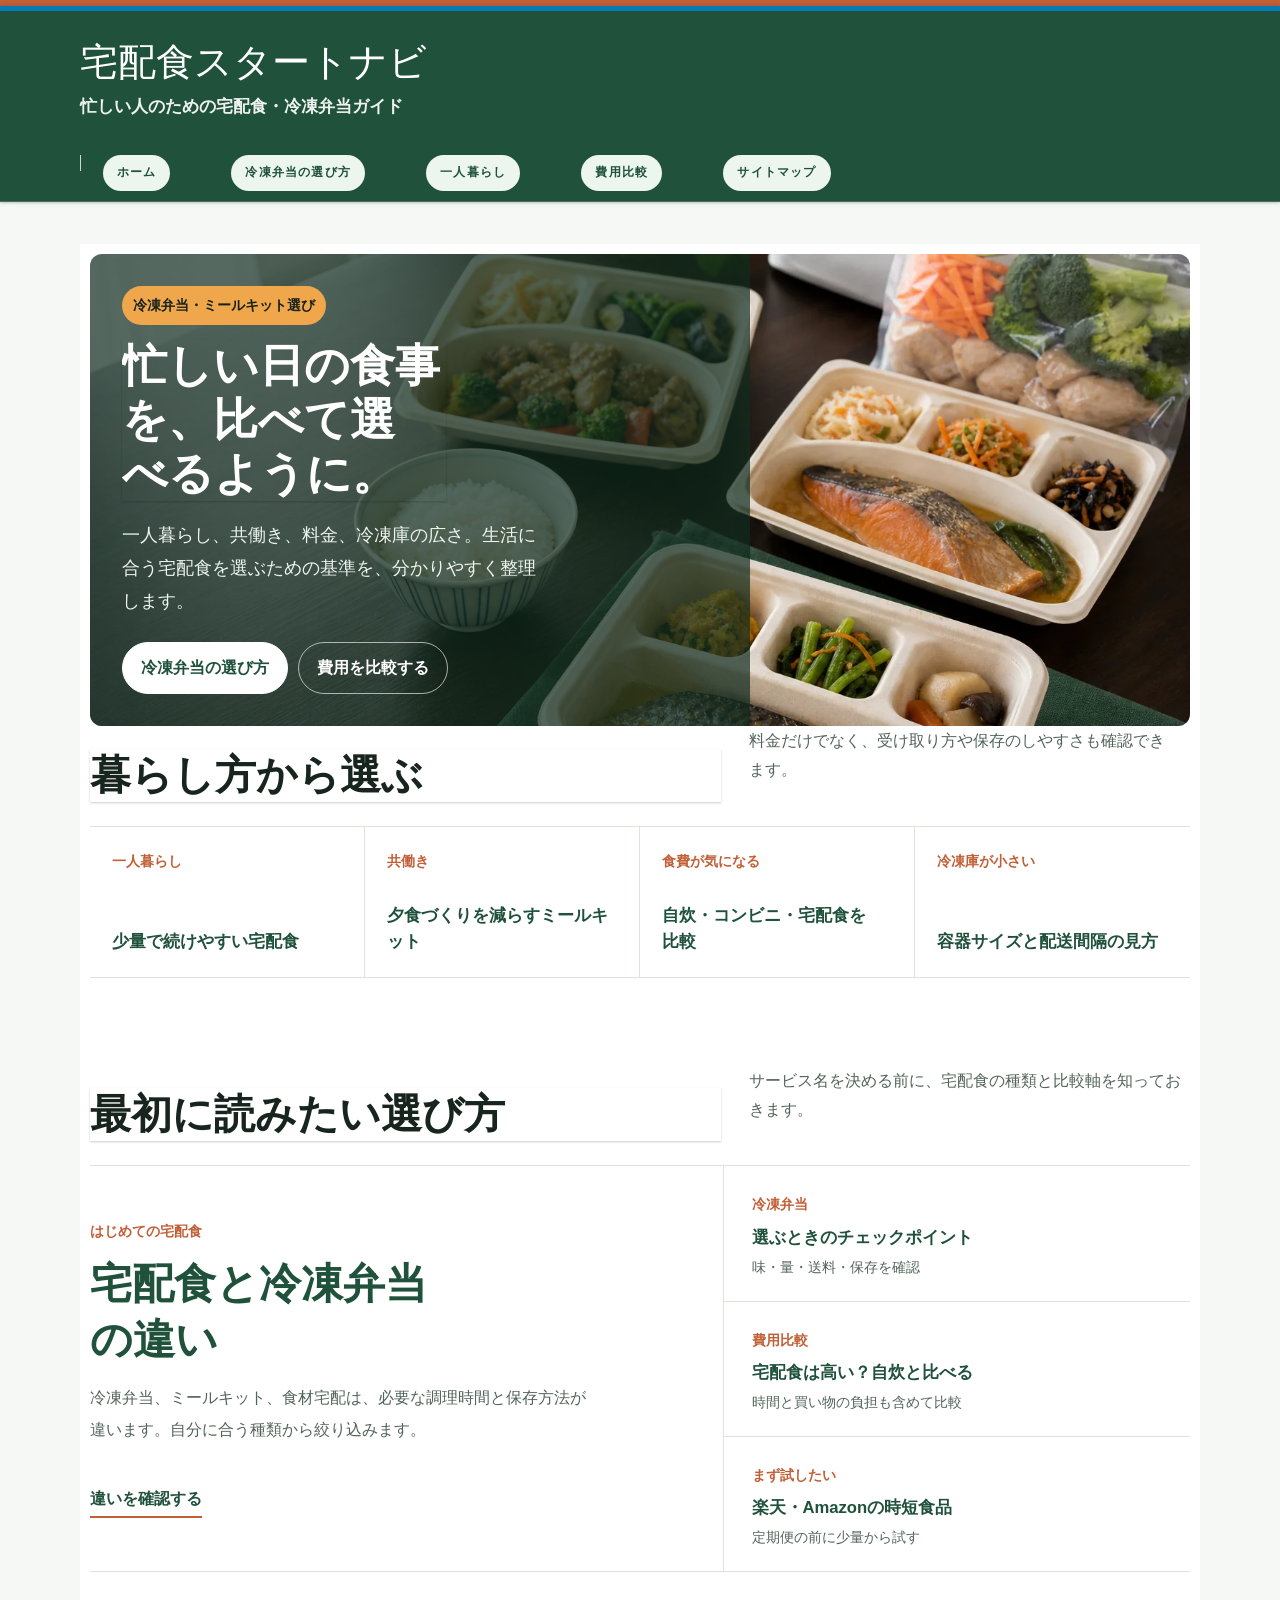
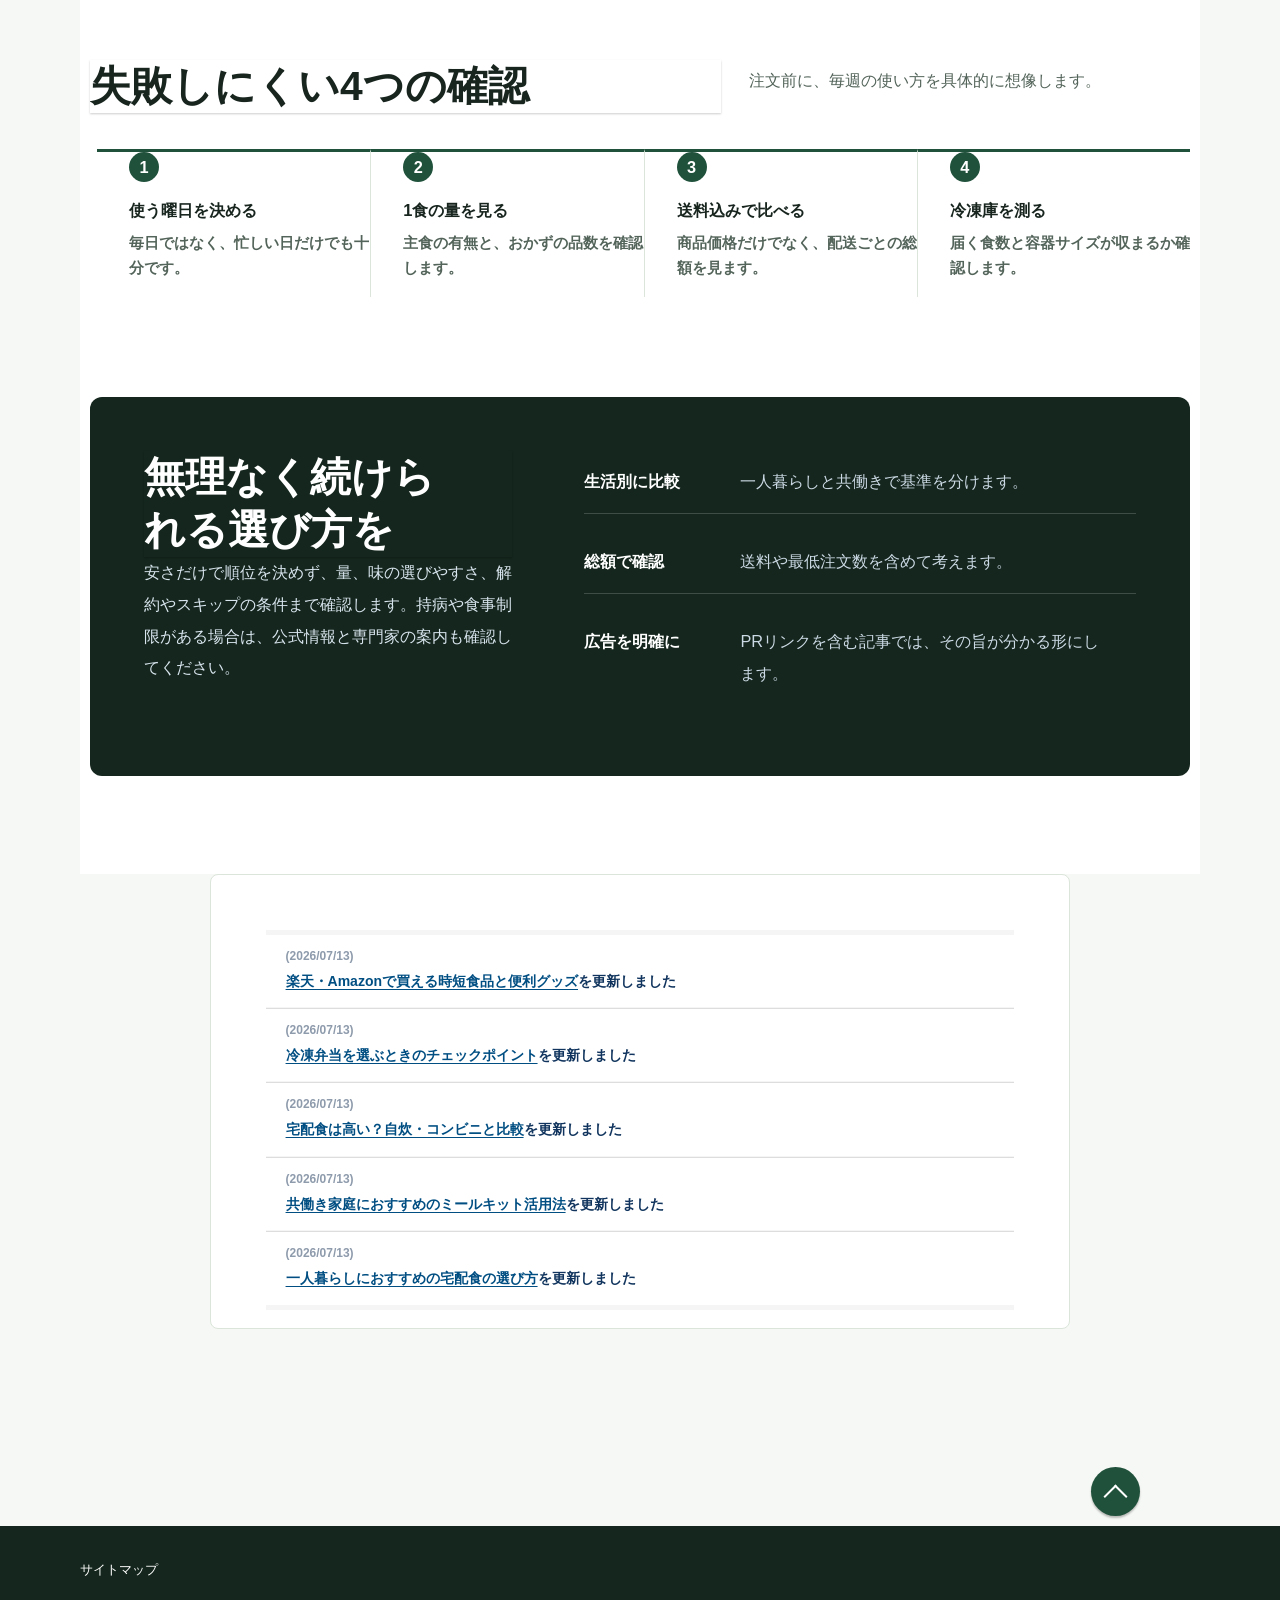
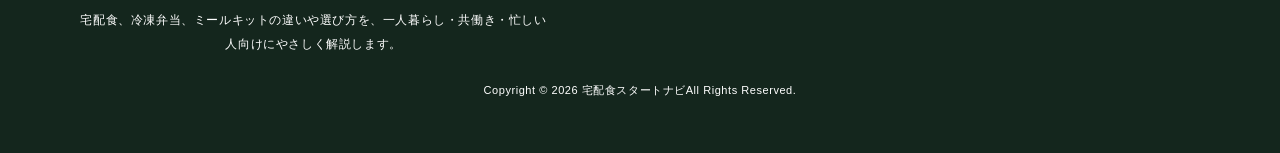
<file: index.html>
<!DOCTYPE html>
<html lang="ja" dir="ltr">
<head>
<meta charset="UTF-8" />
<meta name="viewport" content="width=device-width, initial-scale=1" />
<meta http-equiv="X-UA-Compatible" content="IE=edge" />
<title>宅配食スタートナビ｜冷凍弁当・ミールキット初心者ガイド</title>
<meta name="keywords" content="宅配食,冷凍弁当,ミールキット,一人暮らし,共働き,時短ごはん,食材宅配" />
<meta name="description" content="宅配食、冷凍弁当、ミールキットの違いや選び方を、一人暮らし・共働き・忙しい人向けにやさしく解説します。" />
<meta property="og:type" content="website" />
<meta property="og:locale" content="ja_JP" />
<meta property="og:site_name" content="宅配食スタートナビ" />
<meta property="og:title" content="宅配食スタートナビ｜冷凍弁当・ミールキットの選び方" />
<meta property="og:description" content="一人暮らし、共働き、費用、冷凍庫の広さから、無理なく続けられる宅配食を選ぶためのガイドです。" />
<meta property="og:url" content="https://vbaarchitecttool-wq.github.io/takuhai-food-start-navi/" />
<meta property="og:image" content="https://vbaarchitecttool-wq.github.io/takuhai-food-start-navi/img/takuhai-hero-v2.webp" />
<meta name="twitter:card" content="summary_large_image" />
<link rel="stylesheet" href="./styles.css" type="text/css" />
<link rel="stylesheet" href="./css/textstyles.css" type="text/css" />
<link rel="stylesheet" href="./modern.css?v=20260714-6" type="text/css" />
<link rel="alternate" type="application/rss+xml" title="RSS" href="rss.xml" />
<link rel="canonical" href="https://vbaarchitecttool-wq.github.io/takuhai-food-start-navi/" />
<script type="application/ld+json">
{
  "@context": "https://schema.org",
  "@graph": [
    {
      "@type": "WebSite",
      "name": "宅配食スタートナビ",
      "url": "https://vbaarchitecttool-wq.github.io/takuhai-food-start-navi/",
      "description": "宅配食、冷凍弁当、ミールキットの選び方を生活別に解説する初心者ガイド"
    },
    {
      "@type": "ItemList",
      "name": "宅配食スタートナビのおすすめ記事",
      "itemListElement": [
        {"@type": "ListItem", "position": 1, "url": "https://vbaarchitecttool-wq.github.io/takuhai-food-start-navi/takuhai-reito-difference.html", "name": "宅配食と冷凍弁当の違い"},
        {"@type": "ListItem", "position": 2, "url": "https://vbaarchitecttool-wq.github.io/takuhai-food-start-navi/frozen-meal-checkpoints.html", "name": "冷凍弁当を選ぶときのチェックポイント"},
        {"@type": "ListItem", "position": 3, "url": "https://vbaarchitecttool-wq.github.io/takuhai-food-start-navi/cost-comparison.html", "name": "宅配食は高い？自炊・コンビニと比較"}
      ]
    }
  ]
}
</script>
</head>
<body class="modern-site site-food home-page">
<div id="wrapper">
<header>
<div id="top">
<div class="inner">
<h1>宅配食スタートナビ</h1>
<h2 class="title"><span><a href="./">忙しい人のための宅配食・冷凍弁当ガイド</a></span></h2>
</div>
<input type="checkbox" id="panel" value="" />
<label for="panel" id="topmenubtn">MENU</label>
<div id="topmenubox"><div id="topmenubox-inner">
<div id="topsubmenu">
<span><a href="./">ホーム</a></span>
<span><a href="./frozen-meal-checkpoints.html">冷凍弁当の選び方</a></span>
<span><a href="./single-person-meal-delivery.html">一人暮らし</a></span>
<span><a href="./cost-comparison.html">費用比較</a></span>
<span><a href="./sitemap.html">サイトマップ</a></span>
</div>
</div></div>
</div>
<div id="headerbox">
<div id="header"></div>
</div>
</header>
<div id="column2">
<div id="contents">
<div id="layoutbox">
<div id="main">

<article>
<div id="text1" class="modern-home-content">
<section class="home-hero home-hero-food" aria-labelledby="food-home-lead">
<img src="./img/takuhai-hero-v2.webp" alt="魚や肉、野菜が入った複数の宅配弁当を食卓で比べる様子" width="1536" height="1024" fetchpriority="high" />
<div class="home-hero-copy">
<span class="home-hero-label">冷凍弁当・ミールキット選び</span>
<h3 id="food-home-lead">忙しい日の食事を、比べて選べるように。</h3>
<p>一人暮らし、共働き、料金、冷凍庫の広さ。生活に合う宅配食を選ぶための基準を、分かりやすく整理します。</p>
<div class="home-hero-actions">
<a href="./frozen-meal-checkpoints.html">冷凍弁当の選び方</a>
<a href="./cost-comparison.html" class="secondary">費用を比較する</a>
</div>
</div>
</section>

<section class="home-intents" aria-labelledby="food-intents">
<div class="home-section-heading">
<h3 id="food-intents">暮らし方から選ぶ</h3>
<p>料金だけでなく、受け取り方や保存のしやすさも確認できます。</p>
</div>
<div class="home-intent-list">
<a href="./single-person-meal-delivery.html"><span>一人暮らし</span><strong>少量で続けやすい宅配食</strong></a>
<a href="./dual-income-meal-kit.html"><span>共働き</span><strong>夕食づくりを減らすミールキット</strong></a>
<a href="./cost-comparison.html"><span>食費が気になる</span><strong>自炊・コンビニ・宅配食を比較</strong></a>
<a href="./frozen-meal-checkpoints.html"><span>冷凍庫が小さい</span><strong>容器サイズと配送間隔の見方</strong></a>
</div>
</section>

<section class="home-stories" aria-labelledby="food-featured">
<div class="home-section-heading">
<h3 id="food-featured">最初に読みたい選び方</h3>
<p>サービス名を決める前に、宅配食の種類と比較軸を知っておきます。</p>
</div>
<div class="home-story-layout">
<a class="home-story-feature" href="./takuhai-reito-difference.html">
<span class="home-story-meta">はじめての宅配食</span>
<strong>宅配食と冷凍弁当の違い</strong>
<p>冷凍弁当、ミールキット、食材宅配は、必要な調理時間と保存方法が違います。自分に合う種類から絞り込みます。</p>
<span class="home-story-link">違いを確認する</span>
</a>
<div class="home-story-list">
<a href="./frozen-meal-checkpoints.html"><span>冷凍弁当</span><strong>選ぶときのチェックポイント</strong><small>味・量・送料・保存を確認</small></a>
<a href="./cost-comparison.html"><span>費用比較</span><strong>宅配食は高い？自炊と比べる</strong><small>時間と買い物の負担も含めて比較</small></a>
<a href="./rakuten-amazon-shortcut-food.html"><span>まず試したい</span><strong>楽天・Amazonの時短食品</strong><small>定期便の前に少量から試す</small></a>
</div>
</div>
</section>

<section class="home-process" aria-labelledby="food-process">
<div class="home-section-heading">
<h3 id="food-process">失敗しにくい4つの確認</h3>
<p>注文前に、毎週の使い方を具体的に想像します。</p>
</div>
<ol class="home-step-list">
<li><span>1</span><strong>使う曜日を決める</strong><p>毎日ではなく、忙しい日だけでも十分です。</p></li>
<li><span>2</span><strong>1食の量を見る</strong><p>主食の有無と、おかずの品数を確認します。</p></li>
<li><span>3</span><strong>送料込みで比べる</strong><p>商品価格だけでなく、配送ごとの総額を見ます。</p></li>
<li><span>4</span><strong>冷凍庫を測る</strong><p>届く食数と容器サイズが収まるか確認します。</p></li>
</ol>
</section>

<section class="home-policy" aria-labelledby="food-policy">
<div>
<h3 id="food-policy">無理なく続けられる選び方を</h3>
<p>安さだけで順位を決めず、量、味の選びやすさ、解約やスキップの条件まで確認します。持病や食事制限がある場合は、公式情報と専門家の案内も確認してください。</p>
</div>
<div class="home-policy-points">
<p><strong>生活別に比較</strong><span>一人暮らしと共働きで基準を分けます。</span></p>
<p><strong>総額で確認</strong><span>送料や最低注文数を含めて考えます。</span></p>
<p><strong>広告を明確に</strong><span>PRリンクを含む記事では、その旨が分かる形にします。</span></p>
</div>
</section>
</div>
</article>
<div id="whatsnew"><div class="title"><span>更新履歴</span></div><ul><li><span>(2026/07/13)</span><span><a href="./rakuten-amazon-shortcut-food.html">楽天・Amazonで買える時短食品と便利グッズ</a>を更新しました</span></li>
<li><span>(2026/07/13)</span><span><a href="./frozen-meal-checkpoints.html">冷凍弁当を選ぶときのチェックポイント</a>を更新しました</span></li>
<li><span>(2026/07/13)</span><span><a href="./cost-comparison.html">宅配食は高い？自炊・コンビニと比較</a>を更新しました</span></li>
<li><span>(2026/07/13)</span><span><a href="./dual-income-meal-kit.html">共働き家庭におすすめのミールキット活用法</a>を更新しました</span></li>
<li><span>(2026/07/13)</span><span><a href="./single-person-meal-delivery.html">一人暮らしにおすすめの宅配食の選び方</a>を更新しました</span></li>
</ul>
</div>
</div>
<div id="menu">
<nav>
<div class="menuitem">
<h4>メニュー</h4>
<div class="menubox menulist"><ul id="menu1">
<li><a href="./takuhai-reito-difference.html">宅配食と冷凍弁当の違い</a></li>
<li><a href="./single-person-meal-delivery.html">一人暮らしにおすすめの宅配食の選び方</a></li>
<li><a href="./dual-income-meal-kit.html">共働き家庭におすすめのミールキット活用法</a></li>
<li><a href="./cost-comparison.html">宅配食は高い？自炊・コンビニと比較</a></li>
<li><a href="./frozen-meal-checkpoints.html">冷凍弁当を選ぶときのチェックポイント</a></li>
<li><a href="./rakuten-amazon-shortcut-food.html">楽天・Amazonで買える時短食品と便利グッズ</a></li>

</ul></div>
</div>
</nav>
<div class="title">最新記事</div>
<div class="menubox"><ul id="newEntry">
<li><a href="./rakuten-amazon-shortcut-food.html">楽天・Amazonで買える時短食品と便利グッズ</a></li>
<li><a href="./frozen-meal-checkpoints.html">冷凍弁当を選ぶときのチェックポイント</a></li>
<li><a href="./cost-comparison.html">宅配食は高い？自炊・コンビニと比較</a></li>
<li><a href="./dual-income-meal-kit.html">共働き家庭におすすめのミールキット活用法</a></li>
<li><a href="./single-person-meal-delivery.html">一人暮らしにおすすめの宅配食の選び方</a></li>

</ul></div>
</div>
</div>
</div>
</div>
<div id="pagetop"><a href="#wrapper">トップへ戻る</a></div>
<footer id="footer">
<div class="inner">
<span><a href="./sitemap.html">サイトマップ</a></span>
<div class="desc">宅配食、冷凍弁当、ミールキットの違いや選び方を、一人暮らし・共働き・忙しい人向けにやさしく解説します。</div>
<small>Copyright &copy; 2026 宅配食スタートナビAll Rights Reserved.</small>
</div>
</footer>
</div>
</body>
</html>
</file>
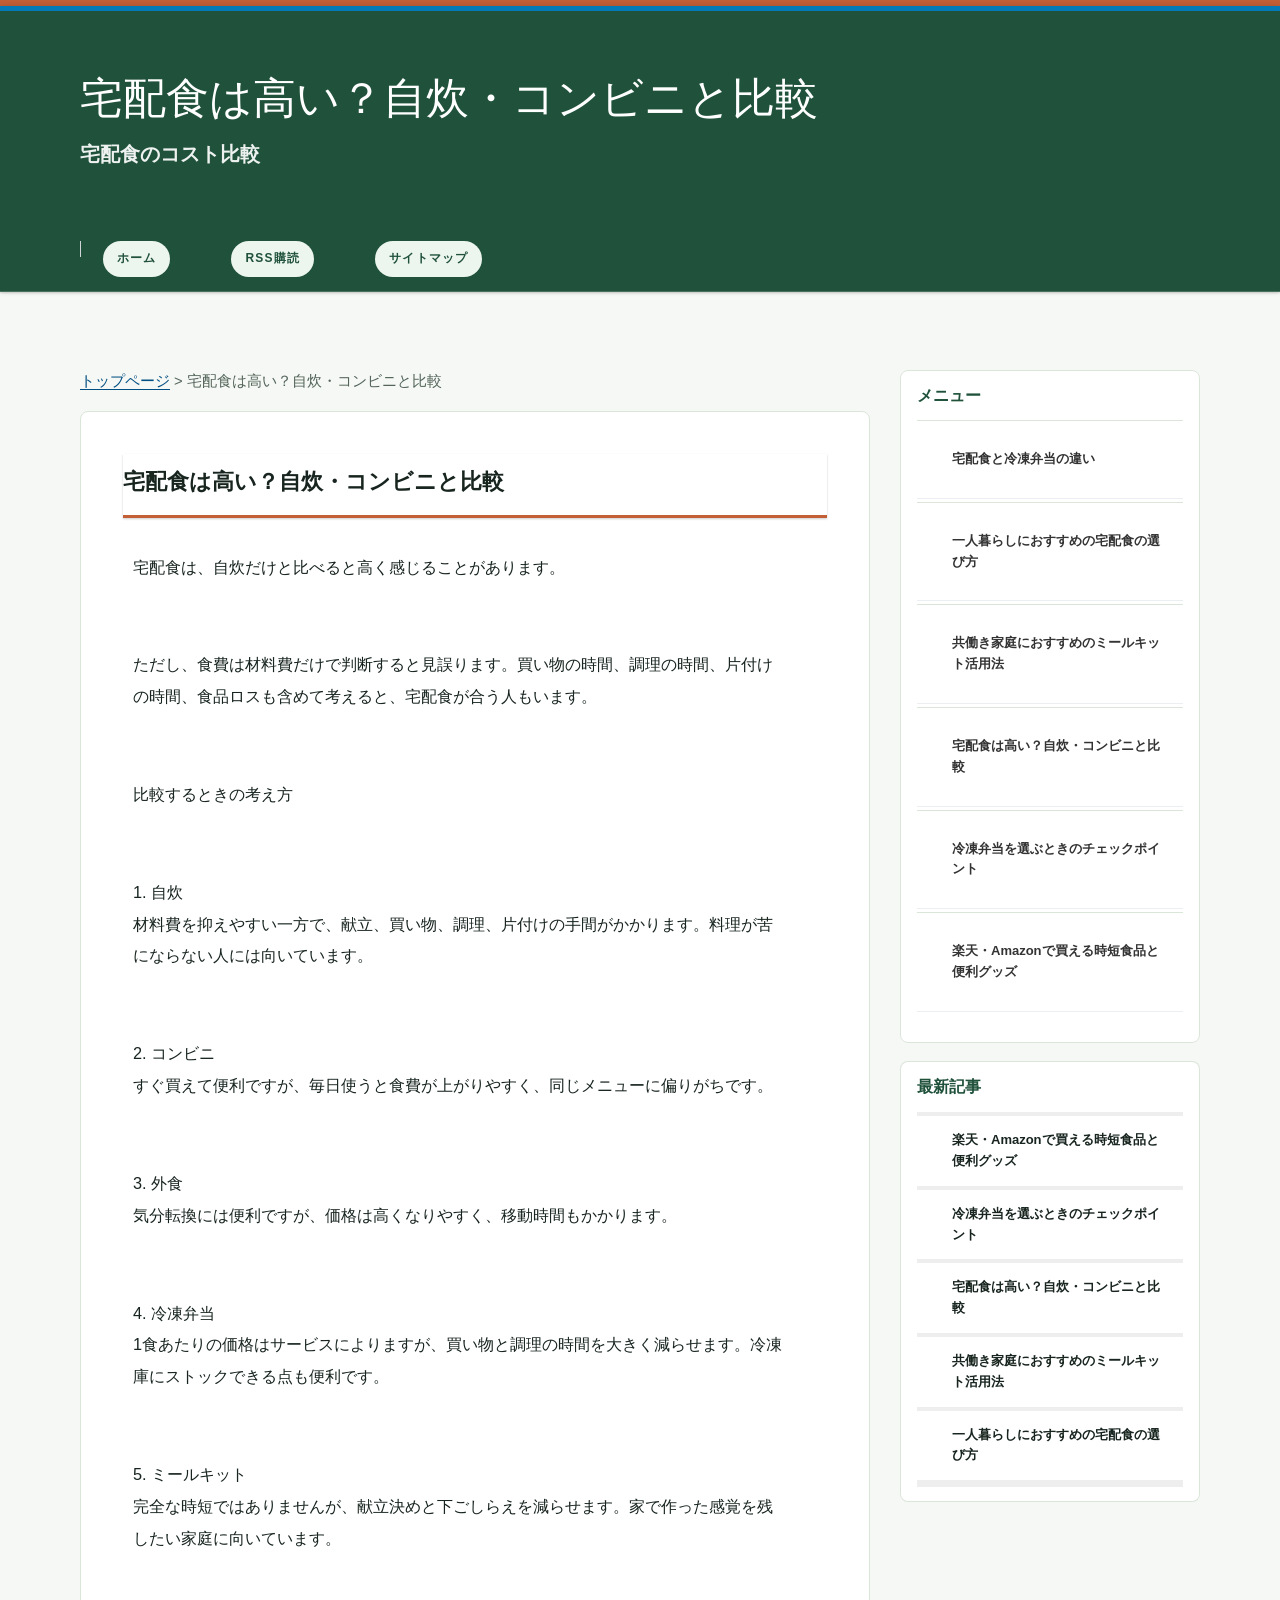
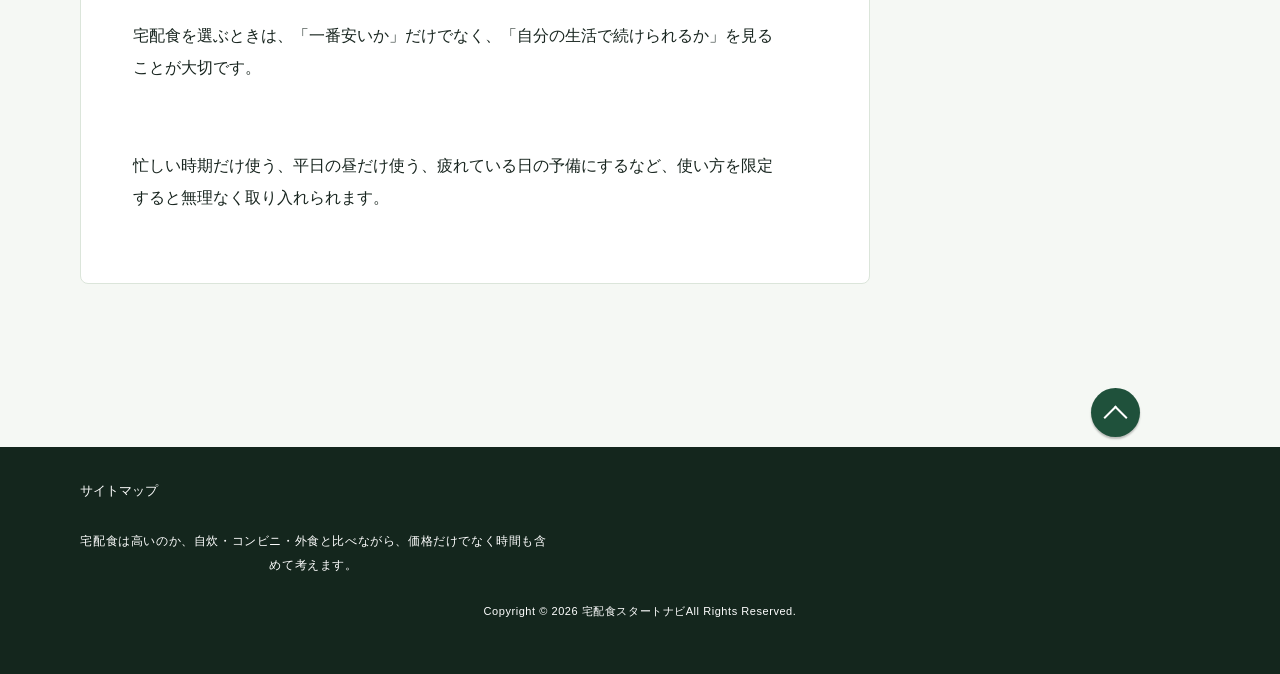
<file: cost-comparison.html>
<!DOCTYPE html>
<html lang="ja" dir="ltr">
<head>
<meta charset="UTF-8" />
<meta name="viewport" content="width=device-width, initial-scale=1" />
<meta http-equiv="X-UA-Compatible" content="IE=edge" />
<title>宅配食は高い？自炊・コンビニ・外食と費用比較</title>
<meta name="keywords" content="宅配食,冷凍弁当,自炊,コンビニ,食費比較" />
<meta name="description" content="宅配食は高いのか、自炊・コンビニ・外食と比べながら、価格だけでなく時間も含めて考えます。" />
<link rel="stylesheet" href="./styles.css" type="text/css" />
<link rel="stylesheet" href="./css/textstyles.css" type="text/css" />
<link rel="stylesheet" href="./modern.css?v=20260714-6" type="text/css" />
<link rel="alternate" type="application/rss+xml" title="RSS" href="rss.xml" />
<link rel="canonical" href="https://vbaarchitecttool-wq.github.io/takuhai-food-start-navi/cost-comparison.html" />
</head>
<body class="modern-site site-food">
<div id="wrapper">
<header>
<div id="top">
<div class="inner">
<h1>宅配食は高い？自炊・コンビニと比較</h1>
<h2 class="title"><span><a href="./">宅配食のコスト比較</a></span></h2>
</div>
<input type="checkbox" id="panel" value="" />
<label for="panel" id="topmenubtn">MENU</label>
<div id="topmenubox"><div id="topmenubox-inner">
<div id="topsubmenu">
<span><a href="./">ホーム</a></span>
<span><a href="./rss.xml">RSS購読</a></span>
<span><a href="./sitemap.html">サイトマップ</a></span>
</div>
</div></div>
</div>
<div id="headerbox">
<div id="header"></div>
</div>
</header>
<div id="column2">
<div id="contents">
<div id="layoutbox">
<div id="main">
<div id="siteNavi"><a href="./">トップページ</a> &gt; 宅配食は高い？自炊・コンビニと比較</div>
<article>
<h3><span>宅配食は高い？自炊・コンビニと比較</span></h3>
<div id="text1">
<p>宅配食は、自炊だけと比べると高く感じることがあります。</p>
<p>&nbsp;</p>
<p>ただし、食費は材料費だけで判断すると見誤ります。買い物の時間、調理の時間、片付けの時間、食品ロスも含めて考えると、宅配食が合う人もいます。</p>
<p>&nbsp;</p>
<p>比較するときの考え方</p>
<p>&nbsp;</p>
<p>1. 自炊<br />材料費を抑えやすい一方で、献立、買い物、調理、片付けの手間がかかります。料理が苦にならない人には向いています。</p>
<p>&nbsp;</p>
<p>2. コンビニ<br />すぐ買えて便利ですが、毎日使うと食費が上がりやすく、同じメニューに偏りがちです。</p>
<p>&nbsp;</p>
<p>3. 外食<br />気分転換には便利ですが、価格は高くなりやすく、移動時間もかかります。</p>
<p>&nbsp;</p>
<p>4. 冷凍弁当<br />1食あたりの価格はサービスによりますが、買い物と調理の時間を大きく減らせます。冷凍庫にストックできる点も便利です。</p>
<p>&nbsp;</p>
<p>5. ミールキット<br />完全な時短ではありませんが、献立決めと下ごしらえを減らせます。家で作った感覚を残したい家庭に向いています。</p>
<p>&nbsp;</p>
<p>宅配食を選ぶときは、「一番安いか」だけでなく、「自分の生活で続けられるか」を見ることが大切です。</p>
<p>&nbsp;</p>
<p>忙しい時期だけ使う、平日の昼だけ使う、疲れている日の予備にするなど、使い方を限定すると無理なく取り入れられます。</p>
</div>
</article>

</div>
<div id="menu">
<nav>
<div class="menuitem">
<h4>メニュー</h4>
<div class="menubox menulist"><ul id="menu1">
<li><a href="./takuhai-reito-difference.html">宅配食と冷凍弁当の違い</a></li>
<li><a href="./single-person-meal-delivery.html">一人暮らしにおすすめの宅配食の選び方</a></li>
<li><a href="./dual-income-meal-kit.html">共働き家庭におすすめのミールキット活用法</a></li>
<li><a href="./cost-comparison.html">宅配食は高い？自炊・コンビニと比較</a></li>
<li><a href="./frozen-meal-checkpoints.html">冷凍弁当を選ぶときのチェックポイント</a></li>
<li><a href="./rakuten-amazon-shortcut-food.html">楽天・Amazonで買える時短食品と便利グッズ</a></li>

</ul></div>
</div>
</nav>
<div class="title">最新記事</div>
<div class="menubox"><ul id="newEntry">
<li><a href="./rakuten-amazon-shortcut-food.html">楽天・Amazonで買える時短食品と便利グッズ</a></li>
<li><a href="./frozen-meal-checkpoints.html">冷凍弁当を選ぶときのチェックポイント</a></li>
<li><a href="./cost-comparison.html">宅配食は高い？自炊・コンビニと比較</a></li>
<li><a href="./dual-income-meal-kit.html">共働き家庭におすすめのミールキット活用法</a></li>
<li><a href="./single-person-meal-delivery.html">一人暮らしにおすすめの宅配食の選び方</a></li>

</ul></div>
</div>
</div>
</div>
</div>
<div id="pagetop"><a href="#wrapper">トップへ戻る</a></div>
<footer id="footer">
<div class="inner">
<span><a href="./sitemap.html">サイトマップ</a></span>
<div class="desc">宅配食は高いのか、自炊・コンビニ・外食と比べながら、価格だけでなく時間も含めて考えます。</div>
<small>Copyright &copy; 2026 宅配食スタートナビAll Rights Reserved.</small>
</div>
</footer>
</div>
</body>
</html>
</file>
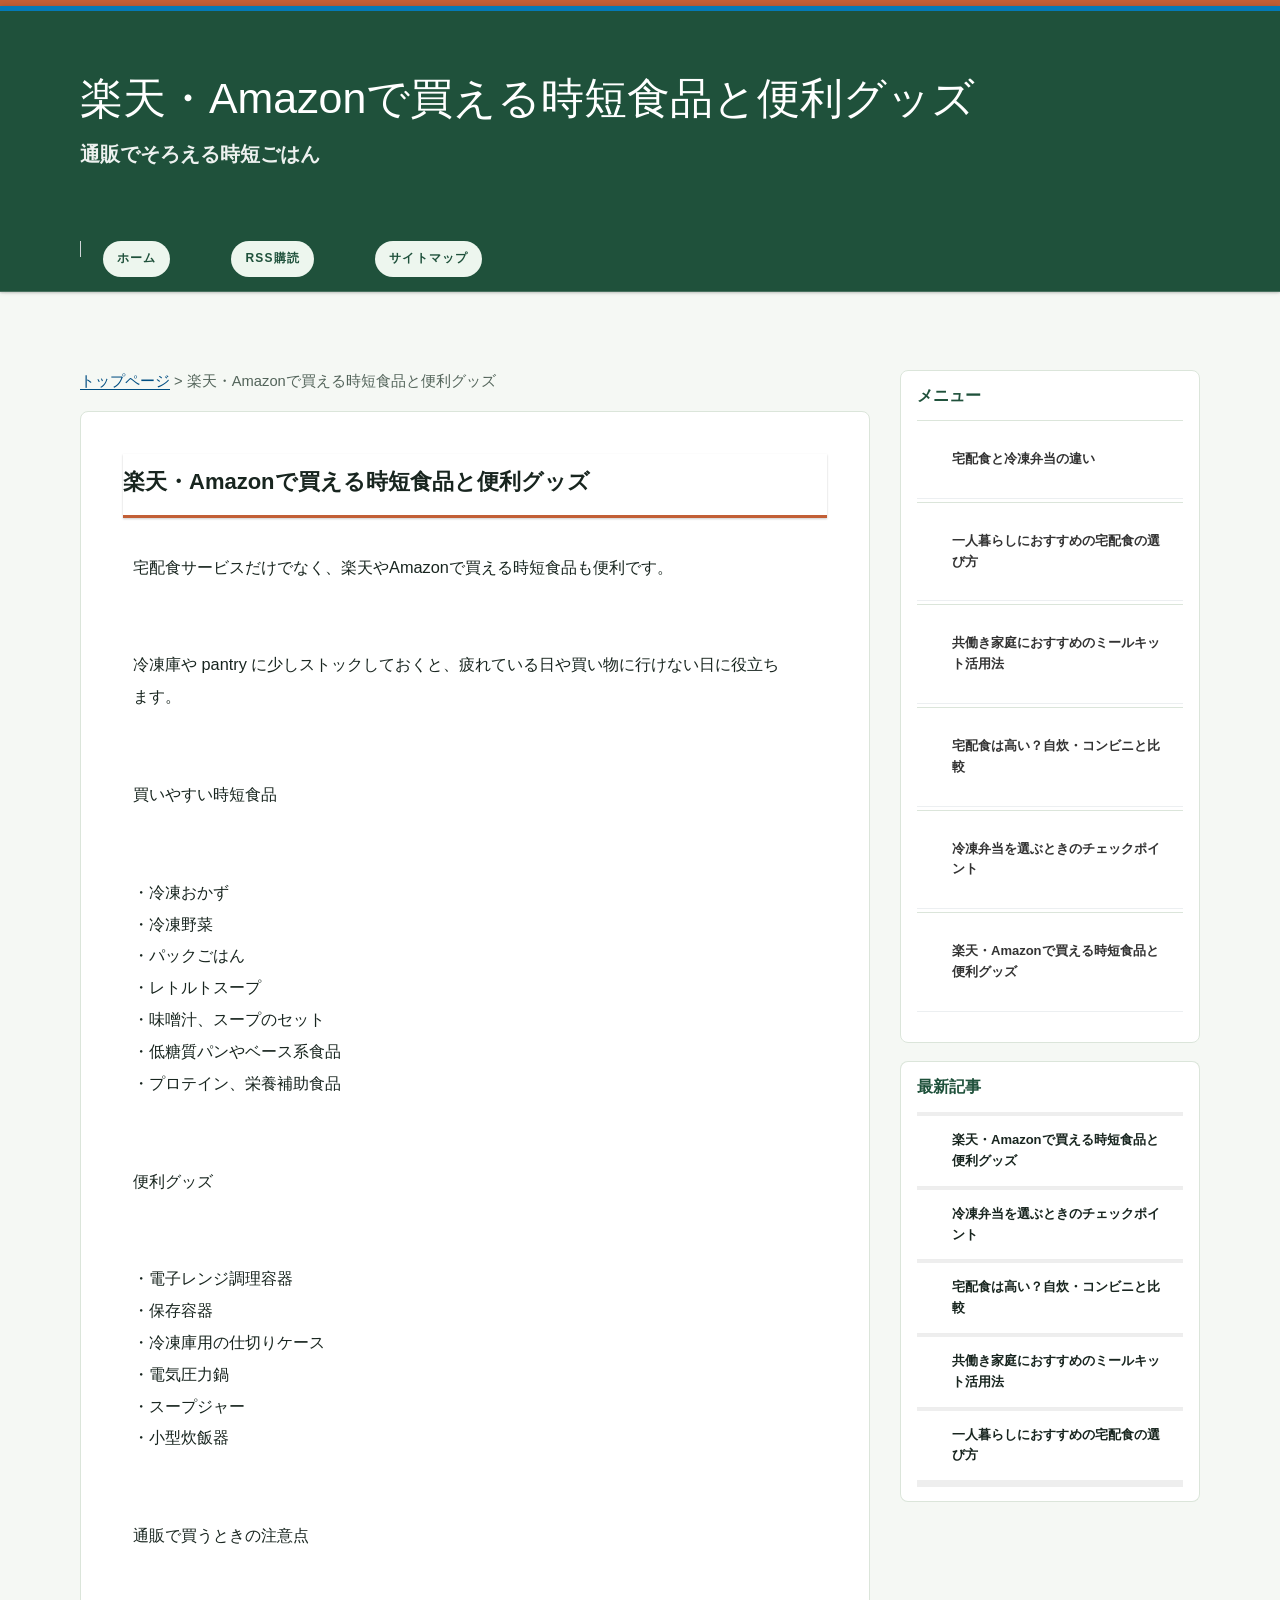
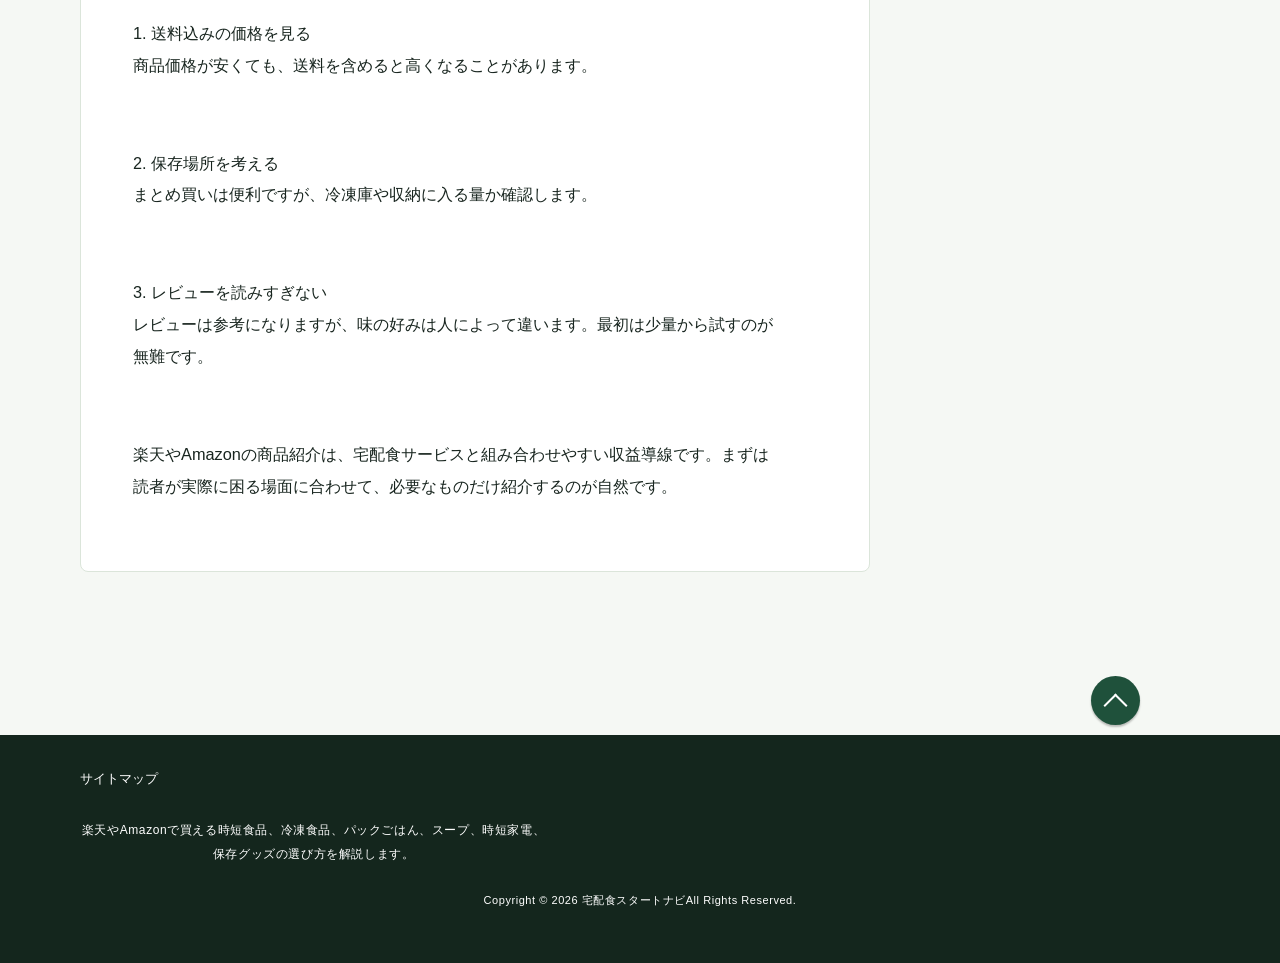
<file: rakuten-amazon-shortcut-food.html>
<!DOCTYPE html>
<html lang="ja" dir="ltr">
<head>
<meta charset="UTF-8" />
<meta name="viewport" content="width=device-width, initial-scale=1" />
<meta http-equiv="X-UA-Compatible" content="IE=edge" />
<title>楽天・Amazonで買える時短食品と便利グッズ｜冷凍食品活用</title>
<meta name="keywords" content="楽天,Amazon,冷凍食品,時短家電,宅配食,パックごはん" />
<meta name="description" content="楽天やAmazonで買える時短食品、冷凍食品、パックごはん、スープ、時短家電、保存グッズの選び方を解説します。" />
<link rel="stylesheet" href="./styles.css" type="text/css" />
<link rel="stylesheet" href="./css/textstyles.css" type="text/css" />
<link rel="stylesheet" href="./modern.css?v=20260714-6" type="text/css" />
<link rel="alternate" type="application/rss+xml" title="RSS" href="rss.xml" />
<link rel="canonical" href="https://vbaarchitecttool-wq.github.io/takuhai-food-start-navi/rakuten-amazon-shortcut-food.html" />
</head>
<body class="modern-site site-food">
<div id="wrapper">
<header>
<div id="top">
<div class="inner">
<h1>楽天・Amazonで買える時短食品と便利グッズ</h1>
<h2 class="title"><span><a href="./">通販でそろえる時短ごはん</a></span></h2>
</div>
<input type="checkbox" id="panel" value="" />
<label for="panel" id="topmenubtn">MENU</label>
<div id="topmenubox"><div id="topmenubox-inner">
<div id="topsubmenu">
<span><a href="./">ホーム</a></span>
<span><a href="./rss.xml">RSS購読</a></span>
<span><a href="./sitemap.html">サイトマップ</a></span>
</div>
</div></div>
</div>
<div id="headerbox">
<div id="header"></div>
</div>
</header>
<div id="column2">
<div id="contents">
<div id="layoutbox">
<div id="main">
<div id="siteNavi"><a href="./">トップページ</a> &gt; 楽天・Amazonで買える時短食品と便利グッズ</div>
<article>
<h3><span>楽天・Amazonで買える時短食品と便利グッズ</span></h3>
<div id="text1">
<p>宅配食サービスだけでなく、楽天やAmazonで買える時短食品も便利です。</p>
<p>&nbsp;</p>
<p>冷凍庫や pantry に少しストックしておくと、疲れている日や買い物に行けない日に役立ちます。</p>
<p>&nbsp;</p>
<p>買いやすい時短食品</p>
<p>&nbsp;</p>
<p>・冷凍おかず<br />・冷凍野菜<br />・パックごはん<br />・レトルトスープ<br />・味噌汁、スープのセット<br />・低糖質パンやベース系食品<br />・プロテイン、栄養補助食品</p>
<p>&nbsp;</p>
<p>便利グッズ</p>
<p>&nbsp;</p>
<p>・電子レンジ調理容器<br />・保存容器<br />・冷凍庫用の仕切りケース<br />・電気圧力鍋<br />・スープジャー<br />・小型炊飯器</p>
<p>&nbsp;</p>
<p>通販で買うときの注意点</p>
<p>&nbsp;</p>
<p>1. 送料込みの価格を見る<br />商品価格が安くても、送料を含めると高くなることがあります。</p>
<p>&nbsp;</p>
<p>2. 保存場所を考える<br />まとめ買いは便利ですが、冷凍庫や収納に入る量か確認します。</p>
<p>&nbsp;</p>
<p>3. レビューを読みすぎない<br />レビューは参考になりますが、味の好みは人によって違います。最初は少量から試すのが無難です。</p>
<p>&nbsp;</p>
<p>楽天やAmazonの商品紹介は、宅配食サービスと組み合わせやすい収益導線です。まずは読者が実際に困る場面に合わせて、必要なものだけ紹介するのが自然です。</p>
</div>
</article>

</div>
<div id="menu">
<nav>
<div class="menuitem">
<h4>メニュー</h4>
<div class="menubox menulist"><ul id="menu1">
<li><a href="./takuhai-reito-difference.html">宅配食と冷凍弁当の違い</a></li>
<li><a href="./single-person-meal-delivery.html">一人暮らしにおすすめの宅配食の選び方</a></li>
<li><a href="./dual-income-meal-kit.html">共働き家庭におすすめのミールキット活用法</a></li>
<li><a href="./cost-comparison.html">宅配食は高い？自炊・コンビニと比較</a></li>
<li><a href="./frozen-meal-checkpoints.html">冷凍弁当を選ぶときのチェックポイント</a></li>
<li><a href="./rakuten-amazon-shortcut-food.html">楽天・Amazonで買える時短食品と便利グッズ</a></li>

</ul></div>
</div>
</nav>
<div class="title">最新記事</div>
<div class="menubox"><ul id="newEntry">
<li><a href="./rakuten-amazon-shortcut-food.html">楽天・Amazonで買える時短食品と便利グッズ</a></li>
<li><a href="./frozen-meal-checkpoints.html">冷凍弁当を選ぶときのチェックポイント</a></li>
<li><a href="./cost-comparison.html">宅配食は高い？自炊・コンビニと比較</a></li>
<li><a href="./dual-income-meal-kit.html">共働き家庭におすすめのミールキット活用法</a></li>
<li><a href="./single-person-meal-delivery.html">一人暮らしにおすすめの宅配食の選び方</a></li>

</ul></div>
</div>
</div>
</div>
</div>
<div id="pagetop"><a href="#wrapper">トップへ戻る</a></div>
<footer id="footer">
<div class="inner">
<span><a href="./sitemap.html">サイトマップ</a></span>
<div class="desc">楽天やAmazonで買える時短食品、冷凍食品、パックごはん、スープ、時短家電、保存グッズの選び方を解説します。</div>
<small>Copyright &copy; 2026 宅配食スタートナビAll Rights Reserved.</small>
</div>
</footer>
</div>
</body>
</html>
</file>
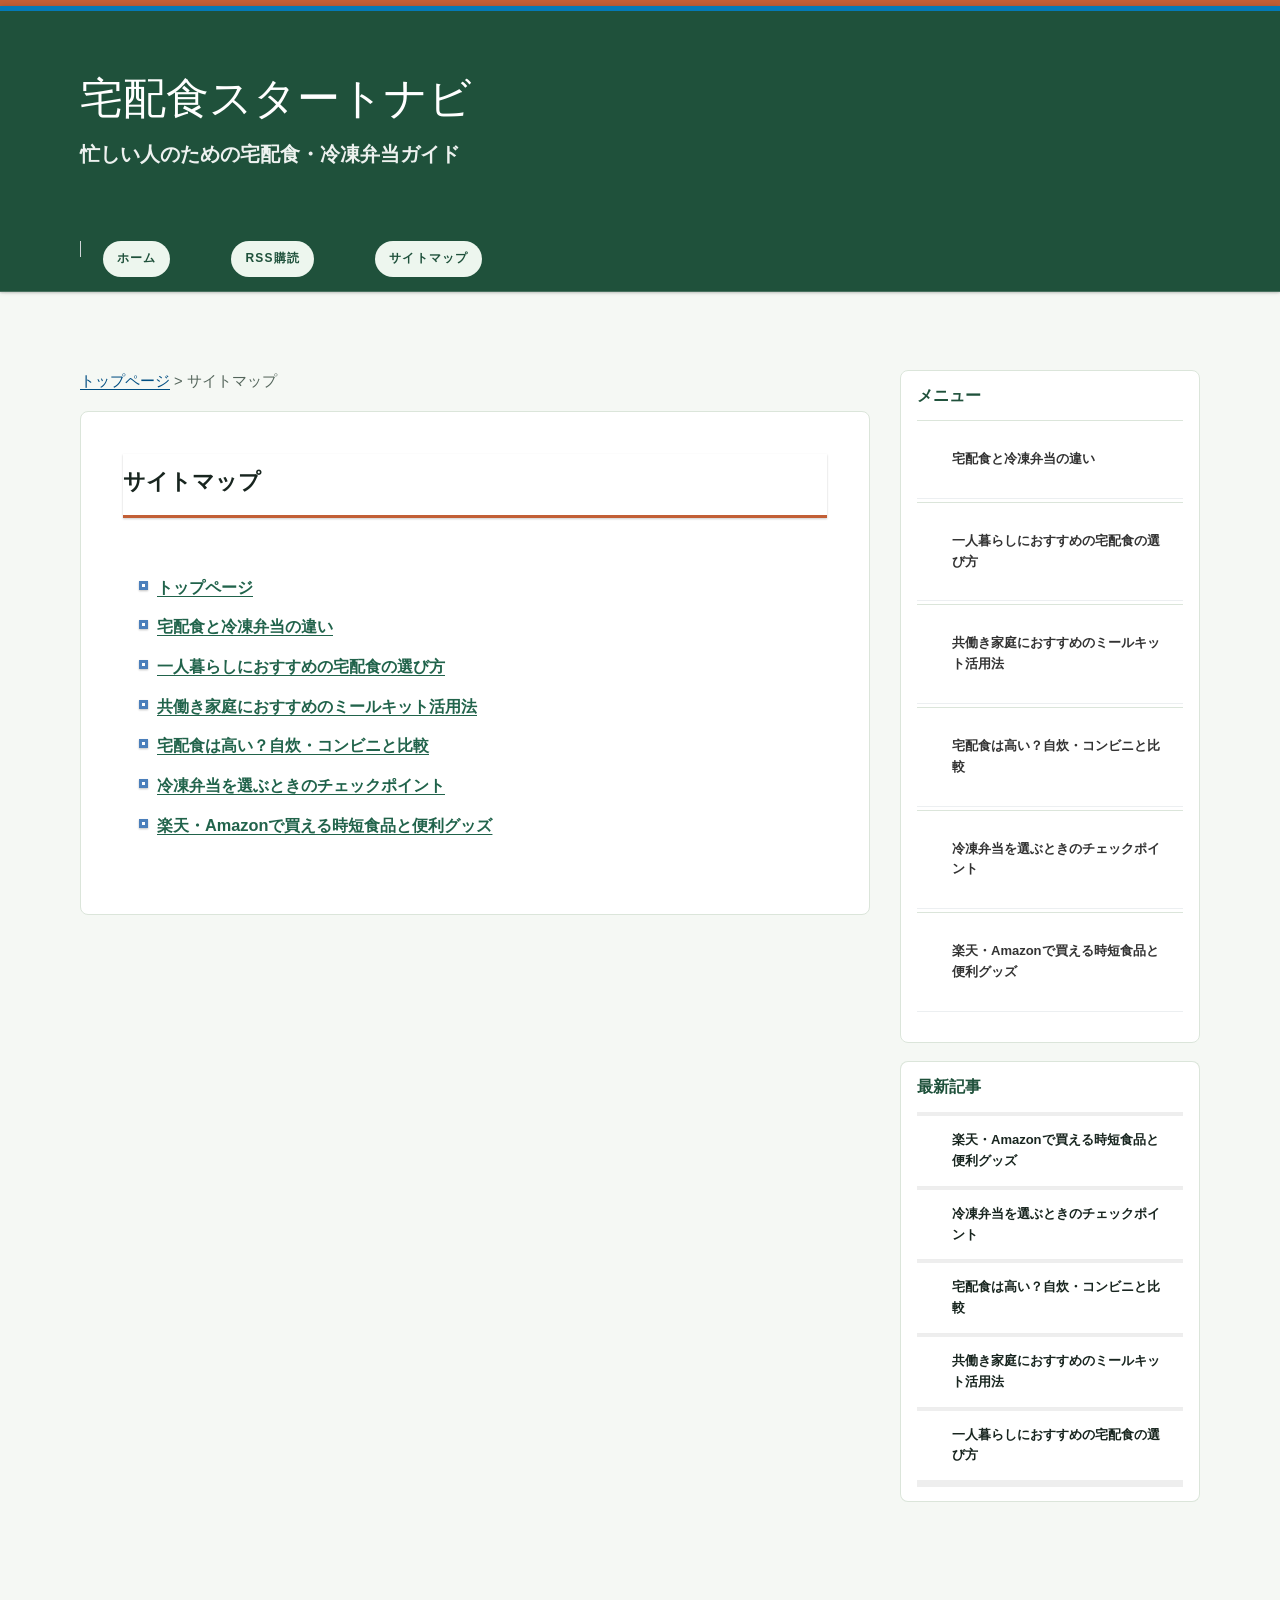
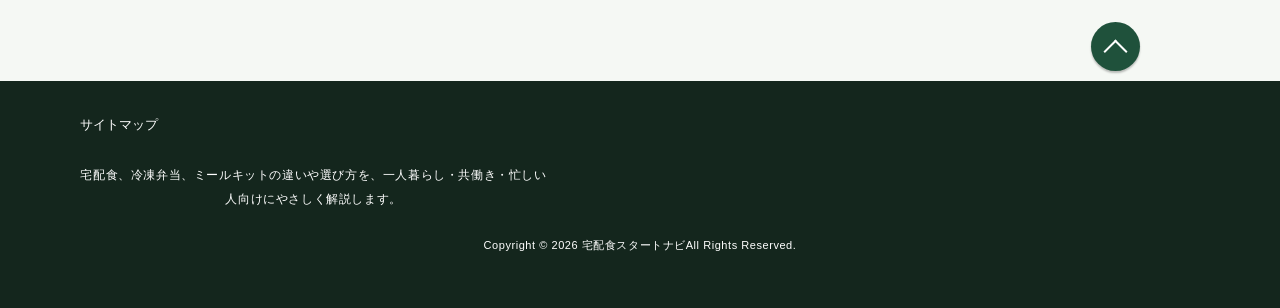
<file: sitemap.html>
<!DOCTYPE html>
<html lang="ja" dir="ltr">
<head>
<meta charset="UTF-8" />
<meta name="viewport" content="width=device-width, initial-scale=1" />
<meta http-equiv="X-UA-Compatible" content="IE=edge" />
<title>サイトマップ｜宅配食スタートナビ</title>
<meta name="keywords" content="宅配食,冷凍弁当,ミールキット,一人暮らし,共働き,時短ごはん,食材宅配" />
<meta name="description" content="宅配食、冷凍弁当、ミールキットの違いや選び方を、一人暮らし・共働き・忙しい人向けにやさしく解説します。" />
<link rel="stylesheet" href="./styles.css" type="text/css" />
<link rel="stylesheet" href="./css/textstyles.css" type="text/css" />
<link rel="stylesheet" href="./modern.css?v=20260714-6" type="text/css" />
<link rel="alternate" type="application/rss+xml" title="RSS" href="rss.xml" />
<link rel="canonical" href="https://vbaarchitecttool-wq.github.io/takuhai-food-start-navi/sitemap.html" />
</head>
<body class="modern-site site-food">
<div id="wrapper">
<header>
<div id="top">
<div class="inner">
<h1>宅配食スタートナビ</h1>
<h2 class="title"><span><a href="./">忙しい人のための宅配食・冷凍弁当ガイド</a></span></h2>
</div>
<input type="checkbox" id="panel" value="" />
<label for="panel" id="topmenubtn">MENU</label>
<div id="topmenubox"><div id="topmenubox-inner">
<div id="topsubmenu">
<span><a href="./">ホーム</a></span>
<span><a href="./rss.xml">RSS購読</a></span>
<span><a href="./sitemap.html">サイトマップ</a></span>
</div>
</div></div>
</div>
<div id="headerbox">
<div id="header"></div>
</div>
</header>
<div id="column2">
<div id="contents">
<div id="layoutbox">
<div id="main">
<div id="siteNavi"><a href="./">トップページ</a> &gt; サイトマップ</div>
<article>
<h3><span>サイトマップ</span></h3>
<div id="text1">
<ul>
<li><a href="./">トップページ</a></li>
<li><a href="./takuhai-reito-difference.html">宅配食と冷凍弁当の違い</a></li>
<li><a href="./single-person-meal-delivery.html">一人暮らしにおすすめの宅配食の選び方</a></li>
<li><a href="./dual-income-meal-kit.html">共働き家庭におすすめのミールキット活用法</a></li>
<li><a href="./cost-comparison.html">宅配食は高い？自炊・コンビニと比較</a></li>
<li><a href="./frozen-meal-checkpoints.html">冷凍弁当を選ぶときのチェックポイント</a></li>
<li><a href="./rakuten-amazon-shortcut-food.html">楽天・Amazonで買える時短食品と便利グッズ</a></li>
</ul>

</div>
</article>

</div>
<div id="menu">
<nav>
<div class="menuitem">
<h4>メニュー</h4>
<div class="menubox menulist"><ul id="menu1">
<li><a href="./takuhai-reito-difference.html">宅配食と冷凍弁当の違い</a></li>
<li><a href="./single-person-meal-delivery.html">一人暮らしにおすすめの宅配食の選び方</a></li>
<li><a href="./dual-income-meal-kit.html">共働き家庭におすすめのミールキット活用法</a></li>
<li><a href="./cost-comparison.html">宅配食は高い？自炊・コンビニと比較</a></li>
<li><a href="./frozen-meal-checkpoints.html">冷凍弁当を選ぶときのチェックポイント</a></li>
<li><a href="./rakuten-amazon-shortcut-food.html">楽天・Amazonで買える時短食品と便利グッズ</a></li>

</ul></div>
</div>
</nav>
<div class="title">最新記事</div>
<div class="menubox"><ul id="newEntry">
<li><a href="./rakuten-amazon-shortcut-food.html">楽天・Amazonで買える時短食品と便利グッズ</a></li>
<li><a href="./frozen-meal-checkpoints.html">冷凍弁当を選ぶときのチェックポイント</a></li>
<li><a href="./cost-comparison.html">宅配食は高い？自炊・コンビニと比較</a></li>
<li><a href="./dual-income-meal-kit.html">共働き家庭におすすめのミールキット活用法</a></li>
<li><a href="./single-person-meal-delivery.html">一人暮らしにおすすめの宅配食の選び方</a></li>

</ul></div>
</div>
</div>
</div>
</div>
<div id="pagetop"><a href="#wrapper">トップへ戻る</a></div>
<footer id="footer">
<div class="inner">
<span><a href="./sitemap.html">サイトマップ</a></span>
<div class="desc">宅配食、冷凍弁当、ミールキットの違いや選び方を、一人暮らし・共働き・忙しい人向けにやさしく解説します。</div>
<small>Copyright &copy; 2026 宅配食スタートナビAll Rights Reserved.</small>
</div>
</footer>
</div>
</body>
</html>
</file>
<file: styles.css>
@charset "shift_jis";
@import url("./css/tables.css");
@import url("./css/commonstyles.css");

/*
==================================================
��{�X�^�C��
==================================================
*/
html {
  font-family: sans-serif;
  -ms-text-size-adjust: 100%;
  -webkit-text-size-adjust: 100%;
}
body {
  margin: 0;
}
article,
aside,
details,
figcaption,
figure,
footer,
header,
main,
menu,
nav,
section,
summary {
  display: block;
}
audio,
canvas,
progress,
video {
  display: inline-block;
}
audio:not([controls]) {
  display: none;
  height: 0;
}
progress {
  vertical-align: baseline;
}
template,
[hidden] {
  display: none;
}
a {
  background-color: transparent;
  -webkit-text-decoration-skip: objects;
}
a:active,
a:hover {
  outline-width: 0;
}
abbr[title] {
  border-bottom: none;
  text-decoration: underline;
  text-decoration: underline dotted;
}
b,
strong {
  font-weight: inherit;
}
b,
strong {
  font-weight: bolder;
}
dfn {
  font-style: italic;
}
h1 {
  font-size: 2em;
  margin: 0.67em 0;
}
mark {
  background-color: #ff0;
  color: #000;
}
small {
  font-size: 80%;
}
sub,
sup {
  font-size: 75%;
  line-height: 0;
  position: relative;
  vertical-align: baseline;
}
sub {
  bottom: -0.25em;
}
sup {
  top: -0.5em;
}
img {
  border-style: none;
}
png:not(:root) {
  overflow: hidden;
}
code,
kbd,
pre,
samp {
  font-family: monospace, monospace;
  font-size: 1em;
}
figure {
  margin: 1em 40px;
}
hr {
  box-sizing: content-box;
  height: 0;
  overflow: visible;
}
button,
input,
select,
textarea {
  font: inherit;
  margin: 0;
}
optgroup {
  font-weight: bold;
}
button,
input {
  overflow: visible;
}
button,
select {
  text-transform: none;
}
button,
html [type="button"],
[type="reset"],
[type="submit"] {
  -webkit-appearance: button;
}
button::-moz-focus-inner,
[type="button"]::-moz-focus-inner,
[type="reset"]::-moz-focus-inner,
[type="submit"]::-moz-focus-inner {
  border-style: none;
  padding: 0;
}
button:-moz-focusring,
[type="button"]:-moz-focusring,
[type="reset"]:-moz-focusring,
[type="submit"]:-moz-focusring {
  outline: 1px dotted ButtonText;
}
fieldset {
  border: 1px solid #c0c0c0;
  margin: 0 2px;
  padding: 0.35em 0.625em 0.75em;
}
legend {
  box-sizing: border-box;
  color: inherit;
  display: table;
  max-width: 100%;
  padding: 0;
  white-space: normal;
}
textarea {
  overflow: auto;
}
[type="checkbox"],
[type="radio"] {
  box-sizing: border-box;
  padding: 0;
}
[type="number"]::-webkit-inner-spin-button,
[type="number"]::-webkit-outer-spin-button {
  height: auto;
}
[type="search"] {
  -webkit-appearance: textfield;
  outline-offset: -2px;
}
[type="search"]::-webkit-search-cancel-button,
[type="search"]::-webkit-search-decoration {
  -webkit-appearance: none;
}
::-webkit-input-placeholder {
  color: inherit;
  opacity: 0.54;
}
::-webkit-file-upload-button {
  -webkit-appearance: button;
  font: inherit;
}

/*
==================================================
��{�X�^�C��
==================================================
*/
body {
  background-color: #f2f4f6;
  color: #333333;
  font-family: '���C���I',Helvetica,'Hiragino Kaku Gothic Pro',sans-serif;
  font-size: 16px;
  line-height: 1.8;
  text-align: center;
  -webkit-text-size-adjust: 100%;
}
h1, h2, h3, h4, h5, h6, .title, dt {
  font-family: '�q���M�m�p�S Pro W3','Hiragino Kaku Gothic Pro','���C���I',Meiryo,Verdana,'�l�r �o�S�V�b�N',sans-serif;
  font-weight: 700;
}
h2,h3,h4,h5,h6{
	overflow:hidden;
}
.clear {
  clear: both;
  font-size: 1px;
  line-height: 0;
}
p {
  margin: 0;
}
img {
  height: auto;
  max-width: 100%;
  vertical-align: middle;
}
@media screen and (min-width: 768px) {
  body {
	background-color: #fff;
  }
}
/* ���X�g
==================================================
*/
#main ul{
  list-style: outside none none;
  margin: 10px 0 10px 0px;
  padding: 0;
}
#main ul > li {
  color: #10345d;
  font-weight: 700;
  line-height: 1.7;
  margin: 12px 0;
  padding: 0 0 0 23px;
  position: relative;
}
#main ul > li:before {
  background-color: #fff;
  border: 3px solid #4b7fbb;
  -moz-box-shadow: 0 1px 2px rgba(0, 0, 0, 0.25);
  -webkit-box-shadow: 0 1px 2px rgba(0, 0, 0, 0.25);
  box-shadow: 0 1px 2px rgba(0, 0, 0, 0.25);
  -moz-box-sizing: border-box;
  -webkit-box-sizing: border-box;
  box-sizing: border-box;
  content: '';
  height: 9px;
  left: 6px;
  position: absolute;
  top: 7px;
  width: 9px;
}
#main table ul li:before {
  top: 5px;
}
#main table ul,#main table ol{
  margin:10px 0;
}
#whatsnew ul li:before{
  display:none;
}
#main ol {
  counter-reset: number;
  list-style: outside none none;
  margin: 10px 0 10px 2px;
  padding: 0;
}
#main ol > li {
  color: #10345d;
  font-weight: 700;
  line-height: 1.7;
  margin: 12px 0;
  padding: 0 0 0 30px;
  position: relative;
}
#main ol > li::before {
  background-color: #047ab7;
  -moz-box-shadow: 0 1px 2px rgba(0, 0, 0, 0.25);
  -webkit-box-shadow: 0 1px 2px rgba(0, 0, 0, 0.25);
  box-shadow: 0 1px 2px rgba(0, 0, 0, 0.25);
  -moz-box-sizing: border-box;
  -webkit-box-sizing: border-box;
  box-sizing: border-box;
  color: #fff;
  content: counter(number,decimal);
  counter-increment: number;
  font-size: 12px;
  font-weight: normal;
  height: 19px;
  left: 0;
  letter-spacing: 0;
  line-height: 19px;
  position: absolute;
  text-align: center;
  top: 4px;
  width: 19px;
}
@media screen and (min-width: 768px) {
  #main ul{
  }
  #main .grayline ul, #main .graybg ul, #main .grayline ul, #main .graybg ul {
	margin: 24px 0 24px 12px;
  }
  #main ul > li {
	padding: 0 0 0 24px;
  }
  #main ol {
	margin: 24px 0 24px 7px;
  }
  #main ol > li {
	padding: 0 0 0 32px;
  }
  #main ol > li::before {
	font-size: 13px;
	height: 20px;
	line-height: 20px;
	top: 3px;
	width: 20px;
  }
}
/* �����N
==================================================
*/
a {
  color: #3598d9;
}
a img{background: none;}
@media screen and (min-width: 1000px) {
  a:hover {
	color: #44b4fd;
	text-decoration: none;
  }
  #main a:hover, #menu a:hover, #rmenu a:hover, #pagetop a:hover {
	left: 1px;
	position: relative;
	top: 1px;
  }
}
/*
==================================================
�S��
==================================================
*/
/* ���C�A�E�g
==================================================
*/
#wrapper {
  overflow: hidden;
  position: relative;
}
#contents {
  padding: 0 8px;
  position: relative;
}
#siteNavi {
  color: #4d4d4d;
  font-size: 10px;
  line-height: 1.6;
  padding: 10px 0;
}
#siteNavi a {
  color: #004E82;
}
@media screen and (min-width: 768px) {
  #contents {
	padding: 10px;
  }
  #contents::after {
	clear: both;
	content: '';
	display: block;
  }
  #siteNavi {
	margin: 0 0 8px;
	padding: 4px 0 0;
  }
}
@media screen and (min-width: 1000px) {
  #wrapper {
	min-width: 1000px;
	overflow: visible;
  }
  #contents {
	margin: 0 auto;
	padding: 24px 0 50px;
	width: 1000px;
  }
  #siteNavi {
	margin: 0 0 12px;
  }
  #siteNavi a:hover {
	color: #4db2f4;
  }
}
/* �y�[�W�㕔�֖߂�
==================================================
*/
#pagetop a {
  background-color: #047ab7;
  -moz-box-shadow: 0 2px 2px rgba(0, 0, 0, 0.25);
  -webkit-box-shadow: 0 2px 2px rgba(0, 0, 0, 0.25);
  box-shadow: 0 2px 2px rgba(0, 0, 0, 0.25);
  color: #fff;
  display: block;
  font-size: 10px;
  letter-spacing: 0.1em;
  line-height: 1;
  margin: 0 12px 12px;
  padding: 18px 0 18px 24px;
  position: relative;
  text-align: center;
  text-decoration: none;
}
#pagetop a::before {
  border-left: 2px solid #fff;
  border-top: 2px solid #fff;
  content: '';
  height: 10px;
  left: 50%;
  margin-left: -36px;
  margin-top: -4px;
  position: absolute;
  top: 50%;
  -moz-transform: rotate(45deg);
  -ms-transform: rotate(45deg);
  -webkit-transform: rotate(45deg);
  transform: rotate(45deg);
  width: 10px;
}
@media screen and (min-width: 768px) {
  #pagetop::after {
	clear: both;
	content: '';
	display: block;
  }
  #pagetop a {
	float: right;
	height: 42px;
	margin: 0 10px 10px 0;
	overflow: hidden;
	padding: 0;
	text-indent: 200%;
	white-space: nowrap;
	width: 42px;
  }
  #pagetop a::before {
	height: 13px;
	left: 14px;
	margin: 0;
	top: 18px;
	width: 13px;
  }
}
@media screen and (min-width: 1000px) {
  #pagetop {
	margin: 0 auto;
	width: 1000px;
  }
  #pagetop a {
	height: 49px;
	margin-right: 0;
	width: 49px;
  }
  #pagetop a:hover {
	background-color: #5797C2;
  }
  #pagetop a::before {
	height: 15px;
	left: 16px;
	top: 21px;
	width: 15px;
  }
}
/* �����{�b�N�X
==================================================
*/
#searchbox {
  line-height: 1;
}
#searchbox form {
  padding: 12px 8px;
  position: relative;
}
#searchbox form::before {
  border: 2px solid #3598d9;
  -moz-border-radius: 10px;
  -webkit-border-radius: 10px;
  border-radius: 10px;
  -moz-box-sizing: border-box;
  -webkit-box-sizing: border-box;
  box-sizing: border-box;
  content: '';
  height: 12px;
  position: absolute;
  right: 23px;
  top: 21px;
  width: 12px;
}
#searchbox form::after {
  background-color: #3598d9;
  -moz-border-radius: 10px;
  -webkit-border-radius: 10px;
  border-radius: 10px;
  content: '';
  height: 7px;
  position: absolute;
  right: 22px;
  top: 29px;
  -moz-transform: rotate(-45deg);
  -ms-transform: rotate(-45deg);
  -webkit-transform: rotate(-45deg);
  transform: rotate(-45deg);
  width: 3px;
}
#searchbox input {
  -webkit-appearance: none;
}
#searchbox input[type="text"], #searchbox input[type="search"] {
  background-color: #fafafa;
  border: 1px solid #dde0e4;
  -moz-border-radius: 2px;
  -webkit-border-radius: 2px;
  border-radius: 2px;
  -moz-box-shadow: 0 1px 2px rgba(0, 0, 0, 0.1) inset;
  -webkit-box-shadow: 0 1px 2px rgba(0, 0, 0, 0.1) inset;
  box-shadow: 0 1px 2px rgba(0, 0, 0, 0.1) inset;
  -moz-box-sizing: border-box;
  -webkit-box-sizing: border-box;
  box-sizing: border-box;
  cursor: auto;
  font-size: 13px;
  height: 33px;
  line-height: 33px;
  padding: 0 36px 0 8px;
  width: 100%;
}
#searchbox input[type="submit"] {
  background-color: transparent;
  border: medium none;
  -moz-box-sizing: border-box;
  -webkit-box-sizing: border-box;
  box-sizing: border-box;
  cursor: pointer;
  height: 33px;
  line-height: 33px;
  overflow: hidden;
  padding: 0;
  position: absolute;
  right: 8px;
  text-indent: 200%;
  top: 12px;
  white-space: nowrap;
  width: 36px;
}
@media screen and (min-width: 768px) {
  #searchbox {
	right: 10px;
	position: absolute;
	top: 8px;
	width: 25%;
  }
  #searchbox form {
	padding: 0;
  }
  #searchbox form::before {
	border: 2px solid #cbcbcb;
	left: 8px;
	right: auto;
	top: 7px;
  }
  #searchbox form::after {
	background-color: #cbcbcb;
	left: 18px;
	right: auto;
	top: 15px;
  }
  #searchbox input[type="text"], #searchbox input[type="search"] {
	height: 28px;
	line-height: 28px;
	padding: 0 56px 0 32px;
  }
  #searchbox input[type="submit"] {
	background-color: #3598d9;
	-moz-border-radius: 2px;
	-webkit-border-radius: 2px;
	border-radius: 2px;
	color: #fff;
	font-size: 13px;
	height: 28px;
	line-height: 28px;
	right: 0;
	text-indent: 0;
	top: 0;
	white-space: normal;
	width: 48px;
  }
}
@media screen and (min-width: 1000px) {
  #searchbox {
	left: 50%;
	margin-left: 240px;
	right: auto;
	top: 18px;
	width: 260px;
  }
  #searchbox input[type="text"], #searchbox input[type="search"] {
	-moz-transition: border 0.15s ease-out 0s;
	-o-transition: border 0.15s ease-out 0s;
	-webkit-transition: border 0.15s ease-out;
	-webkit-transition-delay: 0s;
	transition: border 0.15s ease-out 0s;
  }
  #searchbox input[type="text"]:focus, #searchbox input[type="search"]:focus {
	background-color: #fff;
  }
  #searchbox input[type="submit"]:hover {
	background-color: #4db2f4;
  }
}
/* ��荞�݁E��荞�݉���
==================================================
*/
.txt-img img {
  margin: 0 8px 8px 8px;
}
.center {
  margin: 5px 0;
  text-align: center;
}
.float-l {
  float: left;
}
.float-r {
  float: right;
}
.float-l img,
.float-r img {
  margin-bottom: 20px;
}
.float-l img {
  margin-right: 20px;
}
.float-r img {
  margin-left: 20px;
}
.clear, .FloatEnd {
  clear: both;
  font-size: 1px;
  height: 0;
  line-height: 0;
}

/*
==================================================
�g�b�v����
==================================================
*/
/* �g�b�v
==================================================
*/
#top {
  background-color:#f4f4f4;
  border-bottom: 1px solid #ddd;
  display: table;
  table-layout: fixed;
  text-align: left;
  width: 100%;
}
#top .inner {
  -moz-box-sizing: border-box;
  -webkit-box-sizing: border-box;
  box-sizing: border-box;
  display: table-cell;
  height: 45px;
  padding: 8px;
  width: 100%;
}
#top h1 {
  color: #b7b9bf;
  font-size: 7px;
  font-weight: normal;
  line-height: 1.6;
  margin: 0;
}
#top h2 {
  font-size: 13px;
  font-weight: normal;
  line-height: 1.4;
  margin: 0;
}
#top h2 a {
  color: #004E82;
  text-decoration: none;
}
@media screen and (min-width: 768px) {
	#top {
		background-color: #fff;
		background-image: none;
		border-top: 5px solid #047ab7;
		border-bottom: 1px solid #bbbbbb;
		-moz-box-shadow: 0 1px 2px rgba(0, 0, 0, 0.14), 0 0 5px rgba(0, 0, 0, 0.15);
		-webkit-box-shadow: 0 1px 2px rgba(0, 0, 0, 0.14), 0 0 5px rgba(0, 0, 0, 0.15);
		box-shadow: 0 1px 2px rgba(0, 0, 0, 0.14), 0 0 5px rgba(0, 0, 0, 0.15);
		position: relative;
		z-index: 1;
	}
	#top::before {
		background-image: url('data:image/png	+xml;base64,PD94bWwgdmVyc2lvbj0iMS4wIiBlbmNvZGluZz0idXRmLTgiPz4gPHN2ZyB2ZXJzaW9uPSIxLjEiIHhtbG5zPSJodHRwOi8vd3d3LnczLm9yZy8yMDAwL3N2ZyI	[base64]');
		background-size: 100%;
		background-image: -webkit-gradient(linear, 50% 0%, 50% 100%, color-stop(0%, #ffffff), color-stop(100%, #f2f2f2));
		background-image: -moz-linear-gradient(top, #ffffff, #f2f2f2);
		background-image: -webkit-linear-gradient(top, #ffffff, #f2f2f2);
		background-image: linear-gradient(to bottom, #ffffff, #f2f2f2);
		bottom: 0;
		content: '';
		height: 39%;
		left: 0;
		position: absolute;
		right: 0;
		z-index: -1;
	}
	#top::after {
		background-image: url('[data-uri]');
		background-size: 100%;
		background-image: -webkit-gradient(linear, 50% 0%, 50% 100%, color-stop(0%, #adadad), color-stop(20%, #d6d6d6), color-stop(100%, #ffffff));
		background-image: -moz-linear-gradient(top, #adadad 0%, #d6d6d6 20%, #ffffff 100%);
		background-image: -webkit-linear-gradient(top, #adadad 0%, #d6d6d6 20%, #ffffff 100%);
		background-image: linear-gradient(to bottom, #adadad 0%, #d6d6d6 20%, #ffffff 100%);
		content: '';
		height: 4px;
		left: 0;
		position: absolute;
		right: 0;
		top: 1px;
		z-index: -1;
	}
  #top .inner {
	display: block;
	height: auto;
	padding: 12px 290px 12px 10px;
  }
  #top h1 {
	font-size: 14px;
  }
  #top h2 {
	font-size: 22px;
	line-height: 1.5;
  }
}
@media screen and (min-width: 1000px) {
  #top .inner {
	left: 50%;
	margin-left: -500px;
	padding: 24px 0;
	position: relative;
	width: 668px;
  }
}
/* �w�b�_�[
==================================================
*/
#header {
  background-color: #fff;
  height: auto !important;
}
#header > img {
  height: auto;
  width: 100%;
}
@media screen and (min-width: 768px) {
  #headerbox {
	background-color: #f1f1f1;
	padding: 10px;
  }
}
@media screen and (min-width: 1000px) {
  #headerbox {
	padding: 24px 0;
  }
  #header {
	margin: 0 auto;
	width: 1000px;
  }
}
/* �g�b�v���j���[
==================================================
*/
#topmenubtn {
  background-color: #f2f2f2;
  border-left: 1px solid #ddd;
  -moz-box-sizing: border-box;
  -webkit-box-sizing: border-box;
  box-sizing: border-box;
  cursor: pointer;
  display: table-cell;
  line-height: 1;
  overflow: hidden;
  position: relative;
  right: 0;
  text-indent: 200%;
  top: 0;
  white-space: nowrap;
  width: 50px;
}
#topmenubtn::before, #topmenubtn::after {
  content: '';
  position: absolute;
  right: 15px;
  width: 19px;
}
#topmenubtn::before {
  border-bottom: 2px solid #004E82;
  border-top: 2px solid #004E82;
  -moz-box-sizing: content-box;
  -webkit-box-sizing: content-box;
  box-sizing: content-box;
  height: 5px;
  top: 15px;
}
#topmenubtn::after {
  border-top: 2px solid #004E82;
  height: 0;
  top: 29px;
}
#topmenubox {
  display: table-row;
}
#topmenubox::after {
  background-color: rgba(0, 0, 0, 0.8);
  content: '';
  height: 100%;
  left: 0;
  position: absolute;
  width: 100%;
}
#topmenubox #topmenubox-inner {
  background-color: #f2f2f2;
  display: block;
  position: absolute;
  width: 100%;
}
#topmenubox #topmenubox-inner::before {
  border-top: 1px solid #ddd;
  content: '';
  left: 0;
  position: absolute;
  right: 0;
  top: 0;
}
input#panel[type="checkbox"] {
  display: none;
}
input#panel[type="checkbox"] ~ #topmenubox::after,
input#panel[type="checkbox"] ~ #topmenubox #topmenubox-inner {
  -moz-transition: opacity 0.05s ease 0s;
  -o-transition: opacity 0.05s ease 0s;
  -webkit-transition: opacity 0.05s ease;
  -webkit-transition-delay: 0s;
  transition: opacity 0.05s ease 0s;
  opacity: 0;
  z-index: -1;
}
input#panel[type="checkbox"]:checked + #topmenubtn::before, input#panel[type="checkbox"]:checked + #topmenubtn::after {
  border-top: 2px solid #004E82;
  right: 14px;
  top: 21px;
  width: 21px;
}
input#panel[type="checkbox"]:checked + #topmenubtn::before {
  border-bottom: none;
  height: 0;
  -moz-transform: rotate(45deg);
  -ms-transform: rotate(45deg);
  -webkit-transform: rotate(45deg);
  transform: rotate(45deg);
}
input#panel[type="checkbox"]:checked + #topmenubtn::after {
  -moz-transform: rotate(-45deg);
  -ms-transform: rotate(-45deg);
  -webkit-transform: rotate(-45deg);
  transform: rotate(-45deg);
}
input#panel[type="checkbox"]:checked ~ #topmenubox::after {
  opacity: 1;
  z-index: 99;
}
input#panel[type="checkbox"]:checked ~ #topmenubox #topmenubox-inner {
  opacity: 1;
  z-index: 100;
}
#topmenu ul {
  list-style-type: none;
  margin: 0;
  padding: 0;
}
#topmenu ul li {
  border-top: 1px solid #e6e6e6;
}
#topmenu ul a {
  color: #333;
  display: block;
  font-size: 14px;
  line-height: 1.6;
  padding: 13px 16px 13px 32px;
  position: relative;
  text-align: left;
  text-decoration: none;
}
#topmenu ul a::before {
  border: 4px solid transparent;
  border-left: 6px solid #047ab7;
  content: '';
  left: 19px;
  position: absolute;
  top: 19px;
}
#topsubmenu {
  background-color: #eaeaea;
}
#topsubmenu span {
  border-top: 1px solid #e6e6e6;
  display: block;
}
#topsubmenu span a {
  color: #333;
  display: block;
  font-size: 14px;
  line-height: 1.6;
  padding: 13px 16px 13px 32px;
  position: relative;
  text-align: left;
  text-decoration: none;
}
#topsubmenu span a::before {
  border: 4px solid transparent;
  border-left: 6px solid #a3a3a3;
  content: '';
  left: 19px;
  position: absolute;
  top: 19px;
}

@media screen and (min-width: 768px) {
  #topmenubtn {
	display: none;
  }
  #topmenubox {
	display: inline;
  }
  #topmenubox::after {
	display: none;
  }
  #topmenubox #topmenubox-inner {
	background-color: transparent;
	display: inline;
	opacity: 1 !important;
	position: static;
  }
  #topmenubox #topmenubox-inner::before {
	display: none;
  }
	#topmenu {
		overflow: hidden;
		position: relative;
		z-index: 0;
	}
	#topmenu::before {
		background-color: #e5e5e5;
		-moz-box-shadow: 0 1px 1px rgba(0, 0, 0, 0.25) inset;
		-webkit-box-shadow: 0 1px 1px rgba(0, 0, 0, 0.25) inset;
		box-shadow: 0 1px 1px rgba(0, 0, 0, 0.25) inset;
		bottom: 0;
		content: '';
		height: 5px;
		left: -10px;
		position: absolute;
		right: -10px;
		z-index: -1;
	}
	#topmenu ul {
		-moz-box-sizing: border-box;
		-webkit-box-sizing: border-box;
		box-sizing: border-box;
		display: table;
		table-layout: fixed;
		width: 100%;
	}
	#topmenu ul li {
		border: none;
		border-left: 1px solid rgba(255, 255, 255, 0.75);
		border-right: 1px solid #e4e3e2;
		display: table-cell;
		position: relative;
	}
	#topmenu ul li:first-child {
		border-left: 1px solid #e4e3e2;
	}
	#topmenu ul a {
 		color: #503e3e;
		font-size: 15px;
		padding: 10px 10px 16px;
		position: static;
		text-align: center;
	}
	#topmenu ul a::before, #topmenu ul a::after {
			display: none;
	}
  #topsubmenu {
	background-color: transparent;
	position: absolute;
	right: 10px;
	text-align: right;
	top: 40px;
  }
  #topsubmenu span {
	border: none;
	display: inline;
  }
  #topsubmenu span:first-of-type::before {
	border-right: 1px solid #d1d5d9;
	content: '';
	display: inline-block;
	height: 16px;
	vertical-align: middle;
  }
  #topsubmenu span::after {
	border-right: 1px solid #d1d5d9;
	content: '';
	display: inline-block;
	height: 16px;
	vertical-align: middle;
  }
  #topsubmenu span a {
	display: inline-block;
	font-size: 12px;
	letter-spacing: 0.1em;
	margin: 0 1em;
	padding: 0;
  }
  #topsubmenu span a::before {
	display: none;
  }
}
@media screen and (min-width: 1000px) {
  #topmenu ul {
	border-left: 1px solid rgba(255, 255, 255, 0.3);
	margin: 0 auto;
	width: 1000px;
  }
  #topmenu ul li {
	padding-bottom: 0;
  }
  #topmenu ul a:hover {
    color: #047ab7;
  }
  #topmenu ul a:hover::after {
    background-color: #047ab7;
    -moz-box-shadow: 0 1px 1px rgba(0, 0, 0, 0.25) inset;
    -webkit-box-shadow: 0 1px 1px rgba(0, 0, 0, 0.25) inset;
    box-shadow: 0 1px 1px rgba(0, 0, 0, 0.25) inset;
    border: none;
    content: "";
    bottom: 0;
    display: block;
    height: 4px;
    position: absolute;
    left: 0;
    margin-top: auto;
    right: 0;
  }
  #topsubmenu {
	left: 50%;
	right: auto;
	top: 58px;
	width: 500px;
  }
  #topsubmenu span a {
	margin: 0 1.8em;
  }
  #topsubmenu span a:hover {
	color: #3598d9;
	text-decoration: underline;
  }
}
/*
==================================================
���C���R���e���c
==================================================
*/
/* �L���̈�
==================================================
*/
#main {
  text-align: left;
}
#main .text, #text1, #text2, #text3, #text4, #text5, #text6, #text7, #text8, #text9, #text10, #space1, #space2 {
  background-color: #fff;
  margin-bottom: 8px;
  overflow: hidden;
  padding: 12px;
}
@media screen and (min-width: 768px) {
  #main {
	float: right;
  }
  #main .text, #text1, #text2, #text3, #text4, #text5, #text6, #text7, #text8, #text9, #text10, #space1, #space2 {
	margin: 0 0 24px;
	padding: 10px;
  }
}
/* ���o��
==================================================
*/
#main h2,
#main h3 {
  background-color: #fff;
  border: 1px solid #d9d4d4;
  -moz-box-shadow: 0 2px 3px rgba(0, 0, 0, 0.2);
  -webkit-box-shadow: 0 2px 3px rgba(0, 0, 0, 0.2);
  box-shadow: 0 1px 2px rgba(0, 0, 0, 0.2);
  line-height: 1;
  margin: 20px auto 0;
  padding: 0;
  position: relative;
  z-index: 1;
  clear:both;
}
#main h2:before, #main h3:before {
    background-color: #047ab7;
    content: "";
    width: 4px;
    height: 85%;
    margin: auto;
    position: absolute;
    top: 0;
    bottom: 0;
    left: 5px;
}
#main h2 span,
#main h3 span {
  background-image: linear-gradient(to bottom, #f3f3f3, #ffffff);
  display: block;
  font-size: 19px;
  line-height: 1.5;
  margin: 0;
  padding: 14px 10px 14px 20px;
}
#main .text h3, #main #text1 h3, #main #text2 h3, #main #text3 h3, #main #text4 h3, #main #text5 h3, #main #text6 h3, #main #text7 h3, #main #text8 h3, #main #text9 h3, #main #text10 h3, #main #space1 h3, #main #space2 h3 {
  margin: 8px 0;
}
#main h4 {
  background-color: #fbfbfb;
  border: 1px solid #d3d3cf;
  box-shadow: 0 2px 3px rgba(0, 0, 0, 0.1);
  color: #1C1E21;
  font-size: 18px;
  line-height: 1.5;
  margin: 20px 0 16px;
  padding: 12px 16px;
  position: relative;
  z-index: 0;
  clear:both;
}
#main h4:before {
  content: "";
  border-top: 2px solid #fff;
  position: absolute;
  top: 0;
  left: 0;
  width:  100%;
  margin: auto;
  padding:  0;
}
#main h4:after {
  content: "";
  border: 1px solid #047ab7;
  position: absolute;
  top: 0;
  left: 0;
  margin: auto;
  padding: 0;
  width: 100%;
}
#main h5 {
  font-size: 17px;
  line-height: 1.5;
  margin: 20px 0 10px;
  overflow: hidden;
  padding: 0 0 0 14px;
  position: relative;
}
#main h5::before {
  background-color: #047ab7;
  -moz-box-shadow: 0 2px 1px rgba(0, 0, 0, 0.15);
  -webkit-box-shadow: 0 2px 1px rgba(0, 0, 0, 0.15);
  box-shadow: 0 2px 1px rgba(0, 0, 0, 0.15);
  bottom: 2px;
  content: '';
  left: 0;
  position: absolute;
  top: 2px;
  width: 4px;
}
#main h6 {
  font-size: 16px;
  line-height: 1.8;
  margin: 10px auto;
  overflow: hidden;
  padding: 0 0 0 24px;
  position: relative;
}
#main h6::before {
  background-color: #047ab7;
  background-image: url(img/h6.png);
  background-position: 3px center;
  background-repeat: no-repeat;
  background-size: 50%;
  -moz-box-shadow: 0 1px 2px rgba(0, 0, 0, 0.25);
  -webkit-box-shadow: 0 1px 2px rgba(0, 0, 0, 0.25);
  box-shadow: 0 1px 2px rgba(0, 0, 0, 0.25);
  content: '';
  height: 15px;
  left: 2px;
  position: absolute;
  top: 6px;
  width: 15px;
}
#main blockquote {
  background-color: #f7f7f7;
  border: 2px solid #cccccc;
  color: #333;
  font-size: 16px;
  line-height: 1.8;
  margin: 24px 0;
  //padding: 12px 10px 12px 38px;
  padding: 12px 10px 12px 10px;
  position: relative;
}
#main blockquote::before {
/*
  content: '\203b';
  font-size: 16px;
  font-weight: 500;
  left: 16px;
  position: absolute;
  top: 10px;
*/
}
@media screen and (min-width: 768px) {
  #main h2,
  #main h3 {
	margin: 0 0 10px;
	padding: 0;
  }
  #main h2 span,
  #main h3 span {
	font-size: 22px;
	line-height: 1.4;
  }
  #main .text h3, #main #text1 h3, #main #text2 h3, #main #text3 h3, #main #text4 h3, #main #text5 h3, #main #text6 h3, #main #text7 h3, #main #text8 h3, #main #text9 h3, #main #text10 h3, #main #space1 h3, #main #space2 h3 {
	margin: 20px 0;
  }
  #main h4 {
	font-size: 19px;
	padding: 10px 10px 8px 15px;
  }
  #main h5 {
	font-size: 19px;
	padding: 0 0 0 16px;
  }
  #main h6 {
	font-size: 17px;
	line-height: 1.5;
	padding: 0 0 0 26px;
  }
  #main h6::before {
	top: 5px;
  }
/*
  #main blockquote {
	padding: 24px 16px 24px 50px;
  }
*/
/*
  #main blockquote::before {
	font-size: 18px;
	line-height: 1.3;
	left: 25px;
	top: 24px;
  }
*/
}
/*
==================================================
�摜�t���{�b�N�X
==================================================
*/
#main .alert, #main .accept, #main .attention, #main .thint {
  background-position: 12px 15px;
  background-repeat: no-repeat;
  background-size: 17px auto;
  font-size: 16px;
  line-height: 1.8;
  margin: 15px 0;
  padding: 12px 10px 12px 38px;
  position: relative;
  z-index: 0;
}
#main .alert.noimage, #main .accept.noimage, #main .attention.noimage, #main .thint.noimage {
  background-image: none;
  padding: 12px 10px;
}
#main .attention {
  background-color: #fffff8;
  background-image: url(img/attention.png);
  border: 2px solid #d3b806;
  color: #B09B09;
}
#main .accept {
  background-color: #f8fbf8;
  background-image: url(img/accept.png);
  border: 2px solid #5ca25e;
  color: #5ba15d;
}
#main .alert {
  background-color: #fdf6f5;
  background-image: url(img/alert.png);
  border: 2px solid #d6272e;
  color: #d5262d;
}
#main .thint {
  background-color: #f6f9fd;
  background-image: url(img/thint.png);
  border: 2px solid #3284cb;
  color: #3183ca;
}
@media screen and (min-width: 768px) {
  #main .alert, #main .accept, #main .attention, #main .thint {
	background-position: 22px 20px;
	background-size: auto auto;
	margin: 20px 0;
	padding: 25px 16px 25px 78px;
  }
  #main .alert.noimage, #main .accept.noimage, #main .attention.noimage, #main .thint.noimage {
	padding: 18px 16px;
  }
}
#main .user1,
#main .user2 {
  background-color: #fff;
  background-position: 7px 7px;
  background-repeat: no-repeat;
  background-size: 65px auto;
  border: none;
  -moz-border-radius: 4px;
  -webkit-border-radius: 4px;
  border-radius: 4px;
  -moz-box-sizing: border-box;
  -webkit-box-sizing: border-box;
  box-sizing: border-box;
  -moz-box-shadow: 0 0 7px #c9c9c9 inset;
  -webkit-box-shadow: 0 0 7px #c9c9c9 inset;
  box-shadow: 0 0 7px #c9c9c9 inset;
  font-size: 16px;
  line-height: 1.8;
  margin: 24px 0;
  min-height: 79px;
  overflow: hidden;
  position: relative;
  padding: 20px 12px 20px 82px;
  _height: auto;
  z-index: 0;
}
#main .user1.noimage,
#main .user2.noimage {
  background-image: none;
  min-height: 0;
  padding: 14px 12px;
}
#main .user1 {
  background-image: url(img/user1.png);
}
#main .user2 {
  background-image: url(img/user2.png);
}
@media screen and (min-width: 768px) {
  #main .user1,
  #main .user2 {
	background-position: 10px 10px;
	background-size: 130px auto;
	margin: 30px 0;
	min-height: 150px;
	padding: 35px 20px 35px 170px;
  }
  #main .user1.noimage,
  #main .user2.noimage {
	padding: 20px 18px;
  }
}

/*
==================================================
FAQ
==================================================
*/
.question1,
.answer1 {
  background-color: #f4f4f4;
  background-image: none;
  font-weight: normal;
  line-height: 1.9;
  margin: 15px 0;
  overflow: hidden;
  padding: 16px 16px 16px 48px;
  position: relative;
}
.question1::before,
.answer1::before {
  float: left;
  font-family: 'Helvetica Neue', Arial;
  font-size: 22px;
  margin: 0 0 0 -1.6em;
  text-align: center;
  width: 1.3em;
}
.question1 {
  font-size: 16px;
}
.question1::before {
  color: #047ab7;
  content: 'Q.';
  line-height: 1.3;
}
.question1 + .answer1 {
  margin-top: -22px;
}
.question1 + .answer1::after {
  background-color: #cecece;
  content: '';
  height: 1px;
  left: 10px;
  position: absolute;
  right: 10px;
  top: 0;
}
.answer1 {
  border: none;
  -moz-border-radius: 0;
  -webkit-border-radius: 0;
  border-radius: 0;
  font-size: 15px;
}
.answer1::before {
  color: #737373;
  content: 'A.';
  line-height: 1.2;
}
@media screen and (min-width: 768px) {
  .question1,
  .answer1 {
	margin: 30px 0;
	padding: 18px 26px 18px 66px;
  }
  .question1::before,
  .answer1::before {
	font-size: 26px;
	letter-spacing: 0.1em;
	line-height: 1;
	margin: 0 0 0 -1.5em;
  }
  .question1 {
	padding-top: 24px;
  }
  .question1 + .answer1 {
	margin-top: -36px;
  }
  .question1 + .answer1::after {
	left: 20px;
	right: 20px;
  }
  .answer1 {
	padding-bottom: 24px;
  }
}
.question2,
.answer2 {
  background-image: none;
  -moz-box-sizing: border-box;
  -webkit-box-sizing: border-box;
  box-sizing: border-box;
  font-size: 16px;
  line-height: 1.8;
  margin: 20px 0;
  padding: 16px 0 16px 46px;
  position: relative;
}
.question2::before,
.answer2::before {
  border: 1px solid #fff;
  -moz-box-shadow: 0 1px 2px rgba(0, 0, 0, 0.25);
  -webkit-box-shadow: 0 1px 2px rgba(0, 0, 0, 0.25);
  box-shadow: 0 1px 2px rgba(0, 0, 0, 0.25);
  -moz-box-sizing: border-box;
  -webkit-box-sizing: border-box;
  box-sizing: border-box;
  color: #fff;
  font-family: 'Helvetica Neue', Arial;
  font-size: 19px;
  font-weight: normal;
  height: 30px;
  left: 4px;
  line-height: 30px;
  position: absolute;
  text-align: center;
  text-shadow: 0 1px 1px rgba(0, 0, 0, 0.15);
  top: 15px;
  width: 30px;
}
.question2 {
  border-top: 1px dashed #cfcfcf;
  font-weight: 700;
}
.question2::before {
  background-color: #047ab7;
  content: 'Q';
}
.question2 + .answer2 {
  margin-top: -42px;
}
.answer2 {
  border: none;
  border-bottom: 1px dashed #cfcfcf;
}
.answer2::before {
  background-color: #a0a0a0;
  content: 'A';
}
@media screen and (min-width: 768px) {
  .question2,
  .answer2 {
	margin: 35px 0;
	padding: 22px 0 22px 46px;
  }
  .question2::before,
  .answer2::before {
	left: 0;
	top: 20px;
  }
  .question2 + .answer2 {
	margin-top: -66px;
  }
}
/*
==================================================
�T�C�h���j���[
==================================================
*/
/* ���j���[
==================================================
*/
#menu,
#rmenu {
  text-align: left;
}
#menu h4,
#menu .title,
#rmenu h4,
#rmenu .title {
  font-size: 17px;
  font-weight: normal;
  line-height: 1.5;
  margin: 0;
  overflow: hidden;
  position: relative;
  z-index: 1;
}
#menu h4 + .menubox,
#menu .title + .menubox,
#rmenu h4 + .menubox,
#rmenu .title + .menubox {
  margin-top: -1px;
}
#menu h4,#rmenu h4, #menu .title, #rmenu .title {
  background: #f5f5f5;
  background: -webkit-gradient(linear, left top, left bottom, from(#ffffff), to(#f5f5f5));
  background: -webkit-linear-gradient(top, #fff, #fafafa);
  background: -moz-linear-gradient(top, #ffffff, #f5f5f5);
  background: -ms-linear-gradient(top, #ffffff, #f5f5f5);
  background: -o-linear-gradient(top, #ffffff, #f5f5f5);
  border-top: 3px solid #047ab7;
  border-right: 1px solid #dedede;
  border-bottom: 1px solid #ebebeb;
  border-left: 1px solid #dedede;
  color: #333;
  padding: 12px 15px;
}
#menu .menubox,
#rmenu .menubox {
  background-color: #eee;
  border: 1px solid #dedede;
  margin-bottom: 10px;
  overflow: hidden;
  padding: 7px;
}
#menu .menulist,
#rmenu .menulist {
  background-color: #eee;
  padding: 4px;
}
#menu .menulist ul,
#rmenu .menulist ul, #submenu li {
  list-style: outside none none;
  margin: 0;
  padding: 0;
}
#menu .menulist li,
#rmenu .menulist li {
  background-color: #fff;
  border-bottom: 1px solid #eceff1;
  margin-bottom: 3px;
}
#menu .menulist li:last-child,
#rmenu .menulist li:last-child {
  margin-bottom: 0;
}
#menu .menulist li a,
#rmenu .menulist li a {
  color: #333333;
  display: block;
  font-size: 14px;
  line-height: 1.6;
  padding: 13px 16px 13px 28px;
  position: relative;
  text-decoration: none;
}
#menu .menulist li a::before,
#rmenu .menulist li a::before {
  border: 4px solid transparent;
  border-left: 6px solid #047ab7;
  content: '';
  left: 15px;
  position: absolute;
  top: 19px;
}
#menu .menulist .l2,
#menu .menulist .l3,
#rmenu .menulist .l2,
#rmenu .menulist .l3 {
  background-color: #fafafa;
  margin-top: -3px;
}
#menu .menulist .l2 a,
#menu .menulist .l3 a,
#rmenu .menulist .l2 a,
#rmenu .menulist .l3 a {
  font-size: 13px;
}
#menu .menulist .l2 a::before, #menu .menulist .l2 a::after,
#menu .menulist .l3 a::before,
#menu .menulist .l3 a::after,
#rmenu .menulist .l2 a::before,
#rmenu .menulist .l2 a::after,
#rmenu .menulist .l3 a::before,
#rmenu .menulist .l3 a::after {
  border: none;
  border-right: 1px solid #484848;
  border-top: 1px solid #484848;
  content: '';
  height: 5px;
  left: 30px;
  position: absolute;
  -moz-transform: rotate(45deg);
  -ms-transform: rotate(45deg);
  -webkit-transform: rotate(45deg);
  transform: rotate(45deg);
  top: 20px;
  width: 5px;
}
#menu .menulist .l2 a::after,
#menu .menulist .l3 a::after,
#rmenu .menulist .l2 a::after,
#rmenu .menulist .l3 a::after {
  left: 34px;
}
#menu .menulist .l2 a,
#rmenu .menulist .l2 a {
  padding-left: 48px;
}
#menu .menulist .l3 a,
#rmenu .menulist .l3 a {
  padding-left: 68px;
}
#menu .menulist .l3 a::before,
#rmenu .menulist .l3 a::before {
  left: 50px;
}
#menu .menulist .l3 a::after,
#rmenu .menulist .l3 a::after {
  left: 54px;
}
#menu .rankbox,
#rmenu .rankbox {
  border-bottom: 1px dashed #cfcfcf;
  margin: 0;
  padding: 0;
}
@media screen and (min-width: 768px) {
  #menu h4,
  #menu .title,
  #rmenu h4,
  #rmenu .title {
	font-size: 16px;
	font-weight: 700;
	line-height: 1.6;
  }
  #menu h4,
  #rmenu h4 {
	padding: 15px 16px;
  }
  #menu .title,
  #rmenu .title {
	padding: 14px 15px;
  }
  #menu .menulist,
  #rmenu .menulist {
	padding: 7px;
  }
  #menu {
	float: left;
  }
}
@media screen and (min-width: 1000px) {
  #menu h4,
  #rmenu h4 {
	padding: 16px 20px;
  }
  #menu .title,
  #rmenu .title {
	padding: 15px 19px;
  }
  #menu .menubox,
  #rmenu .menubox {
	margin-bottom: 16px;
  }
  #menu .menulist li a:hover,
  #rmenu .menulist li a:hover {
	color: #3598d9;
	text-decoration: underline;
  }
  #menu .menulist li a:hover::before,
  #rmenu .menulist li a:hover::before {
	border-left-color: #3598d9;
  }
  #menu .menulist .l2 a:hover::before, #menu .menulist .l2 a:hover::after,
  #menu .menulist .l3 a:hover::before,
  #menu .menulist .l3 a:hover::after,
  #rmenu .menulist .l2 a:hover::before,
  #rmenu .menulist .l2 a:hover::after,
  #rmenu .menulist .l3 a:hover::before,
  #rmenu .menulist .l3 a:hover::after {
	border-right-color: #3598d9;
	border-top-color: #3598d9;
  }
}
#submenu{margin-bottom:15px;}
/* �o�i�[�̈�
==================================================
*/
.bannerbox {
  position: relative;
}
.bannerbox ul {
  list-style: outside none none;
  margin: 0;
  padding: 0;
}
.bannerbox li {
  margin-bottom: 10px;
  text-align: center;
}
.bannerbox li a img {
  vertical-align: bottom;
}
/* �ŐV�L���E�A�[�J�C�u
==================================================
*/
ul#newEntry, ul#entryarchive {
  background-color: #fff;
  list-style: outside none none;
  margin: -7px 0;
  padding: 0;
}
ul#newEntry li, ul#entryarchive li {
  border-bottom: 1px solid #ededed;
  font-size: 14px;
  line-height: 1.6;
  padding: 14px 0 14px 22px;
  position: relative;
}
ul#newEntry li:last-child, ul#entryarchive li:last-child {
	border-bottom: 5px solid #f5f5f5;
}
ul#newEntry li::before, ul#entryarchive li::before {
  border: 4px solid transparent;
  border-left: 6px solid #3598d9;
  content: '';
  left: 9px;
  position: absolute;
  top: 20px;
}
ul#newEntry li a, ul#entryarchive li a {
  color: #004E82;
}
@media screen and (min-width: 768px) {
  ul#newEntry, ul#entryarchive {
  }
}
@media screen and (min-width: 1000px) {
  ul#newEntry li a:hover, ul#entryarchive li a:hover {
	color: #4db2f4;
  }
}
/*
==================================================
�t�b�^�[
==================================================
*/
#footer {
  background-color: #047ab7;
  overflow: hidden;
  position: relative;
}
#footer .inner {
  letter-spacing: -.4em;
  padding: 16px 20px 0;
}
#footer span::before {
  border-left: 1px solid #fff;
  content: '';
  display: inline-block;
  height: 12px;
  margin: 0 0.7em;
  vertical-align: middle;
}
#footer span:first-of-type::before {
  display: none;
}
#footer span a {
  color: #ffffff;
  display: inline-block;
  font-size: 12px;
  letter-spacing: normal;
  line-height: 1.6;
  margin: 0;
  padding: 0;
  text-decoration: none;
}
#footer .desc {
  color: #fff;
  font-size: 10px;
  letter-spacing: 0.05em;
  line-height: 2;
  margin: 0 0 16px;
  text-align: left;
}
#footer span + .desc {
  margin-top: 16px;
}
#footer small {
  color: #fff;
  display: block;
  font-size: 10px;
  letter-spacing: 0.05em;
  margin: -16px 0 0;
  padding: 10px 0;
  text-align: center;
}
#footer span + small,
#footer .desc + small {
  margin-top: 16px;
}
@media screen and (min-width: 768px) {
  #footer .desc {
	text-align: center;
  }
  #footer small {
	padding: 16px 0;
  }
}
@media screen and (min-width: 1000px) {
  #footer .inner {
	-moz-box-sizing: border-box;
	-webkit-box-sizing: border-box;
	box-sizing: border-box;
	margin: 0 auto;
	padding: 24px 0 0;
	width: 1000px;
  }
  #footer span::before {
	height: 18px;
	margin: 0 1.2em;
  }
  #footer span a {
	font-size: 13px;
  }
  #footer span a:hover {
	opacity: 0.8;
	text-decoration: underline;
  }
  #footer .desc {
	font-size: 12px;
	margin: 0 0 24px;
  }
  #footer span + .desc {
	margin-top: 24px;
  }
  #footer small {
	font-size: 11px;
	margin: 0;
	padding: 0 0 24px;
  }
  #footer span + small,
  #footer .desc + small {
	margin-top: 24px;
  }
}
/*
==================================================
�g�b�v�y�[�W
==================================================
*/
#whatsnew {
	background-color: #f5f5f5;
	border: 1px solid #ddd;
	margin-bottom: 8px;
	overflow: hidden;
}
#whatsnew .title {
  background-color: #047ab7;
  border-bottom: 1px solid #dedede;
  overflow: hidden;
  padding: 13px 15px;
}
#whatsnew .title span {
  color: #fff;
  display: block;
  font-size: 17px;
  font-weight: normal;
  line-height: 1.5;
}
#whatsnew .title span::after {
  color: #fff;
  content: '\00a0\00a0/\00a0\00a0update\00a0record';
  font-size: 12px;
  letter-spacing: 0.05em;
}
#whatsnew ul {
  list-style: outside none none;
  margin: 0;
  padding: 0 7px;
}
#whatsnew ul li {
	background-color: #fff;
	border-top: 1px solid #ddd;
	border-bottom: 1px solid #f5f5f5;
	font-size: 14px;
	line-height: 1.6;
	margin: auto;
	padding: 16px 8px;
	width: auto;
}
#whatsnew ul li:first-child {
	border-top: 5px solid #f5f5f5;
}
#whatsnew ul li:last-child {
}
#whatsnew ul li span {
  display: block;
}
#whatsnew ul li span:first-of-type {
  color: #8e9bac;
  font-size: 12px;
  line-height: 1;
  margin: 0 0 5px;
}
#whatsnew ul li a {
  color: #004E82;
}
@media screen and (min-width: 768px) {
  #whatsnew {
	margin-bottom: 20px;
  }
  #whatsnew .title {
	border-bottom: none;
	padding: 14px 20px;
  }
  #whatsnew .title span {
	font-size: 18px;
  }
  #whatsnew .title span::after {
	font-style: italic;
	font-weight: lighter;
	letter-spacing: 0.1em;
  }
  #whatsnew ul {
	padding: 0;
  }
  #whatsnew ul li {
	padding: 15px 20px;
	width: 92%;
  }
  #whatsnew ul li:last-child {
	border-bottom: 5px solid #f5f5f5;
  }
  #whatsnew ul li span:first-of-type {
	margin: 0 0 8px;
  }
}
@media screen and (min-width: 1000px) {
  #whatsnew ul li a:hover {
	color: #4db2f4;
  }
}
/*
==================================================
�J�e�S���[�y�[�W
==================================================
*/
#categorylist {
  background-color: #fff;
  margin: 8px 0;
  overflow: hidden;
  padding: 8px;
}
#categorylist .catbox {
  background-color: #fff;
  border: 1px solid #d2d7dc;
  margin: 0 0 8px;
  padding: 3px 0 0;
  position: relative;
  text-align: center;
  z-index: 0;
}
#categorylist .catbox::before {
  border-top: 4px solid #047ab7;
  content: '';
  left: -1px;
  position: absolute;
  right: -1px;
  top: -1px;
}
#categorylist .catbox:last-of-type {
  margin-bottom: 0;
}
#categorylist .title {
  padding: 10px 12px;
  position: relative;
  text-align: left;
}
#categorylist .title::before {
  background-color: #047ab7;
  bottom: 13px;
  content: '';
  left: 12px;
  position: absolute;
  top: 13px;
  width: 4px;
}
#categorylist .title a {
  color: #004E82;
  display: inline-block;
  font-size: 16px;
  font-weight: 700;
  line-height: 1.6;
  padding: 0 0 0 14px;
  position: relative;
  text-decoration: none;
}
#categorylist .body {
  border: 5px solid #eee;
  padding: 12px;
  text-align: center;
}
#categorylist .body::after {
  clear: both;
  content: '';
  display: block;
}
#categorylist .thumb {
  margin-bottom: 12px;
  position: relative;
  text-align: center;
}
#categorylist .thumb img{
  display:block;
  margin:0 auto 10px auto;
}
#categorylist p {
  font-size: 12px;
  line-height: 1.8;
  margin-bottom: 12px;
  overflow: hidden;
  text-align: left;
}
#categorylist .more {
  margin: 0 -12px -12px;
  padding: 11px;
}
#categorylist .more a {
  background-color: #047ab7;
  color: #fff;
  display: block;
  font-size: 15px;
  line-height: 1;
  padding: 14px 0;
  position: relative;
  text-decoration: none;
}
#categorylist .more a::after {
  border: 4px solid transparent;
  border-bottom: 4px solid #fff;
  border-right: 4px solid #fff;
  bottom: 3px;
  content: '';
  position: absolute;
  right: 3px;
}
#main #pagelist {
  margin: 15px 0 5px;
  text-align: center;
}
#main #pagelist ul {
  letter-spacing: -.4em;
  list-style: outside none none;
  margin: 0;
  padding: 0;
}
#main #pagelist li {
  display: inline-block;
  letter-spacing: normal;
  margin: 0 3px 10px !important;
  padding: 0 !important;
}
#main #pagelist li::before {
  display: none;
}
#main #pagelist a {
  background-color: #f0f3f5;
  color: #004E82;
  display: inline-block;
  font-family: Arial;
  font-size: 16px;
  font-weight: normal;
  line-height: 1;
  padding: 7px 11px;
  text-align: center;
  text-decoration: none;
  z-index: 0;
}
@media screen and (min-width: 768px) {
  #categorylist {
	background-color: transparent;
	margin: 20px 0;
	padding: 0;
  }
  #categorylist .catbox {
	margin: 0 0 16px;
  }
  #categorylist .catbox:last-of-type {
	margin-bottom: 16px;
  }
  #categorylist .title {
	padding: 14px 15px;
  }
  #categorylist .title::before {
	bottom: 16px;
	left: 15px;
	top: 16px;
  }
  #categorylist .title a {
	font-size: 20px;
	line-height: 1.5;
	padding: 0 0 0 16px;
  }
  #categorylist .body {
	background-color: #fff;
	border: 5px solid #eee;
	padding: 18px 24px;
  }
  #categorylist p {
	font-size: 14px;
	line-height: 1.8;
	margin-bottom: 14px;
  }
  #categorylist .more {
	background-color: transparent;
	margin: 0;
	padding: 0;
  }
  #categorylist .more a {
	font-size: 15px;
	height: 40px;
	line-height: 40px;
	padding: 0;
  }
  #main #pagelist {
	margin: 20px 0 10px;
  }
  #main #pagelist li {
	margin: 0 2px 10px !important;
  }
}
@media screen and (min-width: 1000px) {
  #categorylist .title a:hover {
	color: #3598d9;
	text-decoration: underline;
  }
  #categorylist .more a:hover {
	background-color: #97AFCA;
  }
  #main #pagelist a:hover {
	background-color: #3598d9;
	color: #fff;
  }
}
/*
==================================================
�G���g���[�y�[�W
==================================================
*/
#entrylist {
  background-color: #fafafa;
  border: 1px solid #e5e5e5;
  margin-bottom: 8px;
  overflow: hidden;
  padding: 0;
}
#entrylist h4 {
  background-color: #047ab7;
  border: none;
  border-bottom: 1px solid #ddd;
  -moz-box-shadow: 0 1px 0 white;
  -webkit-box-shadow: 0 1px 0 white;
  box-shadow: 0 1px 0 white;
  margin: 0;
  padding: 12px 15px 9px;
}
#entrylist h4 span {
  color: #fff;
  display: block;
  font-size: 16px;
  font-weight: normal;
  line-height: 1.6;
  padding: 0 0 0 13px;
  position: relative;
}
#entrylist h4 span::before {
  background-color: #fff;
  bottom: 1px;
  content: '';
  left: 0;
  position: absolute;
  top: 1px;
  width: 3px;
}
#entrylist dl {
  margin: 0;
  padding: 0;
}
#entrylist dt {
  line-height: 1;
  margin: 0 0 10px;
  padding: 0 15px 0 15px;
}
#entrylist dt .entry_title a {
  color: #004E82;
  display: block;
  font-size: 14px;
  font-weight: normal;
  line-height: 1.6;
  padding: 0 0 0 12px;
  position: relative;
}
#entrylist dt .entry_title a::before {
  border: 4px solid transparent;
  border-left: 6px solid #004E82;
  content: '';
  left: 0;
  position: absolute;
  top: 7px;
}
#entrylist dd {
  color: #797979;
  font-size: 12px;
  line-height: 1.8;
  margin: -5px 0 15px;
  padding: 0 15px 5px 8px;
}
#entrylist dd:after {
  content: "";
  clear: both;
  display:  block;
}
#entrylist dd:last-child {
	border-bottom: none;
	padding-bottom: 0;
}
#entrylist dl div{
	overflow:hidden;
	border-top: 1px solid #ddd;
	padding:8px 0 0 4px;
}
#entrylist dl div:first-child{
	border:none;
}
#relNavigate {
  margin: 20px 0;
  text-align: center;
}
#relNavigate a {
  display: inline-block;
  margin: 0 4px;
}
@media screen and (min-width: 768px) {
  #entrylist {
	margin-bottom: 20px;
	padding: 0;
	}
  #entrylist h4 {
	margin: 0;
	padding: 16px 0 10px 15px;
	color: #fff;
	}
  #entrylist h4 span {
	font-size: 15px;
	padding: 0 0 0 15px;
  }
  #entrylist dt .entry_title a {
	padding: 0 0 0 14px;
  }
  #entrylist dt .entry_title a::before {
	border-left-width: 7px;
  }
  #entrylist dd {
	font-size: 12px;
	border-bottom: 1px solid #ddd;
	padding: 0 15px 15px 30px;
	margin-bottom: 15px;
	}
  #relNavigate {
	margin: 30px 0;
  }
}
@media screen and (min-width: 1000px) {
  #entrylist dt a:hover {
	color: #4db2f4;
  }
  #entrylist dt a:hover::before {
	border-left-color: #4db2f4;
  }
  #relNavigate a:hover {
	color: #4db2f4;
  }
}
/*
==================================================
�T�C�g�}�b�v�y�[�W
==================================================
*/
#sitemaps {
  margin: 8px 0;
  overflow: hidden;
}
#sitemaps ul {
  list-style: outside none none;
  margin: 0;
  padding: 0;
}
#sitemaps ul li {
  padding:0;
  margin:0;
  background-color: #fff;
  border-bottom: 1px solid #eceff1;
  margin-bottom: 3px;
  padding: 0;
}
#sitemaps ul li:before{
  display:none;
}
#sitemaps li:last-child {
  margin-bottom: 0;
}
#sitemaps li a {
  color: #333333;
  display: block;
  font-size: 14px;
  line-height: 1.6;
  padding: 13px 16px 13px 28px;
  position: relative;
  text-decoration: none;
}
#sitemaps li a::before {
  border: 4px solid transparent;
  border-left: 6px solid #047ab7;
  content: '';
  left: 15px;
  position: absolute;
  top: 19px;
}
#sitemaps .l2,
#sitemaps .l3 {
  background-color: #fafafa;
  margin-top: -3px;
}
#sitemaps .l2 a,
#sitemaps .l3 a {
  font-size: 13px;
}
#sitemaps .l2 a::before, #sitemaps .l2 a::after,
#sitemaps .l3 a::before,
#sitemaps .l3 a::after {
  border: none;
  border-right: 1px solid #484848;
  border-top: 1px solid #484848;
  content: '';
  height: 5px;
  left: 30px;
  position: absolute;
  -moz-transform: rotate(45deg);
  -ms-transform: rotate(45deg);
  -webkit-transform: rotate(45deg);
  transform: rotate(45deg);
  top: 20px;
  width: 5px;
}
#sitemaps .l2 a::after,
#sitemaps .l3 a::after {
  left: 34px;
}
#sitemaps .l2 a {
  padding-left: 48px;
}
#sitemaps .l3 a {
  padding-left: 68px;
}
#sitemaps .l3 a::before {
  left: 50px;
}
#sitemaps .l3 a::after {
  left: 54px;
}
#sitemaps br {
  display: none;
}
@media screen and (min-width: 768px) {
  #sitemaps {
	background-color: #fff;
	margin: 0 0 20px;
	padding: 10px;
  }
  #sitemaps li {
	background-color: transparent;
	border-bottom: none;
	margin-bottom: 0;
  }
  #sitemaps li a {
	display: inline-block;
	font-size: 16px;
	padding: 0 0 0 14px;
  }
  #sitemaps li a::before {
	border-left-width: 7px;
	left: 0;
	top: 7px;
  }
  #sitemaps .l1 {
	margin-top: 20px;
  }
  #sitemaps .l1:first-child {
	margin-top: 0;
  }
  #sitemaps .l2,
  #sitemaps .l3 {
	background-color: transparent;
	margin-top: 6px;
  }
  #sitemaps .l2 a,
  #sitemaps .l3 a {
	font-size: 15px;
	padding-left: 18px;
  }
  #sitemaps .l2 a::before, #sitemaps .l2 a::after,
  #sitemaps .l3 a::before,
  #sitemaps .l3 a::after {
	left: 0;
	top: 8px;
  }
  #sitemaps .l2 a::after,
  #sitemaps .l3 a::after {
	left: 4px;
  }
  #sitemaps .l2 {
	margin-left: 18px;
  }
  #sitemaps .l3 {
	margin-left: 38px;
  }
}
@media screen and (min-width: 1000px) {
  #sitemaps li a:hover {
	color: #3598d9;
	text-decoration: underline;
  }
  #sitemaps li a:hover::before {
	border-left-color: #3598d9;
  }
  #sitemaps .l2 a:hover::before, #sitemaps .l2 a:hover::after,
  #sitemaps .l3 a:hover::before,
  #sitemaps .l3 a:hover::after {
	border-right-color: #3598d9;
	border-top-color: #3598d9;
  }
}
/*
==================================================
�t���[�X�y�[�X
==================================================
*/
#space3,#space4, #space5, #space6 {
    background-color: #fff;
    display: block;
    margin: auto;
    padding: 10px;
}
/*
==================================================
�u���O���[�h
==================================================
*/
.blog {
  background-color: #fff;
  margin: 8px 0;
  overflow: hidden;
  padding: 12px;
}
.blog .thumb {
  float: left;
  margin-right: 15px;
}
.blog .thumb img {
  max-width: 100px;
}
.blog .title {
  font-size: 17px;
  font-weight: 700;
  line-height: 1.5;
  margin-bottom: 10px;
}
.blog .info {
  color: #9c9c9c;
  font-size: 13px;
  line-height: 1.6;
  margin-bottom: 5px;
}
.blog .info a {
  color: #9c9c9c;
}
.blog .body{
  clear:both;
  padding:10px 0;
}
.blog .more {
  text-align: right;
}
.blog .plist{padding:0 5px;}
.blog .plist a{margin:0 2px;}
.blog .plist::before{content:" | ";}
@media screen and (min-width: 768px) {
  .blog {
	border-bottom: 1px dashed #cfcfcf;
	margin: 10px 0;
	padding: 10px;
  }
  .blog .thumb {
	margin: 0 20px 20px 0;
  }
  .blog .thumb img {
	max-width: 200px;
  }
  .blog .title {
	font-size: 19px;
  }
  .blog .info {
	margin-bottom: 10px;
  }
  .blog .body {
	overflow: hidden;
	clear: none;
  }
  .blog .more {
	margin-top: 10px;
  }
}
/*
==================================================
�T�C�g������
==================================================
*/
#searchresult {
  background-color: #fff;
  margin: 8px 0;
  overflow: hidden;
  padding: 12px;
}
#searchresult dl {
  margin: 0;
  padding: 0;
}
#searchresult dt {
  font-size: 16px;
  font-weight: normal;
  line-height: 1.6;
  margin: 0 0 5px;
}
#searchresult dd {
  border-bottom: 1px dashed #cfcfcf;
  font-size: 14px;
  line-height: 1.6;
  margin: 0 0 14px;
  padding: 0 0 14px;
}
#searchresult dd:last-of-type {
  border-bottom: none;
  margin: 0;
  padding: 0;
}
#searchresult b {
  color: #3598d9;
}
@media screen and (min-width: 768px) {
  #searchresult {
	margin: 0 0 20px;
	padding: 10px;
  }
  #searchresult dl {
	margin: 0 -10px;
  }
  #searchresult dt {
	padding: 0 10px;
  }
  #searchresult dd {
	margin: 0 0 20px;
	padding: 0 10px 20px;
  }
  #searchresult dd:last-of-type {
	border-bottom: 1px dashed #cfcfcf;
	margin: 0 0 20px;
	padding: 0 10px 20px;
  }
}
/*
==================================================
�����N�W
==================================================
*/
#linklist {
  background-color: #fff;
  margin: 8px 0;
  overflow: hidden;
  padding: 12px;
}
#linklist dt {
  font-size: 16px;
  font-weight: normal;
  line-height: 1.6;
  margin: 0 0 5px;
}
#linklist dd {
  border-bottom: 1px dashed #cfcfcf;
  font-size: 14px;
  line-height: 1.6;
  margin: 0 0 14px;
  padding: 0 0 14px;
}
#linklist dd:last-of-type {
  border-bottom: none;
  margin: 0;
  padding: 0;
}
@media screen and (min-width: 768px) {
  #linklist {
	margin: 0 0 20px;
	padding: 10px 0;
  }
  #linklist dt {
	padding: 0 10px;
  }
  #linklist dd {
	margin: 0 0 20px;
	padding: 0 10px 20px;
  }
  #linklist dd:last-of-type {
	border-bottom: 1px dashed #cfcfcf;
	margin: 0 0 20px;
	padding: 0 10px 20px;
  }
}
/*
==================================================
�|�C���g
==================================================
*/
#main .point1, #main .point2, #main .point3, #main .point4, #main .point5, #main .point6, #main .point7, #main .point8, #main .point9, #main .point10, #menu .point1, #rmenu .point1, #menu .point2, #rmenu .point2, #menu .point3, #rmenu .point3, #menu .point4, #rmenu .point4, #menu .point5, #rmenu .point5, #menu .point6, #rmenu .point6, #menu .point7, #rmenu .point7, #menu .point8, #rmenu .point8, #menu .point9, #rmenu .point9, #menu .point10, #rmenu .point10 {
  border: none;
}
#main .point1, #main .point2, #main .point3, #main .point4, #main .point5, #main .point6, #main .point7, #main .point8, #main .point9, #main .point10 {
  background-position: left top;
  background-repeat: no-repeat;
  background-size: 48px auto;
  -moz-box-sizing: border-box;
  -webkit-box-sizing: border-box;
  box-sizing: border-box;
  color: #333;
  font-size: 18px;
  font-weight: 700;
  height: auto;
  line-height: 1.5;
  margin: 15px 0 5px;
  min-height: 32px;
  padding: 2px 0 0 56px;
}
#menu .point1, #rmenu .point1, #menu .point2, #rmenu .point2, #menu .point3, #rmenu .point3, #menu .point4, #rmenu .point4, #menu .point5, #rmenu .point5, #menu .point6, #rmenu .point6, #menu .point7, #rmenu .point7, #menu .point8, #rmenu .point8, #menu .point9, #rmenu .point9, #menu .point10, #rmenu .point10 {
  padding: 0 2px 0 40px;
  background-position:  left top;
  line-height: 1.8;
}

@media screen and (min-width: 768px) {
  #main .point1, #main .point2, #main .point3, #main .point4, #main .point5, #main .point6, #main .point7, #main .point8, #main .point9, #main .point10 {
	background-size: auto auto;
	font-size: 20px;
	margin: 20px 0 10px;
	min-height: 40px;
	padding: 4px 0 0 70px;
  }
}
.point1 {
  background-image: url(img/point1.png);
}
.point2 {
  background-image: url(img/point2.png);
}
.point3 {
  background-image: url(img/point3.png);
}
.point4 {
  background-image: url(img/point4.png);
}
.point5 {
  background-image: url(img/point5.png);
}
.point6 {
  background-image: url(img/point6.png);
}
.point7 {
  background-image: url(img/point7.png);
}
.point8 {
  background-image: url(img/point8.png);
}
.point9 {
  background-image: url(img/point9.png);
}
.point10 {
  background-image: url(img/point10.png);
}
/*
==================================================
�����L���O
==================================================
*/
/* ���C���R���e���c�p�����L���O
==================================================
*/
.rank1, .rank2, .rank3, .rank4, .rank5, .rank6, .rank7, .rank8, .rank9, .rank10 {
  border: none;
  height: auto;
}
.rank {
  background-color: #e8ecf0;
  margin: 0 0 15px;
  padding: 4px;
}
.rank .rank-container {
  background-color: #fbfbfb;
  overflow: hidden;
  position: relative;
  z-index: 0;
}
.rank .rank1, .rank .rank2, .rank .rank3, .rank .rank4, .rank .rank5, .rank .rank6, .rank .rank7, .rank .rank8, .rank .rank9, .rank .rank10 {
  background-color: #fff;
  border-bottom: 1px solid #d7dbde;
  -moz-box-shadow: 0 0 4px rgba(0, 0, 0, 0.1);
  -webkit-box-shadow: 0 0 4px rgba(0, 0, 0, 0.1);
  box-shadow: 0 0 4px rgba(0, 0, 0, 0.1);
  font-size: 19px;
  font-weight: 700;
  line-height: 1.5;
  margin: 0;
  min-height: 52px;
  padding: 11px 10px 11px 62px;
}
.rank .rank1::before, .rank .rank1::after, .rank .rank2::before, .rank .rank2::after, .rank .rank3::before, .rank .rank3::after, .rank .rank4::before, .rank .rank4::after, .rank .rank5::before, .rank .rank5::after, .rank .rank6::before, .rank .rank6::after, .rank .rank7::before, .rank .rank7::after, .rank .rank8::before, .rank .rank8::after, .rank .rank9::before, .rank .rank9::after, .rank .rank10::before, .rank .rank10::after {
  height: 51px;
  width: 51px;
}
.rank .rank1::after, .rank .rank2::after, .rank .rank3::after, .rank .rank4::after, .rank .rank5::after, .rank .rank6::after, .rank .rank7::after, .rank .rank8::after, .rank .rank9::after, .rank .rank10::after {
  background-position: left top;
  background-size: 51px auto;
}
.rank .rank1 a, .rank .rank2 a, .rank .rank3 a, .rank .rank4 a, .rank .rank5 a, .rank .rank6 a, .rank .rank7 a, .rank .rank8 a, .rank .rank9 a, .rank .rank10 a {
  color: #10476e;
  text-decoration: none;
}
.rank .rank-inner {
  overflow: hidden;
  padding: 8px;
}
.rank .float-l,
.rank .float-r {
  -moz-box-sizing: border-box;
  -webkit-box-sizing: border-box;
  box-sizing: border-box;
  float: none;
  margin: 10px auto;
  max-width: 50%;
  text-align: center;
}
.rank .float-l img,
.rank .float-r img {
  margin: 0 0 10px;
}
.rank .rankbox {
  margin-bottom: 10px;
  overflow: hidden;
  padding: 0 5px;
}
.rank .feature {
  border-bottom: 1px dashed #adadad;
  color: #333;
  font-size: 17px;
  font-weight: 700;
  line-height: 1.6;
  margin-bottom: 10px;
  padding-bottom: 7px;
  position: relative;
}
.rank .feature span {
  display: block;
  padding: 0 0 0 13px;
  position: relative;
}
.rank .feature span::before {
  background-color: #047ab7;
  bottom: 2px;
  content: '';
  left: 0;
  position: absolute;
  top: 2px;
  width: 3px;
}
.rank .rankbox .rnkbody {
  font-size: 14px;
  line-height: 1.6;
}
.rank .rank-table {
  background-color: #f5f6f7;
  margin: 10px 0;
  padding: 2px;
  clear:both;
}
.rank-table table{
  border-collapse: separate;
  border-spacing:2px;
  clear:both;
  padding:2px;
}
.rank-table th{
  padding:2px;
  width:25%;
  background-color:#F7F7F7;
}
.rank-table td{
  padding:12px;
  font-size:15px;
}
.rank-table table th div{
  background-color: #f7f7f7;
  color: #676767;
  //border:solid 1px #FFF;
  padding:8px;
  width:100%;
  height:100%;
  text-align:center;
  box-sizing:border-box;
}
.rank-table .rank-price {
  display: inline-block;
  font-family: 'Helvetica Neue', Arial;
  font-size: 22px;
  line-height: 1;
  margin: 0 3px 0 0;
}
.rank .rank-table table img {
  vertical-align: middle;
}
.rank .comment {
  background-color: #edf0f3;
  margin: 10px 0;
}
.rank .comment .comment-tit {
  background-color: #047ab7;
}
.rank .comment .comment-tit span {
  background-image: url(img/comment-tit.png);
  background-position: 12px 10px;
  background-repeat: no-repeat;
  background-size: 24px auto;
  color: #fff;
  display: block;
  font-size: 16px;
  font-weight: 700;
  line-height: 1.5;
  padding: 12px 10px 12px 40px;
}
.rank .comment .comment-body {
  border: 1px solid #dae0e5;
  border-top: none;
  color: #373737;
  font-size: 14px;
  line-height: 1.8;
  padding: 12px;
}
.rank .more {
  margin: 10px 0 0;
  position: relative;
  text-align: center;
  clear:both;
}
.rank .more span {
  -moz-box-sizing: border-box;
  -webkit-box-sizing: border-box;
  box-sizing: border-box;
  display: block;
  margin-bottom: 10px;
}
.rank .more span:last-of-type {
  margin-bottom: 0;
}
.rank .more span a {
  background-color:#0b7fcc;
  background-image: url('[data-uri]');
  background-size: 100%;
  background-image: -webkit-gradient(linear, 50% 0%, 50% 100%, color-stop(0%, #0aa0d6), color-stop(100%, #096abf));
  background-image: -moz-linear-gradient(top, #0aa0d6, #096abf);
  background-image: -webkit-linear-gradient(top, #0aa0d6, #096abf);
  background-image: linear-gradient(to bottom, #0aa0d6, #096abf);
  border: 1px solid #3f8fc1;
  -moz-box-shadow: 0 2px 5px rgba(0, 0, 0, 0.2);
  -webkit-box-shadow: 0 2px 5px rgba(0, 0, 0, 0.2);
  box-shadow: 0 2px 5px rgba(0, 0, 0, 0.2);
  color: #fff;
  display: block;
  font-size: 17px;
  font-weight: 700;
  letter-spacing: 0.05em;
  line-height: 1.9;
  padding: 10px 15px 10px 0;
  position: relative;
  text-decoration: none;
}
.rank .more span a::before {
  border-top: 1px solid rgba(255, 255, 255, 0.3);
  content: '';
  left: 0;
  position: absolute;
  right: 0;
  top: 0;
}
.rank .more span a::after {
  border: none;
  border-right: 2px solid #fff;
  border-top: 2px solid #fff;
  content: '';
  height: 9px;
  margin-top: -6px;
  position: absolute;
  right: 26px;
  -moz-transform: rotate(45deg);
  -ms-transform: rotate(45deg);
  -webkit-transform: rotate(45deg);
  transform: rotate(45deg);
  top: 50%;
  width: 9px;
}
.rank .more span.official a {
  background-color:#ffa900;
  background-image: url('[data-uri]');
  background-size: 100%;
  background-image: -webkit-gradient(linear, 50% 0%, 50% 100%, color-stop(0%, #ffca00), color-stop(100%, #ffa900));
  background-image: -moz-linear-gradient(top, #ffca00, #ffa900);
  background-image: -webkit-linear-gradient(top, #ffca00, #ffa900);
  background-image: linear-gradient(to bottom, #ffca00, #ffa900);
  border: 1px solid #ff9f19;
}
@media screen and (min-width: 768px) {
  .rank {
	margin: 0 0 20px;
	padding: 10px;
  }
  .rank .rank1, .rank .rank2, .rank .rank3, .rank .rank4, .rank .rank5, .rank .rank6, .rank .rank7, .rank .rank8, .rank .rank9, .rank .rank10 {
	font-size: 22px;
	line-height: 1.5;
	min-height: 71px;
	padding: 22px 16px 15px 86px;
  }
  .rank .rank1::before, .rank .rank1::after, .rank .rank2::before, .rank .rank2::after, .rank .rank3::before, .rank .rank3::after, .rank .rank4::before, .rank .rank4::after, .rank .rank5::before, .rank .rank5::after, .rank .rank6::before, .rank .rank6::after, .rank .rank7::before, .rank .rank7::after, .rank .rank8::before, .rank .rank8::after, .rank .rank9::before, .rank .rank9::after, .rank .rank10::before, .rank .rank10::after {
	height: 70px;
	width: 70px;
  }
  .rank .rank1::after, .rank .rank2::after, .rank .rank3::after, .rank .rank4::after, .rank .rank5::after, .rank .rank6::after, .rank .rank7::after, .rank .rank8::after, .rank .rank9::after, .rank .rank10::after {
	background-position: left top;
	background-size: 70px auto;
  }
  .rank .rank1::before, .rank .rank2::before, .rank .rank3::before {
	border-width: 3px;
  }
  .rank .rank-inner {
	padding: 15px 12px;
  }
  .rank .float-l,
  .rank .float-r {
	padding: 0 5px;
  }
  .rank .rankbox {
	margin-bottom: 15px;
  }
  .rank .feature {
	font-size: 20px;
	line-height: 1.5;
  }
  .rank .feature span {
	padding: 0 0 0 15px;
  }
  .rank .rankbox .rnkbody {
	font-size: 16px;
	line-height: 1.9;
  }
  .rank .comment {
	margin: 15px 0;
  }
  .rank .comment .comment-tit span {
	background-position: 20px 12px;
	background-size: auto auto;
	font-size: 20px;
	padding: 13px 16px 13px 60px;
  }
  .rank .comment .comment-body {
	font-size: 16px;
	line-height: 1.9;
	padding: 16px 24px;
  }
  .rank .more {
	margin: 15px 0 0;
  }
  .rank .more span {
	margin-bottom: 12px;
  }
  .rank .more span a {
	font-size: 18px;
	padding: 13px 15px 13px 0;
  }
  .rank .more span a::after {
	border-width: 3px 3px 0 0;
	height: 11px;
	margin-top: -8px;
	width: 11px;
  }
}
@media screen and (min-width: 1000px) {
  .rank .rank1, .rank .rank2, .rank .rank3, .rank .rank4, .rank .rank5, .rank .rank6, .rank .rank7, .rank .rank8, .rank .rank9, .rank .rank10 {
	font-size: 22px;
	min-height: 65px;
	padding: 18px 16px 13px 80px;
  }
  .rank .rank1::before, .rank .rank1::after, .rank .rank2::before, .rank .rank2::after, .rank .rank3::before, .rank .rank3::after, .rank .rank4::before, .rank .rank4::after, .rank .rank5::before, .rank .rank5::after, .rank .rank6::before, .rank .rank6::after, .rank .rank7::before, .rank .rank7::after, .rank .rank8::before, .rank .rank8::after, .rank .rank9::before, .rank .rank9::after, .rank .rank10::before, .rank .rank10::after {
	height: 64px;
	width: 64px;
  }
  .rank .rank1::after, .rank .rank2::after, .rank .rank3::after, .rank .rank4::after, .rank .rank5::after, .rank .rank6::after, .rank .rank7::after, .rank .rank8::after, .rank .rank9::after, .rank .rank10::after {
	background-position: left top;
	background-size: 64px auto;
  }
  .rank .rank1 a:hover, .rank .rank2 a:hover, .rank .rank3 a:hover, .rank .rank4 a:hover, .rank .rank5 a:hover, .rank .rank6 a:hover, .rank .rank7 a:hover, .rank .rank8 a:hover, .rank .rank9 a:hover, .rank .rank10 a:hover {
	color: #3598d9;
	text-decoration: underline;
  }
  .rank .rank-inner {
	padding: 22px 20px;
  }
  .rank .float-l,
  .rank .float-r {
	margin: 0 0 10px;
	padding: 0 10px;
  }
  .rank .rankbox {
	margin-bottom: 20px;
	padding: 0 10px;
  }
  .rank .comment {
	margin: 22px 0;
  }
  .rank .more {
	margin: 22px 0 0;
  }
  .rank .more span{
	width:48%;
	margin-left:1%;
	margin-right:1%;
  }
  #main .rank .more{
	display:-webkit-box;
	display:-ms-flexbox;
	display:flex;
	-webkit-box-orient: horizontal;
	-webkit-box-direction: normal;
	    -ms-flex-direction: row;
	        flex-direction: row;
	-webkit-box-pack: center;
	    -ms-flex-pack: center;
	        justify-content: center;
  }
  .rank .more span a:hover {
	background-image: url('[data-uri]');
	background-size: 100%;
	background-image: -webkit-gradient(linear, 50% 0%, 50% 100%, color-stop(0%, #0cb4de), color-stop(100%, #0b7fcc));
	background-image: -moz-linear-gradient(top, #0cb4de, #0b7fcc);
	background-image: -webkit-linear-gradient(top, #0cb4de, #0b7fcc);
	background-image: linear-gradient(to bottom, #0cb4de, #0b7fcc);
	border: 1px solid #4ca5cd;
  }
  .rank .more span.official a:hover {
	background-image: url('[data-uri]');
	background-size: 100%;
	background-image: -webkit-gradient(linear, 50% 0%, 50% 100%, color-stop(0%, #ffd500), color-stop(100%, #ffbb00));
	background-image: -moz-linear-gradient(top, #ffd500, #ffbb00);
	background-image: -webkit-linear-gradient(top, #ffd500, #ffbb00);
	background-image: linear-gradient(to bottom, #ffd500, #ffbb00);
	border: 1px solid #ffb21e;
  }
}
.rank1, .rank2, .rank3, .rank4, .rank5, .rank6, .rank7, .rank8, .rank9, .rank10 {
  background-image: none;
  border: none;
  -moz-box-sizing: border-box;
  -webkit-box-sizing: border-box;
  box-sizing: border-box;
  font-size: 19px;
  font-weight: 700;
  height: auto;
  line-height: 1.5;
  margin: 15px 0;
  min-height: 26px;
  padding: 0 0 0 34px;
  position: relative;
}
.rank1::before, .rank1::after, .rank2::before, .rank2::after, .rank3::before, .rank3::after, .rank4::before, .rank4::after, .rank5::before, .rank5::after, .rank6::before, .rank6::after, .rank7::before, .rank7::after, .rank8::before, .rank8::after, .rank9::before, .rank9::after, .rank10::before, .rank10::after {
  content: '';
  height: 26px;
  left: 0;
  position: absolute;
  text-align: center;
  top: 0;
  width: 26px;
}
.rank1::before, .rank2::before, .rank3::before, .rank4::before, .rank5::before, .rank6::before, .rank7::before, .rank8::before, .rank9::before, .rank10::before {
  -moz-box-sizing: border-box;
  -webkit-box-sizing: border-box;
  box-sizing: border-box;
}
.rank1::after, .rank2::after, .rank3::after, .rank4::after, .rank5::after, .rank6::after, .rank7::after, .rank8::after, .rank9::after, .rank10::after {
  background-position: -3px -3px;
  background-repeat: no-repeat;
  background-size: 32px auto;
}
.rank1::before {
  background-color: #c0a248;
  border: 2px solid #d8c58d;
}
.rank2::before {
  background-color: #aab4b8;
  border: 2px solid #cad0d3;
}
.rank3::before {
  background-color: #ab6f3d;
  border: 2px solid #caa586;
}
.rank4::before, .rank5::before, .rank6::before, .rank7::before, .rank8::before, .rank9::before, .rank10::before {
  background-color: #d8d8d8;
}
.rank1::after {
  background-image: url(img/rank1.png);
}
.rank2::after {
  background-image: url(img/rank2.png);
}
.rank3::after {
  background-image: url(img/rank3.png);
}
.rank4::after {
  background-image: url(img/rank4.png);
}
.rank5::after {
  background-image: url(img/rank5.png);
}
.rank6::after {
  background-image: url(img/rank6.png);
}
.rank7::after {
  background-image: url(img/rank7.png);
}
.rank8::after {
  background-image: url(img/rank8.png);
}
.rank9::after {
  background-image: url(img/rank9.png);
}
.rank10::after {
  background-image: url(img/rank10.png);
}
@media screen and (min-width: 768px) {
  .rank1, .rank2, .rank3, .rank4, .rank5, .rank6, .rank7, .rank8, .rank9, .rank10 {
	font-size: 24px;
	line-height: 1.4;
	margin: 20px 0;
	min-height: 34px;
	padding: 0 0 0 50px;
  }
  .rank1::before, .rank1::after, .rank2::before, .rank2::after, .rank3::before, .rank3::after, .rank4::before, .rank4::after, .rank5::before, .rank5::after, .rank6::before, .rank6::after, .rank7::before, .rank7::after, .rank8::before, .rank8::after, .rank9::before, .rank9::after, .rank10::before, .rank10::after {
	height: 34px;
	width: 34px;
  }
  .rank1::after, .rank2::after, .rank3::after, .rank4::after, .rank5::after, .rank6::after, .rank7::after, .rank8::after, .rank9::after, .rank10::after {
	background-position: -4px -4px;
	background-size: 42px auto;
  }
}
/* ���j���[�p�����L���O
==================================================
*/
#menu .rank1, #rmenu .rank1, #menu .rank2, #rmenu .rank2, #menu .rank3, #rmenu .rank3, #menu .rank4, #rmenu .rank4, #menu .rank5, #rmenu .rank5, #menu .rank6, #rmenu .rank6, #menu .rank7, #rmenu .rank7, #menu .rank8, #rmenu .rank8, #menu .rank9, #rmenu .rank9, #menu .rank10, #rmenu .rank10 {
  background-image: none;
  border: none;
  -moz-box-sizing: border-box;
  -webkit-box-sizing: border-box;
  box-sizing: border-box;
  font-size: 18px;
  font-weight: 700;
  height: auto;
  line-height: 1.5;
  margin: 0 0 10px;
  min-height: 26px;
  padding: 3px 0 0 40px;
  position: relative;
}
#menu .rank1::before, #rmenu .rank1::before, #menu .rank1::after, #rmenu .rank1::after, #menu .rank2::before, #rmenu .rank2::before, #menu .rank2::after, #rmenu .rank2::after, #menu .rank3::before, #rmenu .rank3::before, #menu .rank3::after, #rmenu .rank3::after, #menu .rank4::before, #rmenu .rank4::before, #menu .rank4::after, #rmenu .rank4::after, #menu .rank5::before, #rmenu .rank5::before, #menu .rank5::after, #rmenu .rank5::after, #menu .rank6::before, #rmenu .rank6::before, #menu .rank6::after, #rmenu .rank6::after, #menu .rank7::before, #rmenu .rank7::before, #menu .rank7::after, #rmenu .rank7::after, #menu .rank8::before, #rmenu .rank8::before, #menu .rank8::after, #rmenu .rank8::after, #menu .rank9::before, #rmenu .rank9::before, #menu .rank9::after, #rmenu .rank9::after, #menu .rank10::before, #rmenu .rank10::before, #menu .rank10::after, #rmenu .rank10::after {
  content: '';
  height: 32px;
  left: 0;
  position: absolute;
  text-align: center;
  top: 0;
  width: 32px;
}
#menu .rank1::before, #rmenu .rank1::before, #menu .rank2::before, #rmenu .rank2::before, #menu .rank3::before, #rmenu .rank3::before, #menu .rank4::before, #rmenu .rank4::before, #menu .rank5::before, #rmenu .rank5::before, #menu .rank6::before, #rmenu .rank6::before, #menu .rank7::before, #rmenu .rank7::before, #menu .rank8::before, #rmenu .rank8::before, #menu .rank9::before, #rmenu .rank9::before, #menu .rank10::before, #rmenu .rank10::before {
  -moz-box-sizing: border-box;
  -webkit-box-sizing: border-box;
  box-sizing: border-box;
}
#menu .rank1::after, #menu .rank2::after, #menu .rank3::after, #menu .rank4::after, #menu .rank5::after, #menu .rank6::after, #menu .rank7::after, #menu .rank8::after, #menu .rank9::after, #menu .rank10::after, #rmenu .rank1::after, #rmenu .rank2::after, #rmenu .rank3::after, #rmenu .rank4::after, #rmenu .rank5::after, #rmenu .rank6::after, #rmenu .rank7::after, #rmenu .rank8::after, #rmenu .rank9::after, #rmenu .rank10::after {
  background-position: 0;
  background-repeat: no-repeat;
  background-size: 32px auto;
}
#menu .rank1::before, #rmenu .rank1::before {
  background-color: #c0a248;
  border: 2px solid #d8c58d;
}
#menu .rank2::before, #rmenu .rank2::before {
  background-color: #aab4b8;
  border: 2px solid #cad0d3;
}
#menu .rank3::before, #rmenu .rank3::before {
  background-color: #ab6f3d;
  border: 2px solid #caa586;
}
#menu .rank4::before, #rmenu .rank4::before, #menu .rank5::before, #rmenu .rank5::before, #menu .rank6::before, #rmenu .rank6::before, #menu .rank7::before, #rmenu .rank7::before, #menu .rank8::before, #rmenu .rank8::before, #menu .rank9::before, #rmenu .rank9::before, #menu .rank10::before, #rmenu .rank10::before {
  background-color: #d8d8d8;
}
#menu .rank1::after, #rmenu .rank1::after {
  background-image: url(img/rank1.png);
}
#menu .rank2::after, #rmenu .rank2::after {
  background-image: url(img/rank2.png);
}
#menu .rank3::after, #rmenu .rank3::after {
  background-image: url(img/rank3.png);
}
#menu .rank4::after, #rmenu .rank4::after {
  background-image: url(img/rank4.png);
}
#menu .rank5::after, #rmenu .rank5::after {
  background-image: url(img/rank5.png);
}
#menu .rank6::after, #rmenu .rank6::after {
  background-image: url(img/rank6.png);
}
#menu .rank7::after, #rmenu .rank7::after {
  background-image: url(img/rank7.png);
}
#menu .rank8::after, #rmenu .rank8::after {
  background-image: url(img/rank8.png);
}
#menu .rank9::after, #rmenu .rank9::after {
  background-image: url(img/rank9.png);
}
#menu .rank10::after, #rmenu .rank10::after {
  background-image: url(img/rank10.png);
}
/*
==================================================
���A�C�R��
==================================================
*/

/* ���j���[�p �摜�X�^�C���T�C�Y���� */
#menu .point1, #rmenu .point1, #menu .point2, #rmenu .point2, #menu .point3, #rmenu .point3, #menu .point4, #rmenu .point4, #menu .point5, #rmenu .point5, #menu .point6, #rmenu .point6, #menu .point7, #rmenu .point7, #menu .point8, #rmenu .point8, #menu .point9, #rmenu .point9, #menu .point10, #rmenu .point10, #menu .rank1, #rmenu .rank1, #menu .rank2, #rmenu .rank2, #menu .rank3, #rmenu .rank3, #menu .rank4, #rmenu .rank4, #menu .rank5, #rmenu .rank5, #menu .rank6, #rmenu .rank6, #menu .rank7, #rmenu .rank7, #menu .rank8, #rmenu .rank8, #menu .rank9, #rmenu .rank9, #menu .rank10, #rmenu .rank10{
border:none;
background-size:36px auto;
background-position:top left;
height:auto;
min-height:36px;
}

/*
==================================================
�P�J�������C�A�E�g
==================================================
*/
#column1 #menu,
#column1 #main {
  float: none;
  width: 100%;
  box-sizing:border-box;
}
@media screen and (min-width: 768px) {
  #column1 #menu .menulist ul,
  #column1 #rmenu .menulist ul {
	background-color: #fff;
	overflow: hidden;
	padding: 10px 19px 0;
  }
  #column1 #menu .menulist li,
  #column1 #rmenu .menulist li {
	border:none;
  }
  #column1 #menu .menulist li,
  #column1 #menu .menulist .l2,
  #column1 #menu .menulist .l3,
  #column1 #rmenu .menulist li,
  #column1 #rmenu .menulist .l2,
  #column1 #rmenu .menulist .l3 {
	background-color: transparent;
	border-bottom: none;
	float: left;
	margin: 0 20px 10px 0;
  }
  #column1 #menu .menulist li a,
  #column1 #menu .menulist .l2 a,
  #column1 #menu .menulist .l3 a,
  #column1 #rmenu .menulist li a,
  #column1 #rmenu .menulist .l2 a,
  #column1 #rmenu .menulist .l3 a {
	font-size: 13px;
	padding: 0 0 0 14px;
  }
  #column1 #menu .menulist li a::before,
  #column1 #menu .menulist .l2 a::before,
  #column1 #menu .menulist .l3 a::before,
  #column1 #rmenu .menulist li a::before,
  #column1 #rmenu .menulist .l2 a::before,
  #column1 #rmenu .menulist .l3 a::before {
	border-left-width: 7px;
	left: 0;
	top: 6px;
  }
  #column1 #menu .menulist .l2 a::before,
  #column1 #menu .menulist .l3 a::before,
  #column1 #rmenu .menulist .l2 a::before,
  #column1 #rmenu .menulist .l3 a::before {
	border: 4px solid transparent;
	border-left: 7px solid #047ab7;
	height: auto;
	left: 0;
	-moz-transform: rotate(0);
	-ms-transform: rotate(0);
	-webkit-transform: rotate(0);
	transform: rotate(0);
	top: 6px;
	width: auto;
  }
  #column1 #menu .menulist .l2 a::after,
  #column1 #menu .menulist .l3 a::after,
  #column1 #rmenu .menulist .l2 a::after,
  #column1 #rmenu .menulist .l3 a::after {
	display: none;
  }
  #column1 ul#newEntry, #column1 ul#entryarchive {
	overflow: hidden;
	padding: 10px 19px 0;
  }
  #column1 ul#newEntry li, #column1 ul#entryarchive li {
	border: none;
	float: left;
	font-size: 13px;
	margin: 0 20px 10px 0;
	padding: 0 0 0 14px;
  }
  #column1 ul#newEntry li::before, #column1 ul#entryarchive li::before {
	border-left-width: 7px;
	left: 0;
	top: 6px;
  }
  #column1 #categorylist .thumb {
	float: left;
	margin: 0 20px 0 0;
  }
  #column1 #categorylist .thumb img {
	display: block;
	max-width: 200px;
  }
  #column1 #categorylist .more {
	float: right;
  }
  #column1 #categorylist .more a {
	width: 188px;
  }
  #column1 .rank .rank-inner {
	margin-top: 10px;
  }
  #column1 .rank .float-l,
  #column1 .rank .float-r {
	max-width: 200px;
	float: left;
  }
  #column1 .rank .float-l img,
  #column1 .rank .float-r img {
	margin: 0 10px 15px 0;
  }
  #column1 .rank .rank-table {
	clear: both;
	padding: 0 1px;
	margin: 15px 0;
  }
  #column1 .rank .more{
	display:-webkit-box;
	display:-ms-flexbox;
	display:flex;
	-webkit-box-orient: horizontal;
	-webkit-box-direction: normal;
	    -ms-flex-direction: row;
	        flex-direction: row;
	-webkit-box-pack: center;
	    -ms-flex-pack: center;
	        justify-content: center;
  }
  #column1 .rank .more span{
	width:46%;
	margin-left:2%;
	margin-right:2%;
  }
}
@media screen and (min-width: 1000px) {
  #column1 #menu .menulist .l2 a:hover::before,
  #column1 #menu .menulist .l3 a:hover::before,
  #column1 #rmenu .menulist .l2 a:hover::before,
  #column1 #rmenu .menulist .l3 a:hover::before {
	border-left-color: #3598d9;
  }
  #column1 .rank .float-l img,
  #column1 .rank .float-r img {
	margin: 0 15px 20px 0;
  }
  #column1 .rank .rank-table {
	margin: 22px 0;
  }

}
/*
==================================================
�Q�J�������C�A�E�g
==================================================
*/
@media screen and (min-width: 768px) {
  #column2 #main {
	width: 68%;
  }
  #column2 #menu {
	width: 30%;
  }
  #column2 #menu .menulist li a,
  #column2 #rmenu .menulist li a {
	font-size: 13px;
	padding: 16px 12px 16px 29px;
  }
  #column2 #menu .menulist li a::before,
  #column2 #rmenu .menulist li a::before {
	border-left-width: 7px;
	left: 15px;
	top: 22px;
  }
  #column2 #menu .menulist .l2 a::before, #column2 #menu .menulist .l2 a::after,
  #column2 #menu .menulist .l3 a::before,
  #column2 #menu .menulist .l3 a::after,
  #column2 #rmenu .menulist .l2 a::before,
  #column2 #rmenu .menulist .l2 a::after,
  #column2 #rmenu .menulist .l3 a::before,
  #column2 #rmenu .menulist .l3 a::after {
	top: 22px;
  }
  #column2 #menu .menulist .l2 a,
  #column2 #rmenu .menulist .l2 a {
	padding-left: 50px;
  }
  #column2 #menu .menulist .l2 a::before,
  #column2 #rmenu .menulist .l2 a::before {
	left: 30px;
  }
  #column2 #menu .menulist .l2 a::after,
  #column2 #rmenu .menulist .l2 a::after {
	left: 34px;
  }
  #column2 #menu .menulist .l3 a,
  #column2 #rmenu .menulist .l3 a {
	padding-left: 60px;
  }
  #column2 #menu .menulist .l3 a::before,
  #column2 #rmenu .menulist .l3 a::before {
	left: 40px;
  }
  #column2 #menu .menulist .l3 a::after,
  #column2 #rmenu .menulist .l3 a::after {
	left: 44px;
  }
  #column2 ul#newEntry li, #column2 ul#entryarchive li {
	font-size: 13px;
	padding: 14px 12px 14px 29px;
  }
  #column2 ul#newEntry li::before, #column2 ul#entryarchive li::before {
	border-left-width: 7px;
	left: 15px;
	top: 20px;
  }
  #column2 #categorylist .thumb {
	float: left;
	margin: 0 20px 0 0;
  }
  #column2 #categorylist .thumb img {
	display: block;
	max-width: 200px;
  }
  #column2 #categorylist .more {
	float: right;
  }
  #column2 #categorylist .more a {
	width: 188px;
  }
  #column2 .rank .float-l img,
  #column2 .rank .float-r img {
	margin: 0 0 15px;
  }
}
@media screen and (min-width: 1000px) {
  #column2 #main {
	width: 660px;
  }
  #column2 #menu {
	width: 300px;
  }
  #column2 #menu .menulist li:hover,
  #column2 #rmenu .menulist li:hover {
	background-color: #eceff1;
	border-bottom-color: #eceff1;
  }
  #column2 #menu .menulist li a,
  #column2 #rmenu .menulist li a {
	padding: 16px 12px 16px 35px;
  }
  #column2 #menu .menulist li a::before,
  #column2 #rmenu .menulist li a::before {
	left: 19px;
  }
  #column2 #menu .menulist .l2 a,
  #column2 #rmenu .menulist .l2 a {
	padding-left: 54px;
  }
  #column2 #menu .menulist .l2 a::before,
  #column2 #rmenu .menulist .l2 a::before {
	left: 34px;
  }
  #column2 #menu .menulist .l2 a::after,
  #column2 #rmenu .menulist .l2 a::after {
	left: 38px;
  }
  #column2 #menu .menulist .l3 a,
  #column2 #rmenu .menulist .l3 a {
	padding-left: 64px;
  }
  #column2 #menu .menulist .l3 a::before,
  #column2 #rmenu .menulist .l3 a::before {
	left: 44px;
  }
  #column2 #menu .menulist .l3 a::after,
  #column2 #rmenu .menulist .l3 a::after {
	left: 48px;
  }
  #column2 ul#newEntry li, #column2 ul#entryarchive li {
	background-color: #fff;
	border-top: 3px solid #eee;
	padding: 14px 12px 14px 35px;
  }
  #column2 ul#newEntry li:first-child, #column2 ul#entryarchive li:first-child {
  	border-top: 5px solid #eee;
  }
  #column2 ul#newEntry li:last-child, #column2 ul#entryarchive li:last-child {
  	border-bottom: 7px solid #eee;
  }
  #column2 ul#newEntry li::before, #column2 ul#entryarchive li::before {
	left: 19px;
  }
  #column2 .rank .rank-inner {
	margin-top: 10px;
  }
  #column2 .rank .float-l,
  #column2 .rank .float-r {
	max-width: 200px;
	float: left;
  }
  #column2 .rank .float-l img,
  #column2 .rank .float-r img {
	margin: 0 15px 20px 0;
  }
  #column2 .rank .rank-table {
	clear: both;
	padding: 0 1px;
	margin: 22px 0;
  }

}
/*
==================================================
���j���[�p�����L���O�����X�^�C��
==================================================
*/
@media screen and (min-width: 768px) {
	#menu .rank,
	#rmenu .rank{
		padding:0;
		margin:0 0 15px 0;
	}
	#menu .rank .float-l,
	#rmenu .rank .float-l{
		width:100%;
		text-align:center;
		float:none;
		padding:5px 0;
		max-width:100%;
	}
	#menu .rank th div,
	#rmenu .rank th div{
		font-size:13px;
	}
	#menu .rank td,
	#rmenu .rank td,
	#menu .rank th,
	#rmenu .rank th{
		padding:8px  !important;
		font-size:14px;
	}
	#menu .rank .rank-price,
	#rmenu .rank .rank-price{
		font-size:22px;
	}
	#menu .rank .float-l img,
	#rmenu .rank .float-l img{
		display:block;
		margin:auto;
	}
	#menu .rank .rank-inner,
	#rmenu .rank .rank-inner{
		padding:5px;
	}
	#menu .rank .comment .comment-inner,
	#rmenu .rank .comment .comment-inner{
		padding:0;
	}
	#menu .rank .more a,
	#rmenu .rank .more a{
		font-size:14px;
		padding:8px 5px;
		text-align:center;
	}
	#menu .rank .more span,
	#rmenu .rank .more span{
		width:100%;
		margin:8px 0 !important;
		float:none;
	}
	#menu .rank .comment .comment-tit span,
	#rmenu .rank .comment .comment-tit span{
		font-size:16px;
		min-height:16px;
	}
	#menu .rank .rank-inner::before,
	#rmenu .rank .rank-inner::before,
	#menu .rank .more a::before,
	#rmenu .rank .more a::before{
		display:none;
	}
	#menu .rank .more a::after,
	#rmenu .rank .more a::after{
		left:8%;
	}
	#column3 #menu .rank .more a:after,
	#column3 #rmenu .rank .more a:after{
		display:none;
	}
	#menu .rank .comment .comment-tit span,
	#rmenu .rank .comment .comment-tit span{
		padding:5px;
		background-image:none;
	}
	#menu .rank .comment .comment-body,
	#rmenu .rank .comment .comment-body{
		font-size:14px;
		border:none;
		padding:5px 10px;
	}
	#menu .rank .rank-inner,
	#rmenu .rank .rank-inner{
		margin-top:0;
	}
	#menu .rank .feature,
	#rmenu .rank .feature{
		font-size:14px;
	}
	#menu .rank .rankbox .rnkbody,
	#rmenu .rank .rankbox .rnkbody{
		font-size:14px;
		padding:0px 8px 5px;
	}
	#menu .rank .rank1,#menu .rank .rank2,#menu .rank .rank3,#menu .rank .rank4,#menu .rank .rank5,#menu .rank .rank6,#menu .rank .rank7,#menu .rank .rank8,#menu .rank .rank9,#menu .rank .rank10,#rmenu .rank .rank1,#rmenu .rank .rank2,#rmenu .rank .rank3,#rmenu .rank .rank4,#rmenu .rank .rank5,#rmenu .rank .rank6,#rmenu .rank .rank7,#rmenu .rank .rank8,#rmenu .rank .rank9,#rmenu .rank .rank10{
		box-shadow:none;
		margin:5px;
		padding-top:6px;
		background-color:transparent;
		text-decoration:underline;
	}
	#column1 .rank .more {
		display:-webkit-box;
		display:-ms-flexbox;
		display:flex;
		-webkit-box-orient: horizontal;
		-webkit-box-direction: normal;
		    -ms-flex-direction: row;
		        flex-direction: row;
		-webkit-box-pack: center;
		    -ms-flex-pack: center;
		        justify-content: center;
	}
}

/*
==================================================
���C�A�E�g�؂�ւ��p�X�^�C��
==================================================
*/

#headerbox {
  height: auto !important;
}
@media screen and (max-width: 767px) {
  #main,
  #menu,
  #rmenu,
  #layoutbox {
	float: none !important;
  }
}
@media screen and (min-width: 768px) {
  #top .inner {
  }
  #topsubmenu {
	top: 8px;
  }
}
@media screen and (min-width: 1000px) {
  #top .inner {
  }
  #topsubmenu {
	top: 18px;
  }
}
#contents #main .txt-border {
  background-position: left 12px;
  margin: 8px 0;
  padding: 12px !important;
  position: relative;
  z-index: 0;
}
#contents #main .txt-border::before {
  border: 12px solid #fff;
  bottom: 0;
  content: '';
  left: 0;
  position: absolute;
  right: 0;
  top: 0;
  z-index: -1;
}
#contents #main .txt-grayback {
  background-color: #e6e6e6;
  margin: 8px 0;
}
#contents #main .txt-colorback {
  background-color: #ffe591;
  margin: 8px 0;
}
#contents #main .txt-frame,
#contents #main .txt-colorframe {
  -moz-border-radius: 4px;
  -webkit-border-radius: 4px;
  border-radius: 4px;
  margin: 8px 0;
}
#contents #main .txt-rndbox {
  -moz-border-radius: 15px;
  -webkit-border-radius: 15px;
  border-radius: 15px;
  margin: 8px 0;
}
#contents #main .txt-decbox1,
#contents #main .txt-decbox2 {
  margin: 8px 0;
}
#contents #main .txt-decbox1 .top h3,
#contents #main .txt-decbox2 .top h3 {
  box-shadow: none;
}
#contents #main .txt-decbox1 .top h3 span,
#contents #main .txt-decbox2 .top h3 span {
  display: block;
  text-shadow: none;
}

@media screen and (min-width: 768px) {
  #contents #main .txt-border {
	margin: 0 0 20px;
  }
  #contents #main .txt-border::before {
	display: none;
  }
  #contents #main .txt-grayback,
  #contents #main .txt-colorback,
  #contents #main .txt-frame,
  #contents #main .txt-colorframe,
  #contents #main .txt-rndbox {
	margin: 0 0 20px;
  }
  #contents #main .txt-decbox1,
  #contents #main .txt-decbox2 {
	margin: 0 0 20px;
  }
  #contents #main .txt-decbox1 .body h3,
  #contents #main .txt-decbox2 .body h3 {
	margin: 20px 0 !important;
  }
  #contents #main .txt-frame .top {
	background-image: url("img/frame_t.gif"), url("img/frame_t.gif"), url("img/frame_t.gif");
	background-position: left top, 893px top, 1786px top;
  }
  #contents #main .txt-frame .bottom {
	background-image: url("img/frame_b.gif"), url("img/frame_b.gif"), url("img/frame_b.gif");
	background-position: left top, 893px top, 1786px top;
  }
  #contents #main .txt-colorframe .top {
	background-image: url("img/colorframe_t.gif"), url("img/colorframe_t.gif"), url("img/colorframe_t.gif");
	background-position: left top, 893px top, 1786px top;
  }
  #contents #main .txt-colorframe .bottom {
	background-image: url("img/colorframe_b.gif"), url("img/colorframe_b.gif"), url("img/colorframe_b.gif");
	background-position: left top, 893px top, 1786px top;
  }
  #contents #main .txt-rndbox .top {
	background-image: url("img/round_t.gif"), url("img/round_t.gif"), url("img/round_t.gif");
	background-position: left top, 885px top, 1770px top;
  }
  #contents #main .txt-rndbox .bottom {
	background-image: url("img/round_b.gif"), url("img/round_b.gif"), url("img/round_b.gif");
	background-position: left top, 885px top, 1770px top;
  }
  #contents #main .txt-decbox1 .top {
	background-image: url("img/decbox_t.gif"), url("img/decbox_t.gif"), url("img/decbox_t.gif");
	background-position: left top, 850px top, 1700px top;
  }
  #contents #main .txt-decbox1 .bottom {
	background-image: url("img/decbox_b.gif"), url("img/decbox_b.gif"), url("img/decbox_b.gif");
	background-position: left top, 850px top, 1700px top;
  }
  .txt-decbox2 {
	position: relative;
	z-index: 0;
  }
  .txt-decbox2::before, .txt-decbox2::after {
	background-image: url("img/decbox2_r.gif");
	background-position: left bottom;
	background-repeat: repeat-y;
	bottom: 0;
	content: '';
	position: absolute;
	top: 0;
	width: 880px;
	z-index: -2;
  }
  .txt-decbox2::before {
	right: 900px;
  }
  .txt-decbox2::after {
	right: 1780px;
  }
  .txt-decbox2 .body {
	z-index: 1;
  }
  .txt-decbox2 .top,
  .txt-decbox2 .bottom {
	position: relative;
  }
  .txt-decbox2 .top::before, .txt-decbox2 .top::after,
  .txt-decbox2 .bottom::before,
  .txt-decbox2 .bottom::after {
	background-repeat: no-repeat;
	content: '';
	height: 16px;
	position: absolute;
	z-index: -1;
  }
  .txt-decbox2 .top::before,
  .txt-decbox2 .bottom::before {
	right: 900px;
  }
  .txt-decbox2 .top::before, .txt-decbox2 .top::after {
	background-image: url("img/decbox2_tr.gif");
	background-position: left top;
	top: 0;
	width: 890px;
  }
  .txt-decbox2 .top::after {
	right: 1790px;
  }
  .txt-decbox2 .bottom::before, .txt-decbox2 .bottom::after {
	background-image: url("img/decbox2_br.gif");
	background-position: left bottom;
	bottom: 0;
	width: 730px;
  }
  .txt-decbox2 .bottom::after {
	right: 1630px;
  }
}
#main .txt-frame, #main .txt-colorframe,#main .txt-rndbox, #main .txt-decbox1, #main .txt-decbox2{
	padding: 0 !important;
}
body{
}
//#header{ height: 0px;
	display:none;; }
#headerbox {display:none; }
#header h2 ,#header .title {
}
#header h2 a, #header h2 a:visited,#header .title a,#header .title a:visited, #top .title a, #top .title a:visited{}
#headertext {

}

@media screen and (min-width: 768px) {
#main{ float: right; }
#column2 #menu,#column3 #menu{ float: left; }
#column3 #rmenu { float: right; }
#column3 #layoutbox { float: left; }
#column3 #main { float: right; }
}
#header{display:none;}
</file>
<file: css/textstyles.css>
@charset "shift_jis";
/* �L���X�^�C�� */
/*�_���w�i*/
.txt-border {
	background-image: url(../img/dott.gif);
	background-repeat: repeat;
	background-position: left top;
	font-size: 13px;
	line-height: 30px;
	margin: 10px;
	padding: 0 !important;
	border:none !important;
	box-shadow: none !important;
}
.txt-border p {
	font-size: 13px;
	line-height: 30px;
}
.txt-line  {
	border: 2px solid #CCCCCC;
}
.txt-yellowback {
	background-color: #FFF9DF;
	border: 2px solid #CC0000;
}
/*�D�F�w�i*/
.txt-grayback {
	background-color: #e6e6e6;
	border: 3px solid #f6f6f6;
}
.txt-grayback .body {
	background-color: #fbfbfb;
}
/*�J���[�w�i*/
.txt-colorback {
	background-color: #ffe591;
	border: 3px solid #fff8e1;
}
.txt-colorback .body {
	background-color: #fffcf2;
}
/*�D�F�g*/
.txt-frame {
	background-image: url(../img/frame_l.gif);
	background-repeat: repeat-y;
	background-position: left top;
}
.txt-frame .top {
	background-image: url(../img/frame_t.gif);
	background-repeat: no-repeat;
	background-position: left top;
	height: 7px;
	overflow: hidden;
}
.txt-frame .top_inner {
	background-image: url(../img/frame_tr.gif);
	background-repeat: no-repeat;
	background-position: right top;
	height: 7px;
}
.txt-frame .body {
	background-image: url(../img/frame_r.gif);
	background-repeat: repeat-y;
	background-position: right top;
	padding: 20px 25px;
	*zoom: 1;
}
.txt-frame .bottom {
	background-image: url(../img/frame_b.gif);
	background-repeat: no-repeat;
	background-position: left top;
	height: 7px;
	overflow: hidden;
}
.txt-frame .bottom span{
	background-image: url(../img/frame_br.gif);
	background-repeat: no-repeat;
	background-position: right top;
	display: block;
	height: 7px;
}
/*�J���[�g*/
.txt-colorframe {
	background-image: url(../img/colorframe_l.gif);
	background-repeat: repeat-y;
	background-position: left top;
}
.txt-colorframe .top {
	background-image: url(../img/colorframe_t.gif);
	background-repeat: no-repeat;
	background-position: left top;
	height: 7px;
	overflow: hidden;
}
.txt-colorframe .top_inner {
	background-image: url(../img/colorframe_tr.gif);
	background-repeat: no-repeat;
	background-position: right top;
	height: 7px;
}
.txt-colorframe .body {
	background-image: url(../img/colorframe_r.gif);
	background-repeat: repeat-y;
	background-position: right top;
	padding: 20px 25px;
	*zoom: 1;
}
.txt-colorframe .bottom {
	background-image: url(../img/colorframe_b.gif);
	background-repeat: no-repeat;
	background-position: left top;
	height: 7px;
	overflow: hidden;
}
.txt-colorframe .bottom span{
	background-image: url(../img/colorframe_br.gif);
	background-repeat: no-repeat;
	background-position: right top;
	display: block;
	height: 7px;
}
/*�p�ۘg*/
.txt-rndbox {
	background-image: url(../img/round_l.gif);
	background-repeat: repeat-y;
	background-position: left top;
	border:none !important;
	box-shadow: none !important;
}
.txt-rndbox .top {
	background-image: url(../img/round_t.gif);
	background-repeat: no-repeat;
	background-position: left top;
	height: 15px;
	overflow: hidden;
}
.txt-rndbox .top_inner {
	background-image: url(../img/round_tr.gif);
	background-repeat: no-repeat;
	background-position: right top;
	height: 15px;
}
.txt-rndbox .body {
	background-image: url(../img/round_r.gif);
	background-repeat: repeat-y;
	background-position: right top;
	padding: 10px 25px;
	*zoom: 1;
}
.txt-rndbox .bottom {
	background-image: url(../img/round_b.gif);
	background-repeat: no-repeat;
	background-position: left top;
	height: 15px;
	overflow: hidden;
}
.txt-rndbox .bottom span{
	background-image: url(../img/round_br.gif);
	background-repeat: no-repeat;
	background-position: right top;
	display: block;
	height: 15px;
}
/* ����g�p���o�����Z�b�g */
#main .txt-decbox1 .top_box h2,
#main .txt-decbox1 .top_box h3,
#main .txt-decbox1 .top_box h2 span,
#main .txt-decbox1 .top_box h3 span,
#main .txt-decbox2 .top_box h2,
#main .txt-decbox2 .top_box h3,
#main .txt-decbox2 .top_box h2 span,
#main .txt-decbox2 .top_box h3 span{
	margin:0 !important;
	background-image: none;
	padding:0;
	border:none;
	background-color:transparent;
	text-align:center;
	font-size:20px;
	line-height:1.3;
	box-shadow:none !important;
}
#main .txt-decbox1 .top_box h2:before,
#main .txt-decbox1 .top_box h3:before,
#main .txt-decbox2 .top_box h2:before,
#main .txt-decbox2 .top_box h3:before,
#main .txt-decbox1 .top_box h2:after,
#main .txt-decbox1 .top_box h3:after,
#main .txt-decbox2 .top_box h2:after,
#main .txt-decbox2 .top_box h3:after,
#main .txt-decbox1 .top_box h2 span:before,
#main .txt-decbox1 .top_box h3 span:before,
#main .txt-decbox2 .top_box h2 span:before,
#main .txt-decbox2 .top_box h3 span:before,
#main .txt-decbox1 .top_box h2 span:after,
#main .txt-decbox1 .top_box h3 span:after,
#main .txt-decbox2 .top_box h2 span:after,
#main .txt-decbox2 .top_box h3 span:after
{
	background:none;
	border:none;
	bottom: 0;
	left: 0;
	right: 0;
	top: 0;
	content:"";
	position: static !important;
	z-index: -1;
	line-height:0;
	display:none;
	background-color: #fffbee;
}
#text1.txt-decbox1, #text2.txt-decbox1, #text3.txt-decbox1, #text4.txt-decbox1, #text5.txt-decbox1, #text6.txt-decbox1, #text7.txt-decbox1, #text8.txt-decbox1, #text9.txt-decbox1, #text10.txt-decbox1 {
	background-color: #fffbee;
}
/*����g1*/
.txt-decbox1 {
	background-color: #fffbee;
	background-image: url(../img/decbox_l.gif);
	background-repeat: repeat-y;
	background-position: left top;
}
.txt-decbox1 .top {
	background-image: url(../img/decbox_t.gif);
	background-repeat: no-repeat;
	background-position: left top;
	height:auto;
	padding:0;
}
.txt-decbox1 .top_inner {
	background-image: url(../img/decbox_r.gif);
	background-repeat: repeat-y;
	background-position: right top;
	}
.txt-decbox1 .top_inner .top_box {
	background-image: url(../img/decbox_tr.gif);
	background-repeat: no-repeat;
	background-position: right top;
	text-align: center;
	margin:0;
	min-height:36px;
}
#main .txt-decbox1 .top_box h2,
#main .txt-decbox1 .top_box h3
{
	display:block;
	line-height:120%;
	padding: 30px 60px 10px;
}
.txt-decbox1 .body{
	background-image: url(../img/decbox_r.gif);
	background-repeat: repeat-y;
	background-position: right top;
	padding: 10px 30px 0;
	width:auto;
	*zoom: 1;
}
.txt-decbox1 .bottom {
	background-image: url(../img/decbox_b.gif);
	background-repeat: no-repeat;
	background-position: left top;
	height: 50px;
	padding:0;
}
.txt-decbox1 .bottom span{
	background-image: url(../img/decbox_br.gif);
	background-repeat: no-repeat;
	background-position: right top;
	display: block;
	height: 50px;
	margin:0;
}
/*����g2*/
.txt-decbox2 {
	background-image: url(../img/decbox2_r.gif);
	background-position: right bottom;
	background-repeat: repeat-y;
}
.txt-decbox2 .top {
	background-image: url(../img/decbox2_tr.gif);
	background-repeat: no-repeat;
	background-position: right top;
	padding: 16px 16px 0 0;
	height:auto;
}
.txt-decbox2 .top_inner {
	background-image: url(../img/decbox2_l.gif);
	background-position: left top;
	background-repeat: repeat-y;
}
.txt-decbox2 .top_inner .top_box {
	background-image: url(../img/decbox2_t.gif);
	background-position: left top;
	background-repeat: no-repeat;
	padding-left: 16px;
	position: relative;
	top: -16px;
}
.txt-decbox2 .top_inner .top_box2 {
	background-image: url(../img/decbox2_t2.gif);
	background-position: center top;
	background-repeat: no-repeat;
	display: block;
	text-align: center;
	min-height:30px;
}
#main .txt-decbox2 .top_box h2 span,
#main .txt-decbox2 .top_box h3 span
{
	padding: 50px 14px 0;
}
.txt-decbox2 .body{
	background-image: url(../img/decbox2_l.gif);
	background-position: left bottom;
	background-repeat: repeat-y;
	margin-bottom: -20px;
	margin-right: 16px;
	overflow: hidden;
	padding: 0 14px 0 30px;
	position: relative;
	*zoom: 1;
}
.txt-decbox2 .bottom {
	background-image: url(../img/decbox2_br.gif);
	background-position: right top;
	background-repeat: no-repeat;
	height: 60px;
}
.txt-decbox2 .bottom span{
	background-image: url(../img/decbox2_b.gif);
	background-position: left top;
	background-repeat: no-repeat;
	display: block;
	height: 60px;
}
#main .txt-grayback, #main .txt-colorback, #main .txt-line, #main .txt-frame,#main .txt-colorframe ,#main .txt-rndbox {
	margin-top: 10px;
	margin-bottom: 10px;
}
#main .txt-grayback, #main .txt-colorback {
	padding: 1px;
}
#main .txt-grayback .body, #main .txt-colorback .body{
	padding: 20px;
	*zoom: 1;
}
#main .txt-frame, #main .txt-colorframe {
	padding: 0;
}
#main .txt-rndbox, #main .txt-decbox1, #main .txt-decbox2{
	padding: 0;	
}

.txt-decbox1 .body:after, .txt-decbox2 .body:after{height:0; visibility: hidden; content: ".";   display: block; clear: both;}
/* �L���X�^�C�� - �F���� */
#main .txt-decbox1 .top h2 span,
#main .txt-decbox1 .top h3 span {
	color: #237db9;
}
#main .txt-decbox2 .top h2 span,
#main .txt-decbox2 .top h3 span {
	color: #237db9;
}
.hd{
	color: #333;
	text-decoration:none;
}
</file>
<file: modern.css>
:root {
  --modern-bg: #f5f8f4;
  --modern-surface: #ffffff;
  --modern-ink: #18251f;
  --modern-muted: #53645a;
  --modern-brand: #1f513b;
  --modern-brand-2: #c25f36;
  --modern-accent: #e2a83b;
  --modern-line: #dbe5da;
  --modern-soft: #edf6ee;
  --modern-soft-2: #fff3e9;
  --modern-focus: #2368a2;
}

* {
  box-sizing: border-box;
}

html {
  scroll-behavior: smooth;
}

body {
  margin: 0;
  background: var(--modern-bg);
  color: var(--modern-ink);
  font-family: "BIZ UDPGothic", "Yu Gothic", "Hiragino Kaku Gothic ProN", Meiryo, sans-serif;
  font-size: 16px;
  line-height: 1.9;
  text-align: left;
}

body::before {
  content: "";
  display: block;
  height: 6px;
  background: var(--modern-brand-2);
}

a {
  color: #21634b;
  text-decoration-thickness: 0.08em;
  text-underline-offset: 0.18em;
}

a:hover {
  color: var(--modern-brand-2);
}

a:focus-visible {
  outline: 3px solid var(--modern-focus);
  outline-offset: 3px;
}

img {
  max-width: 100%;
  height: auto;
}

#wrapper {
  width: auto;
  max-width: none;
  min-width: 0;
  background: transparent;
}

#top {
  display: block !important;
  position: relative;
  height: auto !important;
  min-height: 0 !important;
  overflow: visible;
  background: var(--modern-brand);
  color: #fff;
  border-bottom: 1px solid rgba(255, 255, 255, 0.18);
  table-layout: auto;
  text-align: left;
}

#top::before,
#top::after {
  display: none !important;
}

#top .inner {
  width: min(1120px, calc(100% - 32px));
  max-width: none;
  margin: 0 auto;
  padding: clamp(36px, 5.5vw, 62px) 0 clamp(34px, 5vw, 56px);
  display: block !important;
  height: auto !important;
  position: relative;
  left: auto;
  right: auto;
  text-align: left;
  overflow: visible;
}

#top h1 {
  display: block;
  width: 100%;
  max-width: 980px;
  margin: 0;
  color: #fff;
  font-size: clamp(1.9rem, 3.35vw, 3.15rem);
  line-height: 1.18;
  letter-spacing: 0;
  text-align: left;
  text-wrap: balance;
  overflow-wrap: normal;
  line-break: strict;
  white-space: normal;
}

#top h2,
#top h2.title {
  display: block;
  width: 100%;
  max-width: 980px;
  margin: 14px 0 0;
  color: rgba(255, 255, 255, 0.9);
  font-size: clamp(0.98rem, 1.65vw, 1.25rem);
  line-height: 1.65;
  font-weight: 600;
  background: none;
  border: 0;
  padding: 0;
  text-align: left;
  overflow: visible;
  text-wrap: balance;
  line-break: strict;
  white-space: normal;
}

#top h2 span {
  display: inline;
  padding: 0;
  background: none;
  white-space: normal;
}

#top h2 a,
#top h2 a:visited,
#top .title a,
#top .title a:visited {
  color: rgba(255, 255, 255, 0.92);
  text-decoration: none;
}

#topmenubtn {
  position: absolute;
  top: 18px;
  right: max(16px, calc((100vw - 1120px) / 2));
  width: auto;
  min-width: 84px;
  height: 42px;
  padding: 0 16px;
  color: #fff;
  background: rgba(255, 255, 255, 0.12);
  border: 1px solid rgba(255, 255, 255, 0.32);
  border-radius: 999px;
  line-height: 40px;
  text-align: center;
  text-indent: 0;
  font-weight: 700;
  white-space: nowrap;
  z-index: 20;
}

#topmenubtn::before,
#topmenubtn::after {
  display: none;
}

#topmenubox #topmenubox-inner {
  background: #fff;
  border-bottom: 1px solid var(--modern-line);
}

#topsubmenu {
  position: static;
  top: auto;
  right: auto;
  width: min(1120px, calc(100% - 32px));
  margin: 0 auto;
  display: flex;
  flex-wrap: wrap;
  gap: 10px 18px;
  justify-content: flex-start;
  padding: 14px 0;
}

#topsubmenu span {
  display: inline-flex;
  margin: 0;
  border: 0;
}

#topsubmenu span a {
  display: inline-flex;
  align-items: center;
  min-height: 36px;
  padding: 6px 14px;
  border-radius: 999px;
  color: var(--modern-brand);
  background: var(--modern-soft);
  text-decoration: none;
  font-weight: 700;
}

#topsubmenu span::before,
#topsubmenu span::after,
#topsubmenu span a::before,
#topsubmenu span a::after {
  display: none;
}

#headerbox,
#header {
  display: none;
}

#column2,
#contents,
#layoutbox {
  width: auto;
  max-width: none;
  min-width: 0;
  background: transparent;
}

#layoutbox {
  width: min(1120px, calc(100% - 32px));
  margin: clamp(26px, 5vw, 54px) auto;
  display: grid;
  grid-template-columns: minmax(0, 1fr) 300px;
  gap: 30px;
  align-items: start;
}

#main,
#column2 #main {
  float: none;
  width: auto;
  max-width: none;
  min-width: 0;
}

#menu,
#column2 #menu {
  float: none;
  width: auto;
  max-width: none;
  position: sticky;
  top: 18px;
}

article,
#whatsnew,
#menu .menuitem,
#menu > .menubox {
  background: var(--modern-surface);
  border: 1px solid var(--modern-line);
  border-radius: 8px;
}

article {
  padding: clamp(22px, 4vw, 42px);
}

#main h2,
#main h3 {
  margin: 0 0 24px;
  padding: 0 0 14px;
  color: var(--modern-ink);
  background: none;
  border: 0;
  border-bottom: 3px solid var(--modern-brand-2);
  font-size: clamp(1.45rem, 3vw, 2.15rem);
  line-height: 1.35;
  letter-spacing: 0;
  text-align: left;
  text-wrap: balance;
}

#main h2::before,
#main h3::before,
#main h4::before,
#main h4::after,
#main h5::before,
#main h6::before {
  display: none;
}

#main h2 span,
#main h3 span {
  display: inline;
  padding: 0;
  background: none;
}

#text1,
#main .text {
  max-width: 74ch;
  margin: 0;
  color: var(--modern-ink);
  font-size: 1.02rem;
  line-height: 1.95;
  text-align: left;
  text-wrap: pretty;
}

#text1 p,
#main .text p {
  margin: 0 0 1.05em;
}

#text1 p:has(img) {
  max-width: none;
}

#text1 p img[src*="takuhai-hero"] {
  width: 100%;
  border-radius: 8px !important;
}

#siteNavi {
  margin: 0 0 18px;
  padding: 0;
  color: var(--modern-muted);
  font-size: 0.92rem;
  background: none;
}

.modern-start {
  margin: 0 0 28px;
  padding: 22px;
  border-radius: 8px;
  background: var(--modern-soft);
  border: 1px solid #cfdfd1;
}

.modern-start p {
  margin: 0 0 12px;
}

.modern-start .modern-kicker {
  display: inline-flex;
  margin: 0 0 10px;
  padding: 4px 10px;
  border-radius: 999px;
  background: #fff;
  color: var(--modern-brand);
  font-weight: 700;
  font-size: 0.9rem;
}

.modern-link-row {
  display: flex;
  flex-wrap: wrap;
  gap: 10px;
  margin-top: 14px;
}

.modern-link-row a,
#pagetop a {
  display: inline-flex;
  align-items: center;
  justify-content: center;
  min-height: 42px;
  padding: 8px 16px;
  border-radius: 999px;
  background: var(--modern-brand);
  color: #fff;
  text-decoration: none;
  font-weight: 700;
}

.modern-link-row a.secondary {
  background: #fff;
  color: var(--modern-brand);
  border: 1px solid var(--modern-line);
}

.modern-guide-grid {
  display: grid;
  grid-template-columns: repeat(auto-fit, minmax(220px, 1fr));
  gap: 14px;
  margin: 26px 0 30px;
}

.modern-guide-card {
  display: block;
  min-height: 100%;
  padding: 18px;
  border-radius: 8px;
  border: 1px solid var(--modern-line);
  background: #fff;
  color: var(--modern-ink);
  text-decoration: none;
}

.modern-guide-card:hover {
  border-color: var(--modern-brand-2);
  background: #fdfaf6;
}

.modern-guide-card strong {
  display: block;
  margin-bottom: 6px;
  color: var(--modern-brand);
  font-size: 1.05rem;
}

.modern-guide-card span {
  display: block;
  color: var(--modern-muted);
  font-size: 0.94rem;
  line-height: 1.75;
}

#text1.modern-home-content {
  max-width: none;
}

#text1.modern-home-content > p {
  max-width: 72ch;
}

.modern-home-lead {
  display: grid;
  gap: 22px;
  margin: 0 0 34px;
  padding: clamp(22px, 4vw, 34px);
  border: 1px solid #cfdfd1;
  border-radius: 8px;
  background: linear-gradient(135deg, var(--modern-soft), #fff);
}

.modern-home-lead-media {
  grid-template-columns: minmax(0, 1.15fr) minmax(220px, 0.85fr);
  align-items: center;
}

#main .modern-home-lead h3,
#main .modern-home-section h3,
#main .modern-category-section h3 {
  margin: 0 0 12px;
  padding: 0;
  color: var(--modern-ink);
  background: none;
  border: 0;
  font-size: clamp(1.35rem, 2.6vw, 1.9rem);
  line-height: 1.35;
}

#main .modern-home-lead h3 {
  font-size: clamp(1.55rem, 3.2vw, 2.35rem);
}

.modern-home-lead p {
  max-width: 68ch;
  margin: 0;
  color: var(--modern-muted);
}

.modern-home-photo {
  margin: 0;
}

.modern-home-photo img {
  display: block;
  width: 100%;
  aspect-ratio: 4 / 3;
  object-fit: cover;
  border-radius: 8px;
}

.modern-home-section,
.modern-category-section {
  margin: 34px 0;
}

.modern-article-grid {
  display: grid;
  grid-template-columns: repeat(auto-fit, minmax(220px, 1fr));
  gap: 14px;
}

.modern-article-card {
  display: block;
  min-height: 100%;
  padding: 18px;
  border: 1px solid var(--modern-line);
  border-radius: 8px;
  background: #fff;
  color: var(--modern-ink);
  text-decoration: none;
}

.modern-article-card:hover {
  border-color: var(--modern-brand-2);
  background: #fdfaf6;
}

.modern-article-card strong {
  display: block;
  margin: 0 0 7px;
  color: var(--modern-brand);
  font-size: 1.06rem;
  line-height: 1.55;
}

.modern-article-card span {
  display: block;
  color: var(--modern-muted);
  font-size: 0.94rem;
  line-height: 1.75;
}

.modern-article-card .modern-meta {
  margin-bottom: 8px;
  color: #5f6b62;
  font-size: 0.84rem;
  line-height: 1.4;
}

.modern-ranked-list {
  counter-reset: modern-rank;
  display: grid;
  gap: 10px;
  margin: 0;
  padding: 0;
  list-style: none;
}

.modern-ranked-list li {
  counter-increment: modern-rank;
  margin: 0;
  padding: 0;
  border: 0;
}

.modern-ranked-list li::before {
  display: none;
}

.modern-ranked-list a {
  display: grid;
  grid-template-columns: 42px minmax(0, 1fr);
  gap: 12px;
  align-items: start;
  padding: 14px 16px;
  border: 1px solid var(--modern-line);
  border-radius: 8px;
  background: #fff;
  color: var(--modern-ink);
  text-decoration: none;
}

.modern-ranked-list a::before {
  content: counter(modern-rank);
  display: inline-flex;
  grid-row: 1 / span 2;
  align-items: center;
  justify-content: center;
  width: 32px;
  height: 32px;
  border-radius: 999px;
  background: var(--modern-brand);
  color: #fff;
  font-weight: 800;
  line-height: 1;
}

.modern-ranked-list a:hover {
  border-color: var(--modern-brand-2);
  background: #fdfaf6;
}

.modern-ranked-list strong {
  display: block;
  grid-column: 2;
  min-width: 0;
  margin: 0 0 4px;
  color: var(--modern-brand);
  line-height: 1.55;
}

.modern-ranked-list span {
  display: block;
  grid-column: 2;
  min-width: 0;
  color: var(--modern-muted);
  font-size: 0.94rem;
  line-height: 1.7;
}

.modern-category-grid {
  display: flex;
  flex-wrap: wrap;
  gap: 10px;
}

.modern-category-grid a {
  display: inline-flex;
  align-items: center;
  min-height: 40px;
  padding: 7px 14px;
  border: 1px solid var(--modern-line);
  border-radius: 999px;
  background: var(--modern-soft);
  color: var(--modern-brand);
  font-weight: 800;
  text-decoration: none;
}

.modern-category-grid a:hover {
  border-color: var(--modern-brand-2);
  background: #fff;
}

#whatsnew {
  margin-top: 22px;
  padding: 18px 22px;
}

#whatsnew .title,
#menu h4,
#menu .title {
  margin: 0;
  padding: 14px 16px;
  color: var(--modern-brand);
  background: transparent;
  border: 0;
  font-size: 1rem;
  line-height: 1.4;
  font-weight: 800;
}

#whatsnew .title {
  padding: 0 0 10px;
}

#whatsnew ul,
#menu ul {
  margin: 0;
  padding: 0;
  list-style: none;
}

#whatsnew li,
#menu li,
#newEntry li {
  margin: 0;
  padding: 12px 0;
  border-top: 1px solid var(--modern-line);
}

#whatsnew li::before,
#menu li::before,
#newEntry li::before {
  display: none;
}

#menu .menubox {
  padding: 0 16px 14px;
  background: #fff;
  border: 0;
}

#menu .menubox a {
  color: var(--modern-ink);
  text-decoration: none;
  font-weight: 700;
}

#menu .menubox a:hover {
  color: var(--modern-brand-2);
}

#menu .menulist li a::before,
#menu .menulist li a::after,
#newEntry li::before,
#newEntry li::after {
  display: none;
}

#menu > .title {
  margin-top: 18px;
  background: #fff;
  border: 1px solid var(--modern-line);
  border-bottom: 0;
  border-radius: 8px 8px 0 0;
}

#menu > .title + .menubox {
  border: 1px solid var(--modern-line);
  border-top: 0;
  border-radius: 0 0 8px 8px;
}

.affiliate-box,
.affiliate-ad {
  max-width: 680px;
  border-radius: 8px !important;
  background: var(--modern-soft-2) !important;
  border: 1px solid #efcfb7 !important;
}

.affiliate-box img,
.affiliate-ad img {
  display: block;
  margin-top: 8px;
}

#footer {
  background: #14261d;
  color: rgba(255, 255, 255, 0.78);
  text-align: left;
}

#footer .inner {
  width: min(1120px, calc(100% - 32px));
  margin: 0 auto;
  padding: 28px 0;
}

#footer a {
  color: #fff;
}

#footer .desc {
  max-width: 70ch;
  margin: 10px 0;
}

@media (max-width: 860px) {
  #layoutbox {
    grid-template-columns: 1fr;
  }

  #menu,
  #column2 #menu {
    position: static;
  }

  #top .inner {
    padding-top: 58px;
  }
}

@media (max-width: 520px) {
  body {
    font-size: 15.5px;
  }

  #layoutbox,
  #top .inner,
  #topsubmenu,
  #footer .inner {
    width: min(100% - 22px, 1120px);
  }

  article {
    padding: 20px 16px;
  }

  .modern-start {
    padding: 18px;
  }

  .modern-home-lead {
    padding: 20px 16px;
  }

  .modern-home-lead-media {
    grid-template-columns: 1fr;
  }

  .modern-ranked-list a {
    grid-template-columns: 36px minmax(0, 1fr);
  }

  .modern-home-photo img {
    aspect-ratio: 16 / 10;
  }
}

@media (prefers-reduced-motion: reduce) {
  html {
    scroll-behavior: auto;
  }
}

/* Homepage editorial layout */
.home-page #layoutbox {
  grid-template-columns: minmax(0, 1fr);
  margin-top: 18px;
}

.home-page #menu {
  display: none;
}

.home-page #top .inner {
  padding-top: 28px;
  padding-bottom: 24px;
}

.home-page #top h1 {
  font-size: clamp(1.85rem, 3vw, 2.45rem);
}

.home-page #top h2,
.home-page #top h2.title {
  margin-top: 8px;
  font-size: clamp(0.94rem, 1.35vw, 1.08rem);
}

.home-page #topsubmenu {
  padding-top: 10px;
  padding-bottom: 10px;
}

.home-page article {
  padding: 0;
  border: 0;
  background: transparent;
}

.home-page #text1.modern-home-content {
  max-width: none;
}

.home-hero {
  position: relative;
  min-height: clamp(390px, 42vw, 480px);
  overflow: hidden;
  border-radius: 12px;
  background: #dce5e8;
  isolation: isolate;
}

.home-hero > img {
  position: absolute;
  inset: 0;
  width: 100%;
  height: 100%;
  object-fit: cover;
  object-position: center;
}

.home-hero-copy {
  position: relative;
  z-index: 2;
  display: flex;
  flex-direction: column;
  justify-content: center;
  width: min(58%, 620px);
  min-height: clamp(390px, 42vw, 480px);
  padding: clamp(28px, 4vw, 42px);
  color: #102235;
}

.home-hero-label {
  display: inline-flex;
  align-self: flex-start;
  margin-bottom: 14px;
  padding: 6px 11px;
  border-radius: 999px;
  background: #0f766e;
  color: #fff;
  font-size: 0.88rem;
  font-weight: 800;
}

#main .home-hero-copy h3 {
  max-width: 13ch;
  margin: 0 0 18px !important;
  padding: 0;
  border: 0;
  color: inherit;
  font-size: clamp(2rem, 4.2vw, 3.05rem);
  line-height: 1.2;
  letter-spacing: 0;
  text-wrap: balance;
}

.home-hero-copy p {
  max-width: 42ch;
  margin: 0 !important;
  color: #314357;
  font-size: clamp(1rem, 1.7vw, 1.12rem);
  line-height: 1.85;
}

.home-hero-actions {
  display: flex;
  flex-wrap: wrap;
  gap: 10px;
  margin-top: 24px;
}

.home-hero-actions a {
  display: inline-flex;
  align-items: center;
  justify-content: center;
  min-height: 46px;
  padding: 9px 18px;
  border: 1px solid var(--modern-brand);
  border-radius: 999px;
  background: var(--modern-brand);
  color: #fff;
  font-weight: 800;
  text-decoration: none;
}

.home-hero-actions a.secondary {
  border-color: #bcc9d2;
  background: rgba(255, 255, 255, 0.88);
  color: var(--modern-brand);
}

.home-hero-actions a:hover {
  transform: translateY(-2px);
}

.home-intents,
.home-stories,
.home-process,
.home-policy {
  margin: clamp(54px, 8vw, 88px) 0;
}

.home-hero + .home-intents {
  margin-top: 0;
}

.home-section-heading {
  display: grid;
  grid-template-columns: minmax(0, 1fr) minmax(260px, 0.7fr);
  gap: 28px;
  align-items: end;
  margin-bottom: 24px;
}

#main .home-section-heading h3,
#main .home-policy h3 {
  margin: 0 !important;
  padding: 0;
  border: 0;
  color: var(--modern-ink);
  font-size: clamp(1.7rem, 3.4vw, 2.55rem);
  line-height: 1.3;
}

.home-section-heading p {
  margin: 0;
  color: var(--modern-muted);
  line-height: 1.8;
}

.home-intent-list {
  display: grid;
  grid-template-columns: repeat(4, minmax(0, 1fr));
  border-top: 1px solid var(--modern-line);
  border-bottom: 1px solid var(--modern-line);
}

.home-intent-list a {
  display: flex;
  min-width: 0;
  min-height: 150px;
  flex-direction: column;
  justify-content: space-between;
  gap: 26px;
  padding: 22px;
  border-right: 1px solid var(--modern-line);
  color: var(--modern-ink);
  text-decoration: none;
}

.home-intent-list a:last-child {
  border-right: 0;
}

.home-intent-list a:hover {
  background: var(--modern-soft);
}

.home-intent-list span,
.home-story-meta,
.home-story-list span {
  color: var(--modern-brand-2);
  font-size: 0.86rem;
  font-weight: 800;
}

.home-intent-list strong {
  color: var(--modern-brand);
  font-size: 1.05rem;
  line-height: 1.55;
}

.home-story-layout {
  display: grid;
  grid-template-columns: minmax(0, 1.15fr) minmax(300px, 0.85fr);
  border-top: 1px solid var(--modern-line);
  border-bottom: 1px solid var(--modern-line);
}

.home-story-feature {
  display: flex;
  min-width: 0;
  flex-direction: column;
  justify-content: center;
  padding: clamp(30px, 5vw, 52px) clamp(28px, 5vw, 56px) clamp(30px, 5vw, 52px) 0;
  color: var(--modern-ink);
  text-decoration: none;
}

.home-story-feature strong {
  display: block;
  max-width: 16ch;
  margin: 10px 0 14px;
  color: var(--modern-brand);
  font-size: clamp(1.7rem, 3.6vw, 2.6rem);
  line-height: 1.35;
}

.home-story-feature p {
  max-width: 56ch;
  margin: 0;
  color: var(--modern-muted);
}

.home-story-link {
  align-self: flex-start;
  margin-top: 20px;
  padding-bottom: 2px;
  border-bottom: 2px solid var(--modern-brand-2);
  color: var(--modern-brand);
  font-weight: 800;
}

.home-story-list {
  border-left: 1px solid var(--modern-line);
}

.home-story-list a {
  display: block;
  padding: 22px 0 22px 28px;
  border-bottom: 1px solid var(--modern-line);
  color: var(--modern-ink);
  text-decoration: none;
}

.home-story-list a:last-child {
  border-bottom: 0;
}

.home-story-list a:hover strong {
  color: var(--modern-brand-2);
}

.home-story-list strong,
.home-story-list small {
  display: block;
}

.home-story-list strong {
  margin: 5px 0;
  color: var(--modern-brand);
  font-size: 1.04rem;
  line-height: 1.55;
}

.home-story-list small {
  color: var(--modern-muted);
  font-size: 0.88rem;
  line-height: 1.6;
}

.home-step-list {
  display: grid;
  grid-template-columns: repeat(4, minmax(0, 1fr));
  gap: 0;
  margin: 0;
  padding: 0;
  list-style: none;
}

.home-step-list li {
  min-width: 0;
  margin: 0;
  padding: 22px 22px 22px 0;
  border-top: 3px solid var(--modern-brand);
}

.home-step-list li + li {
  padding-left: 22px;
  border-left: 1px solid var(--modern-line);
}

.home-step-list li::before {
  display: none;
}

.home-step-list li > span {
  display: inline-flex;
  align-items: center;
  justify-content: center;
  width: 30px;
  height: 30px;
  margin-bottom: 14px;
  border-radius: 50%;
  background: var(--modern-brand);
  color: #fff;
  font-weight: 800;
  line-height: 1;
}

.home-step-list strong,
.home-step-list p {
  display: block;
}

.home-step-list strong {
  margin-bottom: 7px;
  color: var(--modern-ink);
  font-size: 1.03rem;
}

.home-step-list p {
  margin: 0;
  color: var(--modern-muted);
  font-size: 0.91rem;
  line-height: 1.75;
}

.home-policy {
  display: grid;
  grid-template-columns: minmax(0, 0.8fr) minmax(0, 1.2fr);
  gap: clamp(30px, 6vw, 72px);
  padding: clamp(30px, 5vw, 54px);
  border-radius: 12px;
  background: #102235;
  color: #fff;
}

#main .home-policy h3 {
  color: #fff;
}

.home-policy > div > p {
  margin: 16px 0 0;
  color: #d9e5ee;
}

.home-policy-points p {
  display: grid;
  grid-template-columns: minmax(110px, 0.35fr) minmax(0, 1fr);
  gap: 18px;
  margin: 0;
  padding: 15px 0;
  border-bottom: 1px solid rgba(255, 255, 255, 0.18);
}

.home-policy-points p:last-child {
  border-bottom: 0;
}

.home-policy-points strong,
.home-policy-points span {
  display: block;
}

.home-policy-points strong {
  color: #fff;
}

.home-policy-points span {
  color: #cbd9e4;
}

.home-page #whatsnew {
  max-width: 860px;
  margin: 0 auto 34px;
}

.modern-article-card,
.modern-guide-card,
.modern-ranked-list a,
.home-intent-list a,
.home-story-list a,
.home-hero-actions a {
  transition: color 180ms ease, background-color 180ms ease, border-color 180ms ease, transform 180ms ease;
}

@media (max-width: 900px) {
  .home-section-heading,
  .home-story-layout,
  .home-policy {
    grid-template-columns: 1fr;
  }

  .home-intent-list,
  .home-step-list {
    grid-template-columns: repeat(2, minmax(0, 1fr));
  }

  .home-intent-list a:nth-child(2) {
    border-right: 0;
  }

  .home-intent-list a:nth-child(-n + 2) {
    border-bottom: 1px solid var(--modern-line);
  }

  .home-story-feature {
    padding-right: 0;
  }

  .home-story-list {
    border-top: 1px solid var(--modern-line);
    border-left: 0;
  }

  .home-story-list a {
    padding-left: 0;
  }

  .home-step-list li:nth-child(3) {
    padding-left: 0;
    border-left: 0;
  }
}

@media (min-width: 621px) {
  .home-hero,
  .home-hero-copy {
    min-height: 440px;
  }

  .home-hero-copy {
    padding: 32px;
  }

  #main .home-hero-copy h3 {
    font-size: clamp(2rem, 4vw, 2.8rem);
  }
}

@media (max-width: 620px) {
  .home-hero {
    min-height: 520px;
  }

  .home-hero > img {
    object-position: 68% center;
  }

  .home-hero::after {
    content: "";
    position: absolute;
    inset: 0;
    z-index: 1;
    background: rgba(245, 249, 250, 0.82);
  }

  .home-hero-copy {
    width: 100%;
    min-height: 520px;
    justify-content: flex-end;
    padding: 28px 22px 34px;
  }

  #main .home-hero-copy h3 {
    max-width: 12ch;
    font-size: clamp(1.85rem, 9vw, 2.65rem);
  }

  .home-hero-actions a {
    width: 100%;
  }

  .home-intent-list,
  .home-step-list {
    grid-template-columns: 1fr;
  }

  .home-intent-list a,
  .home-intent-list a:nth-child(2),
  .home-intent-list a:last-child {
    min-height: 0;
    border-right: 0;
    border-bottom: 1px solid var(--modern-line);
  }

  .home-intent-list a:last-child {
    border-bottom: 0;
  }

  .home-step-list li,
  .home-step-list li + li,
  .home-step-list li:nth-child(3) {
    padding: 18px 0;
    border-top: 1px solid var(--modern-line);
    border-left: 0;
  }

  .home-policy {
    padding: 26px 20px;
  }

  .home-policy-points p {
    grid-template-columns: 1fr;
    gap: 5px;
  }
}

@media (prefers-reduced-motion: reduce) {
  .modern-article-card,
  .modern-guide-card,
  .modern-ranked-list a,
  .home-intent-list a,
  .home-story-list a,
  .home-hero-actions a {
    transition: none;
  }

  .home-hero-actions a:hover {
    transform: none;
  }
}

.home-hero-food::after {
  content: "";
  position: absolute;
  inset: 0 auto 0 0;
  z-index: 1;
  width: 60%;
  background: rgba(16, 43, 31, 0.7);
}

.home-hero-food .home-hero-copy {
  color: #fff;
}

.home-hero-food .home-hero-copy p {
  color: #edf5ef;
}

.home-hero-food .home-hero-label {
  background: #f0a64a;
  color: #16231d;
}

.home-hero-food .home-hero-actions a {
  border-color: #fff;
  background: #fff;
  color: #1f513b;
}

.home-hero-food .home-hero-actions a.secondary {
  border-color: rgba(255, 255, 255, 0.62);
  background: transparent;
  color: #fff;
}

.site-food .home-policy {
  background: #14261d;
}

@media (max-width: 620px) {
  .home-hero-food::after {
    inset: 0;
    width: 100%;
    background: rgba(16, 43, 31, 0.72);
  }
}

@media (max-width: 520px) {
  .home-page #top h1 {
    width: calc(100% - 104px);
    max-width: calc(100% - 104px);
    font-size: clamp(1.45rem, 6.6vw, 1.65rem);
  }
}
</file>
